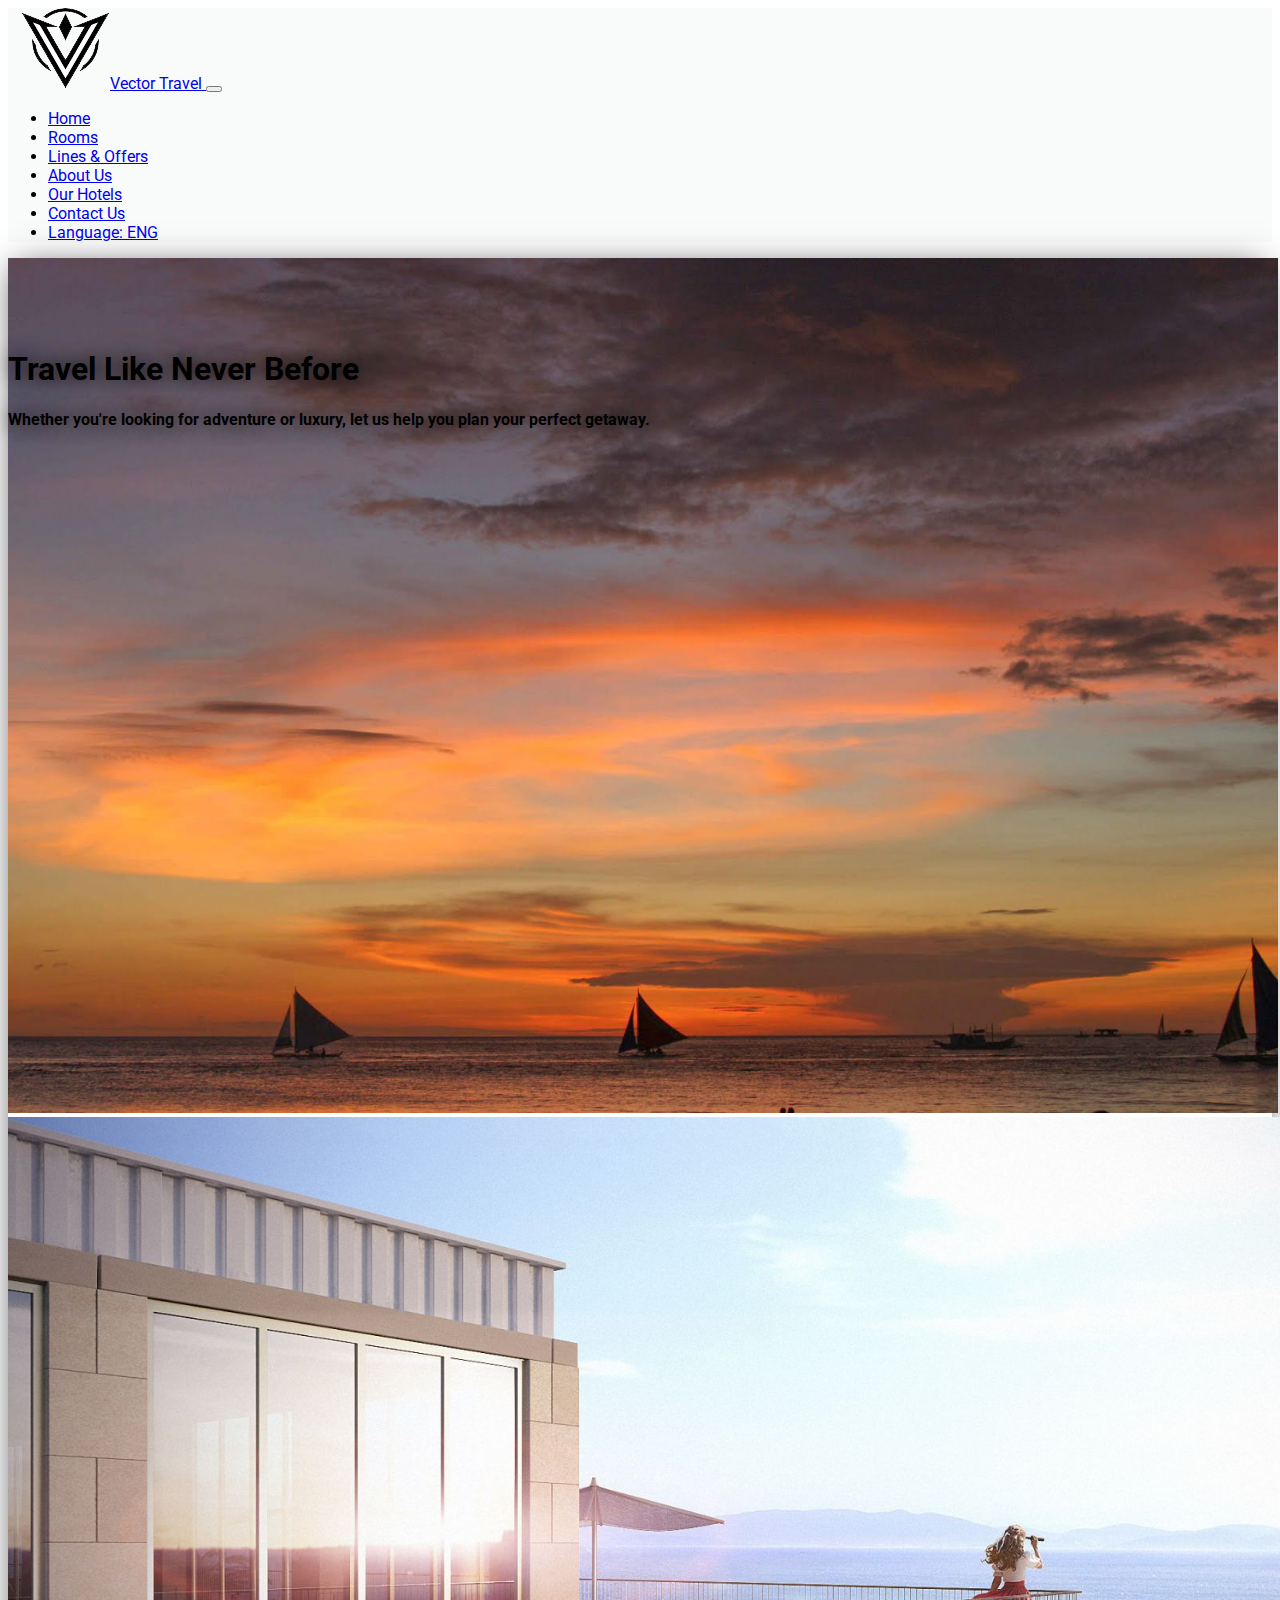
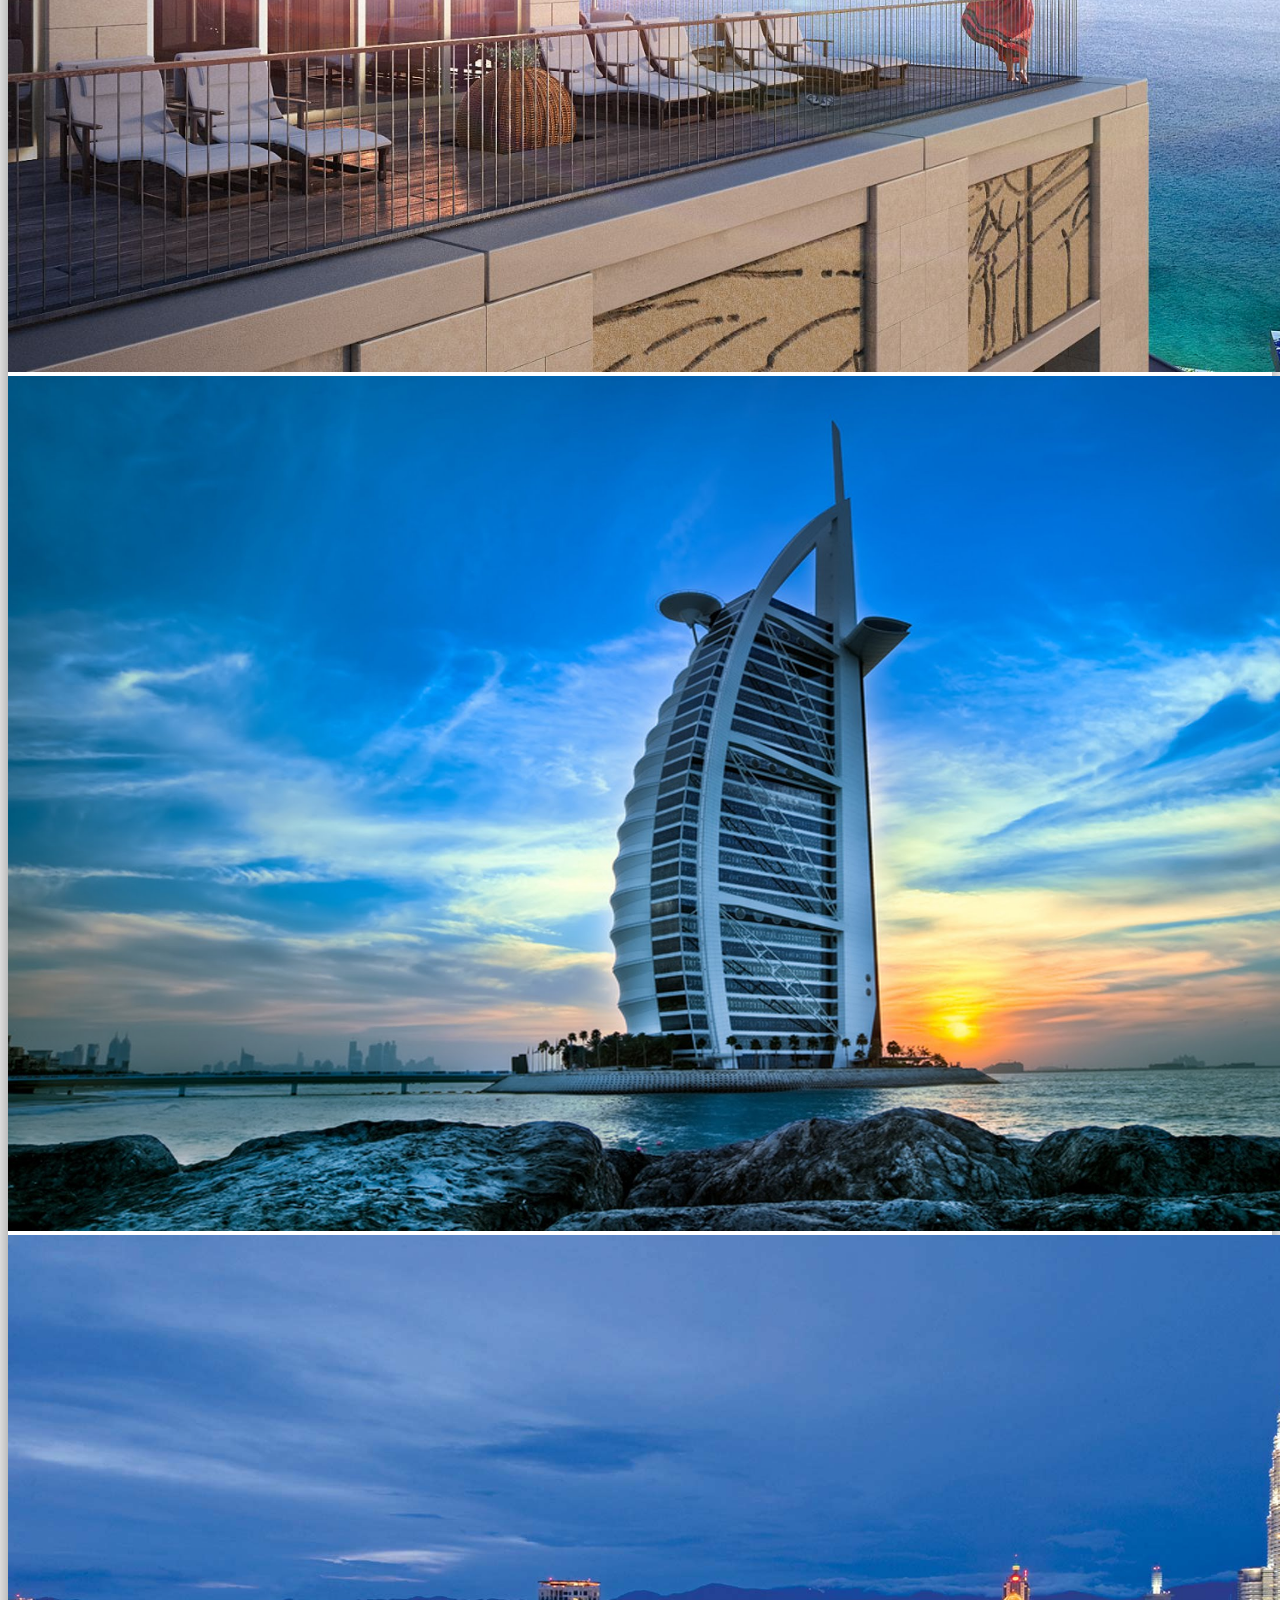
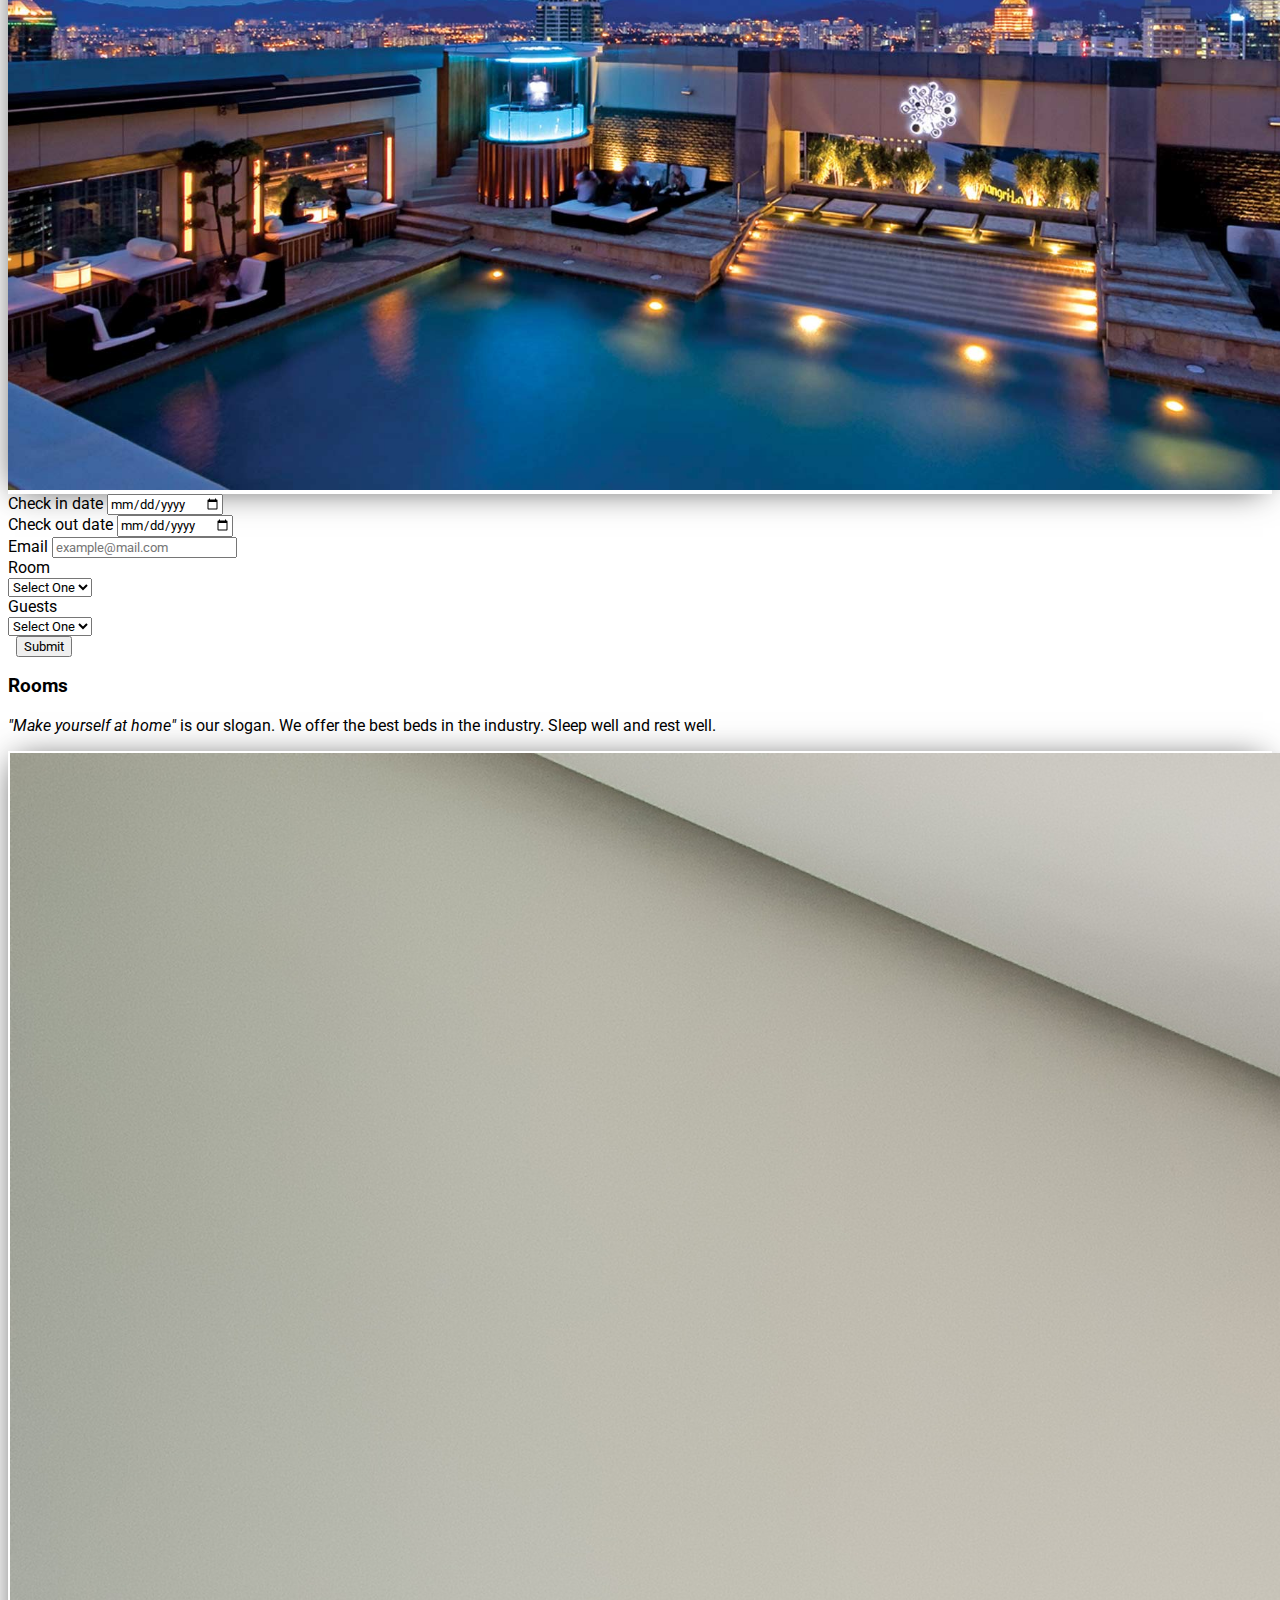
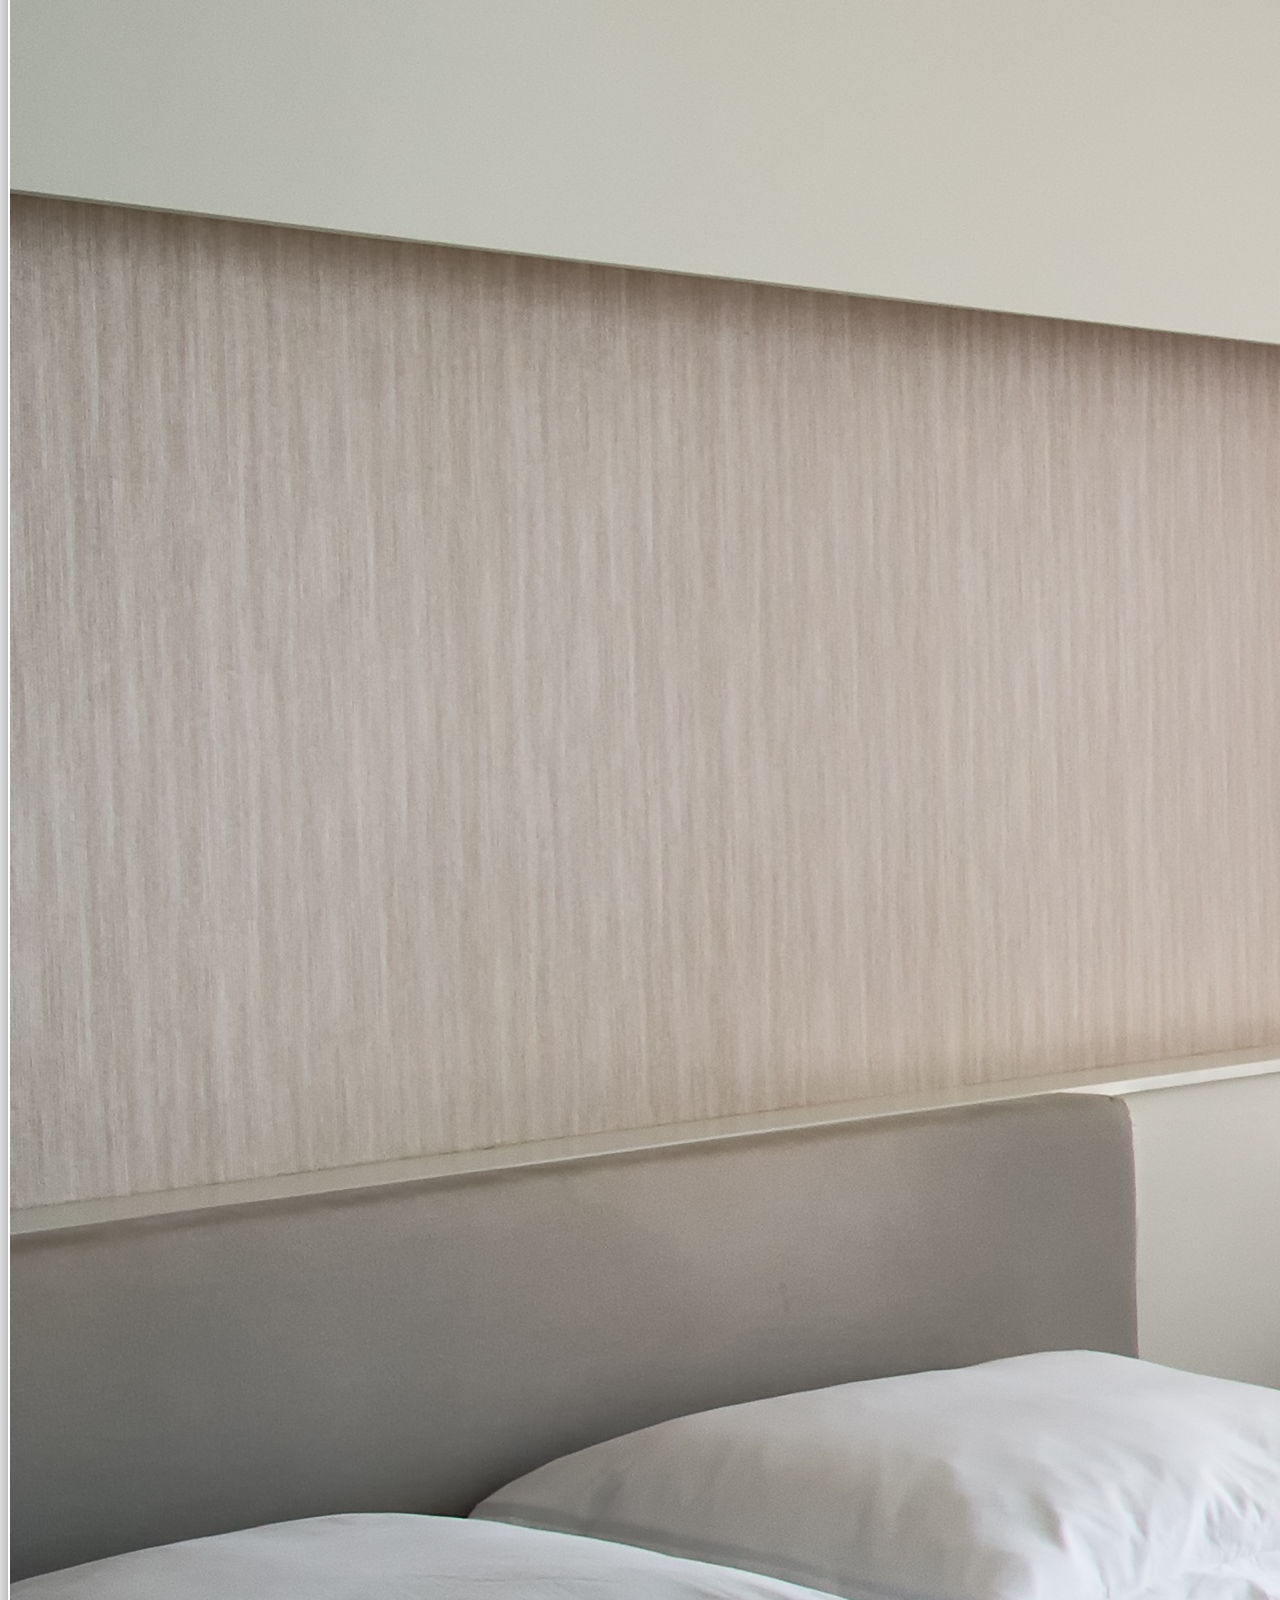
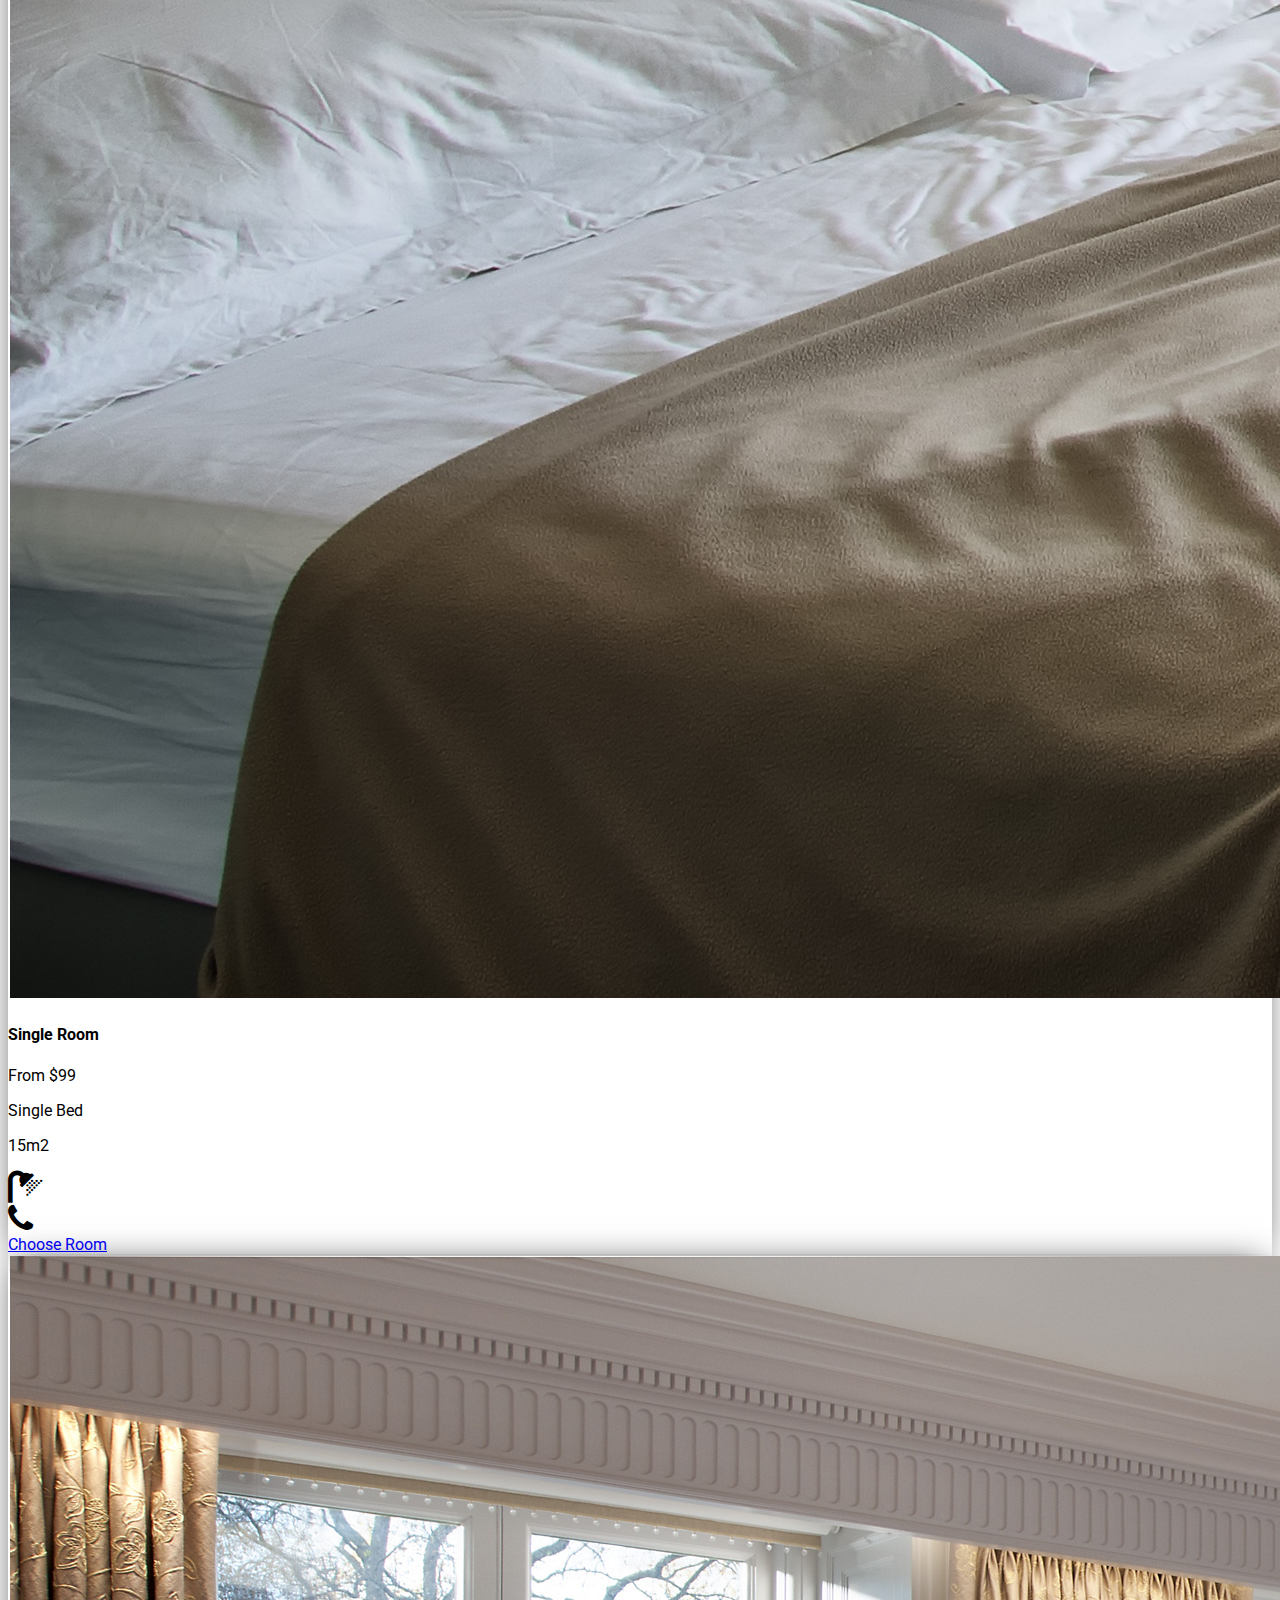
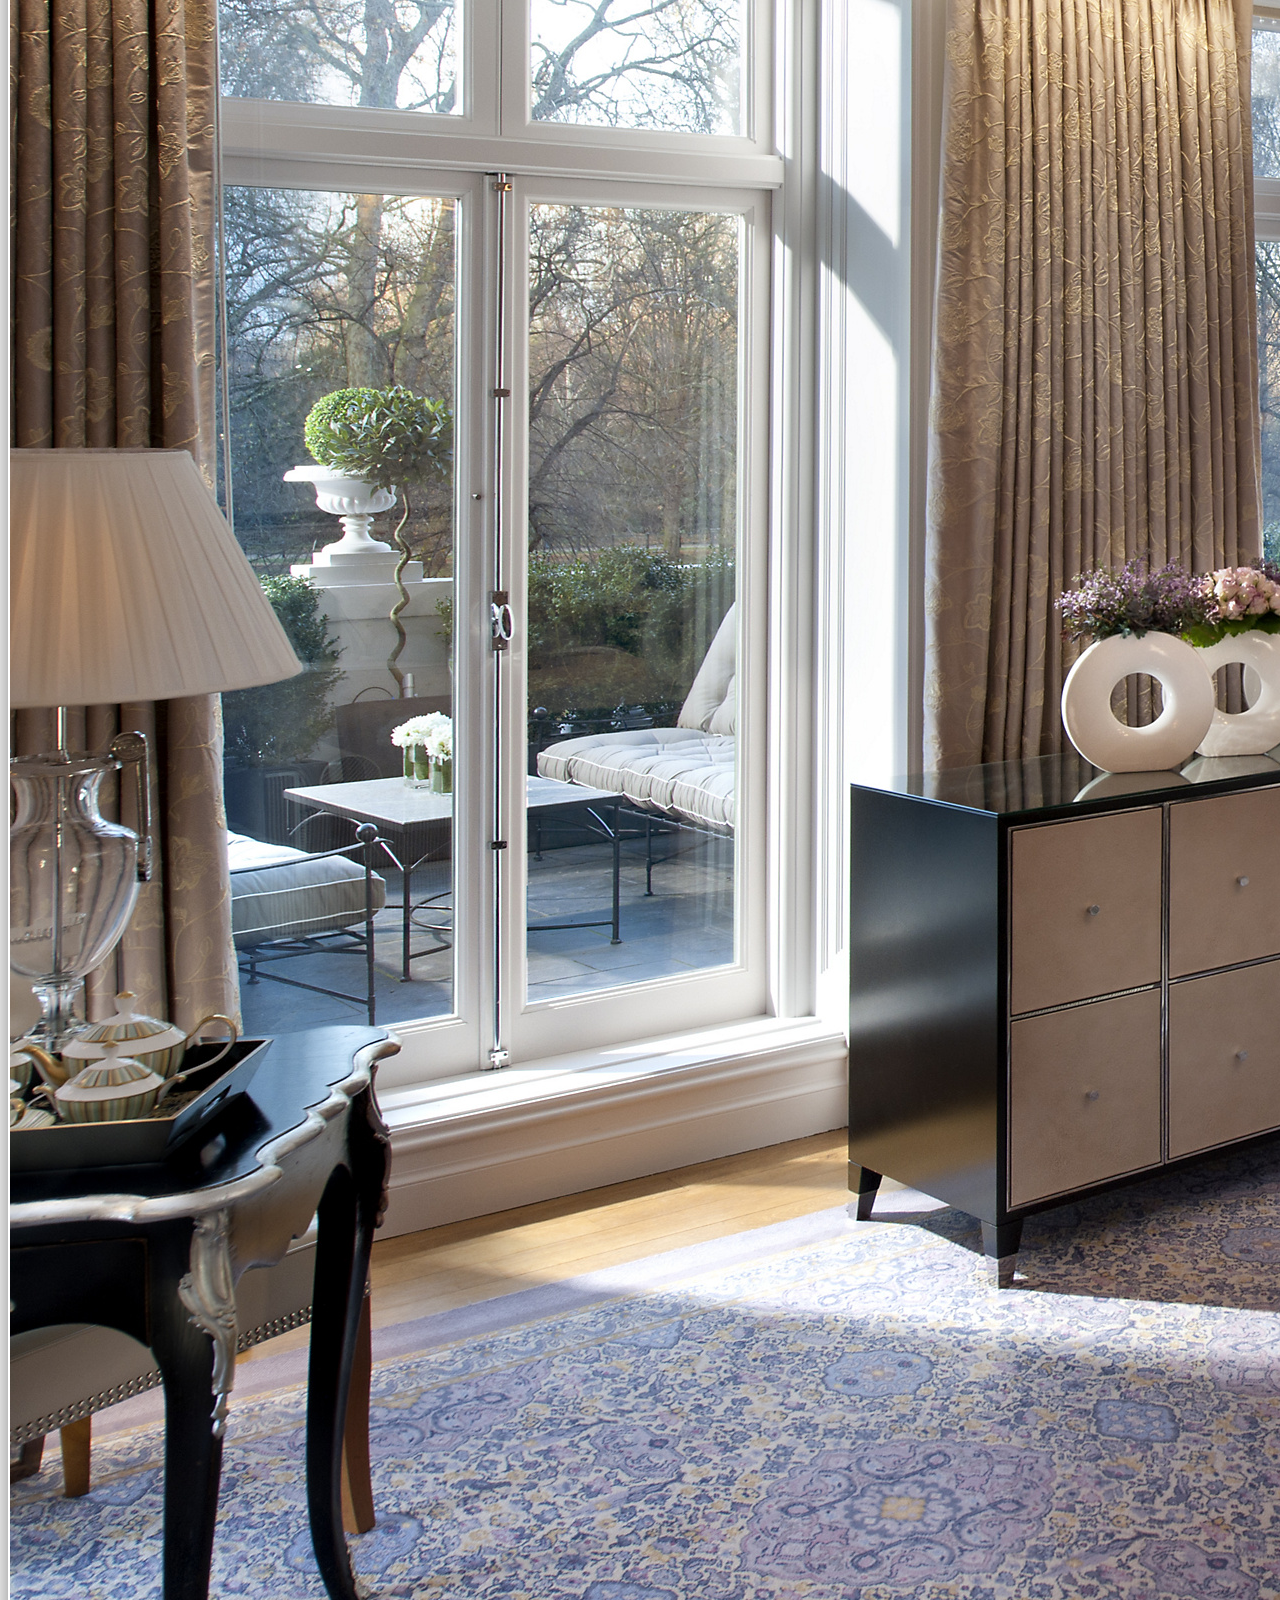
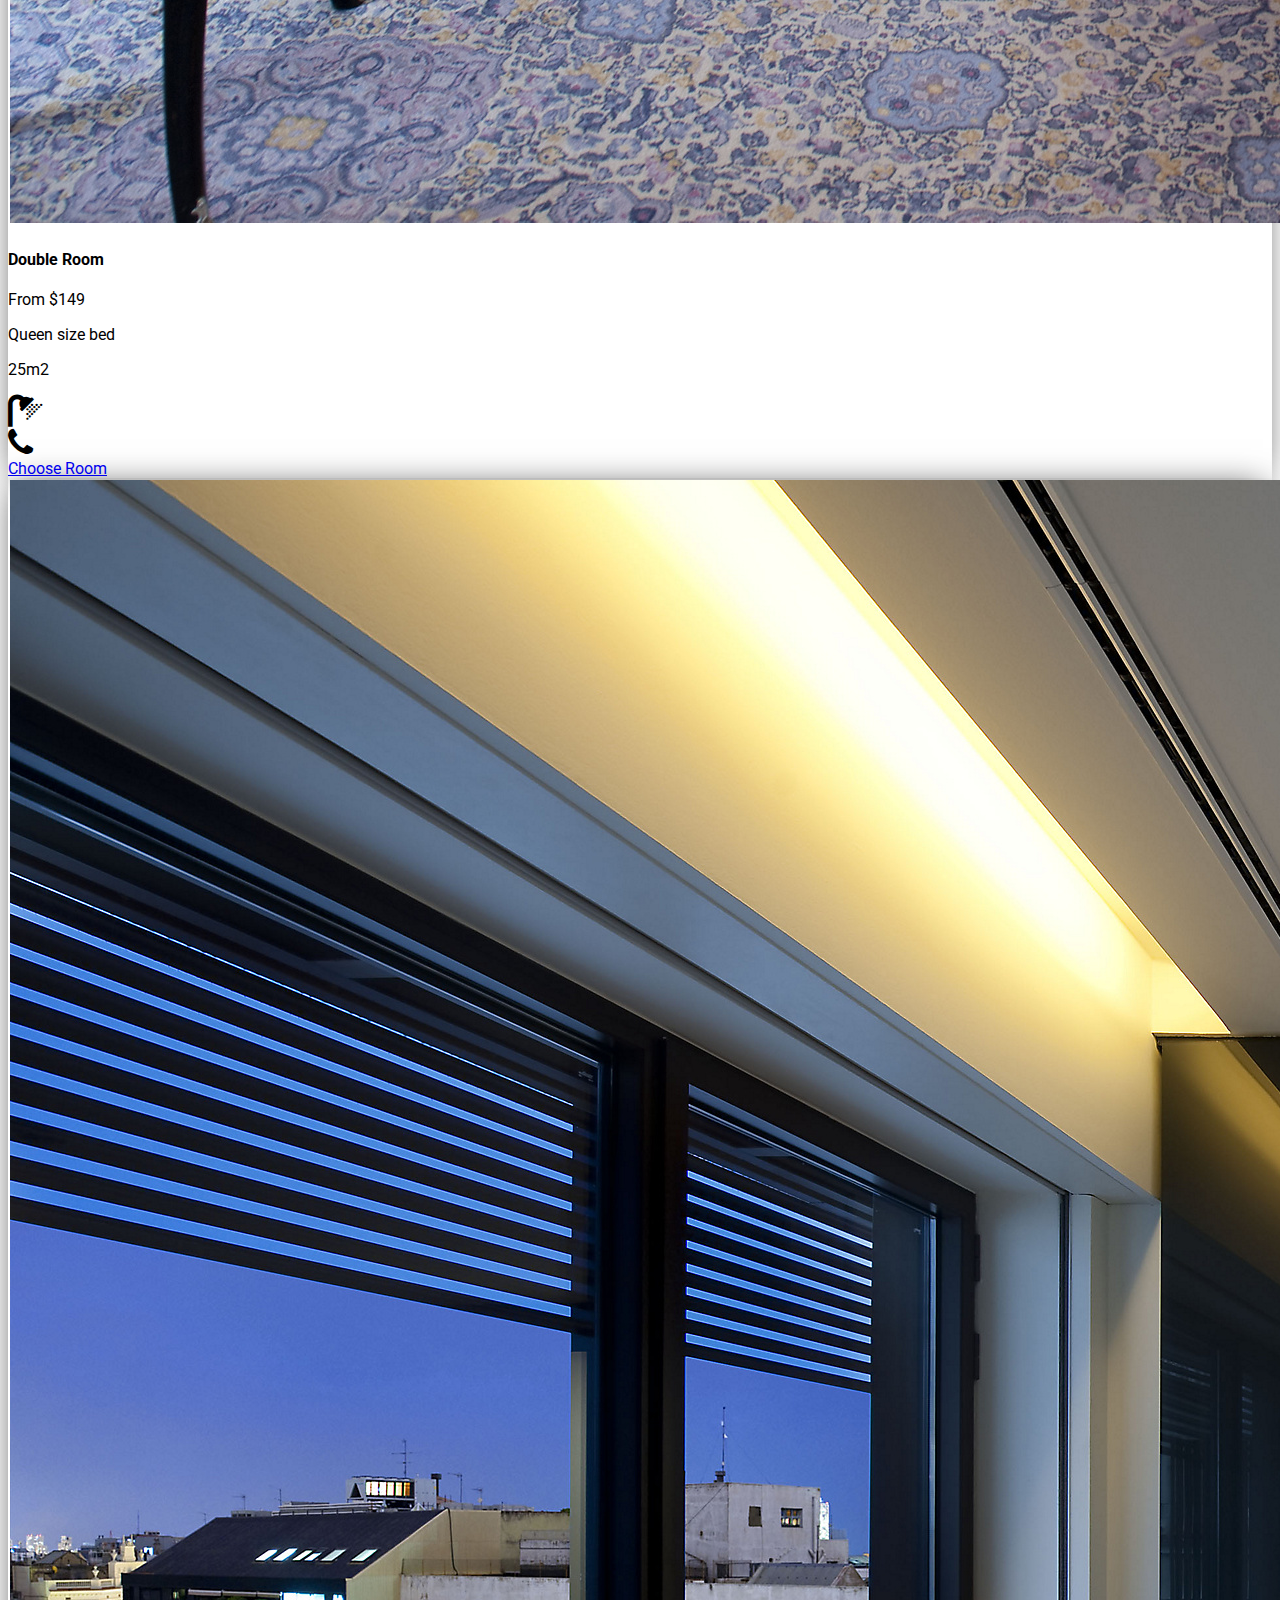
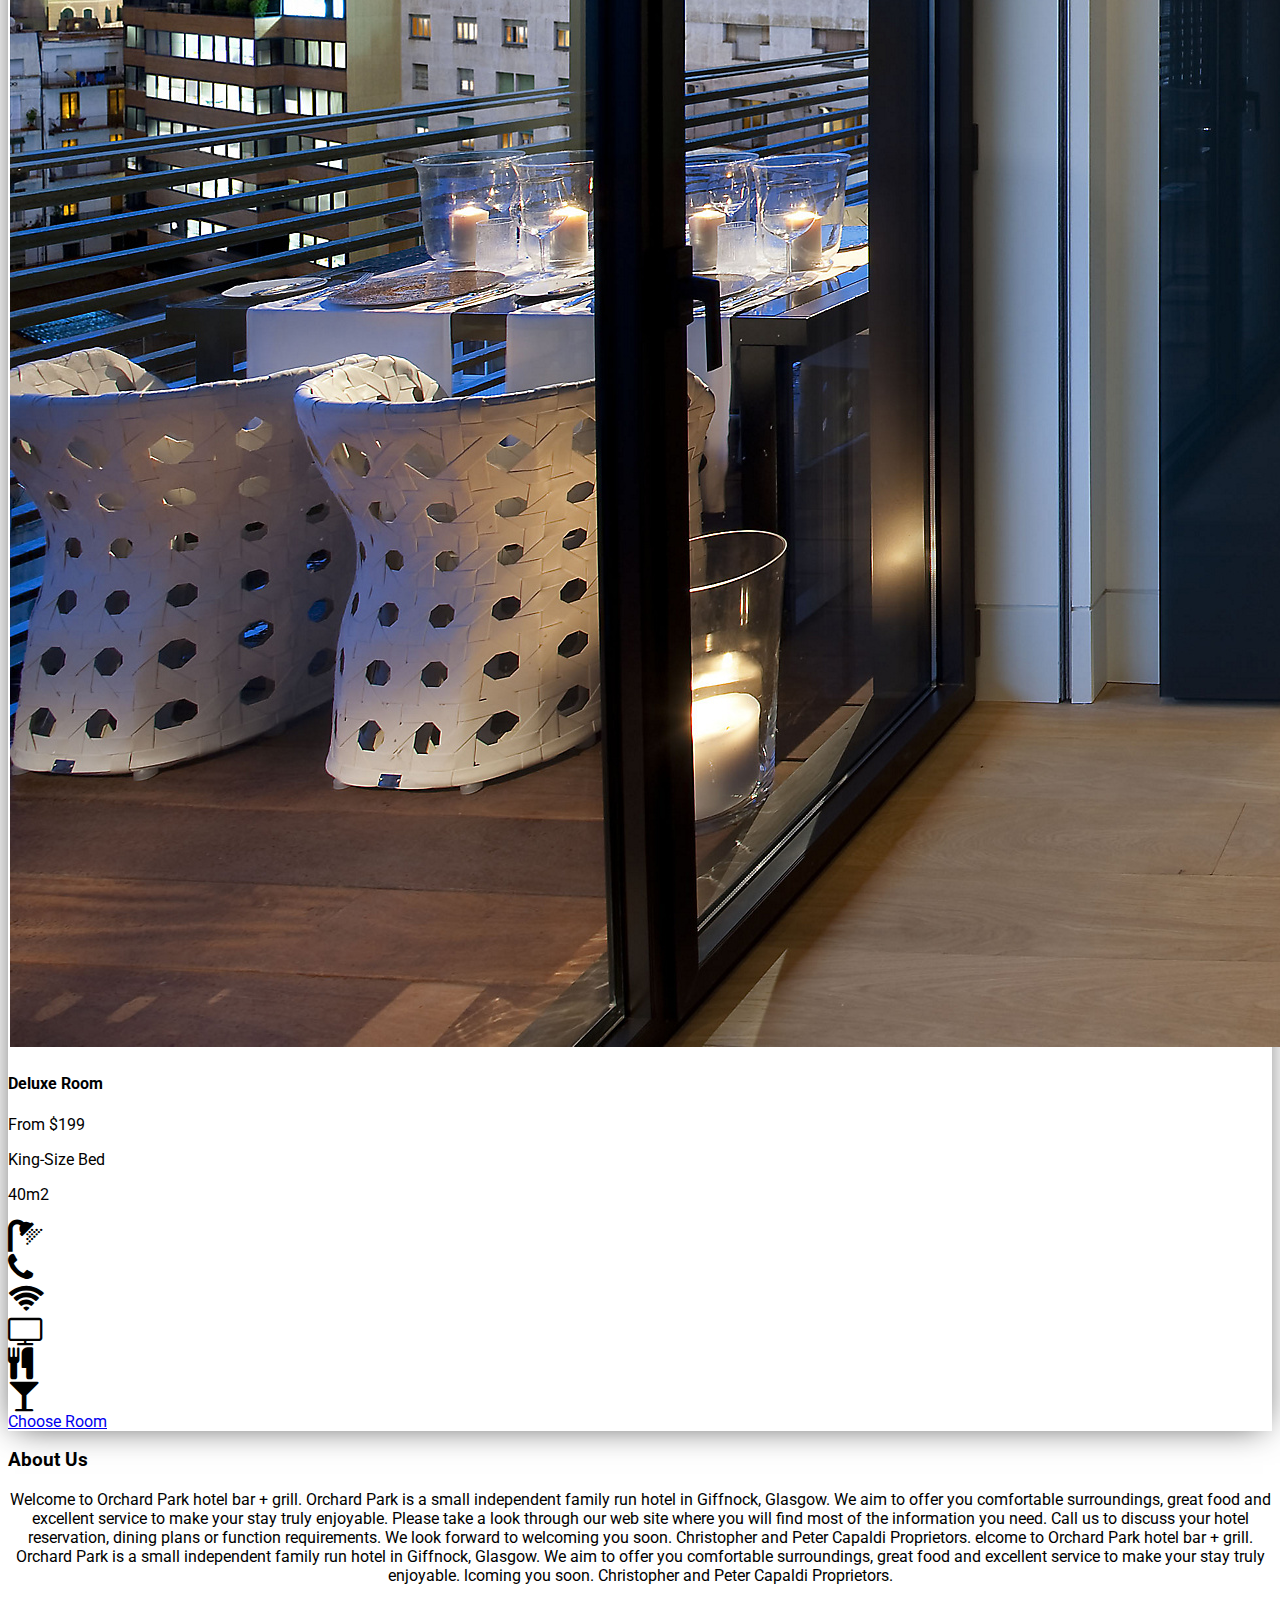
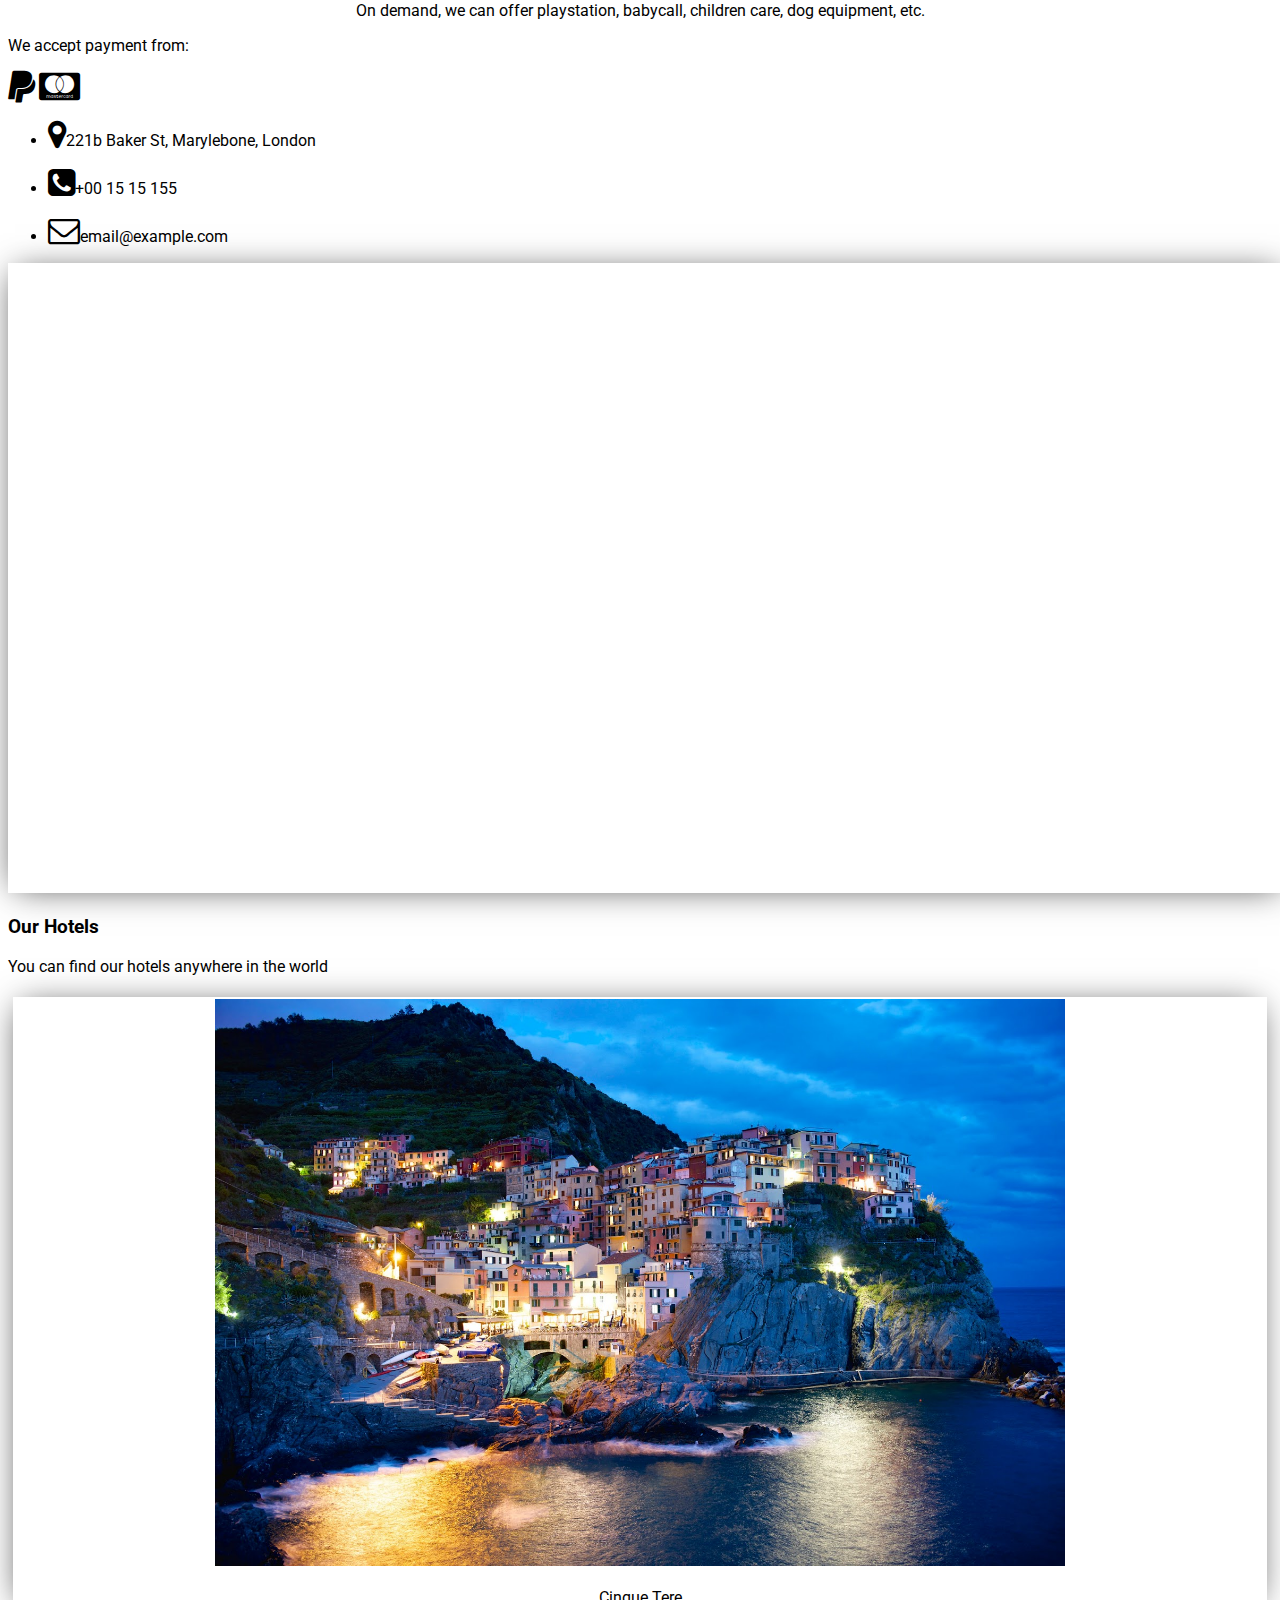
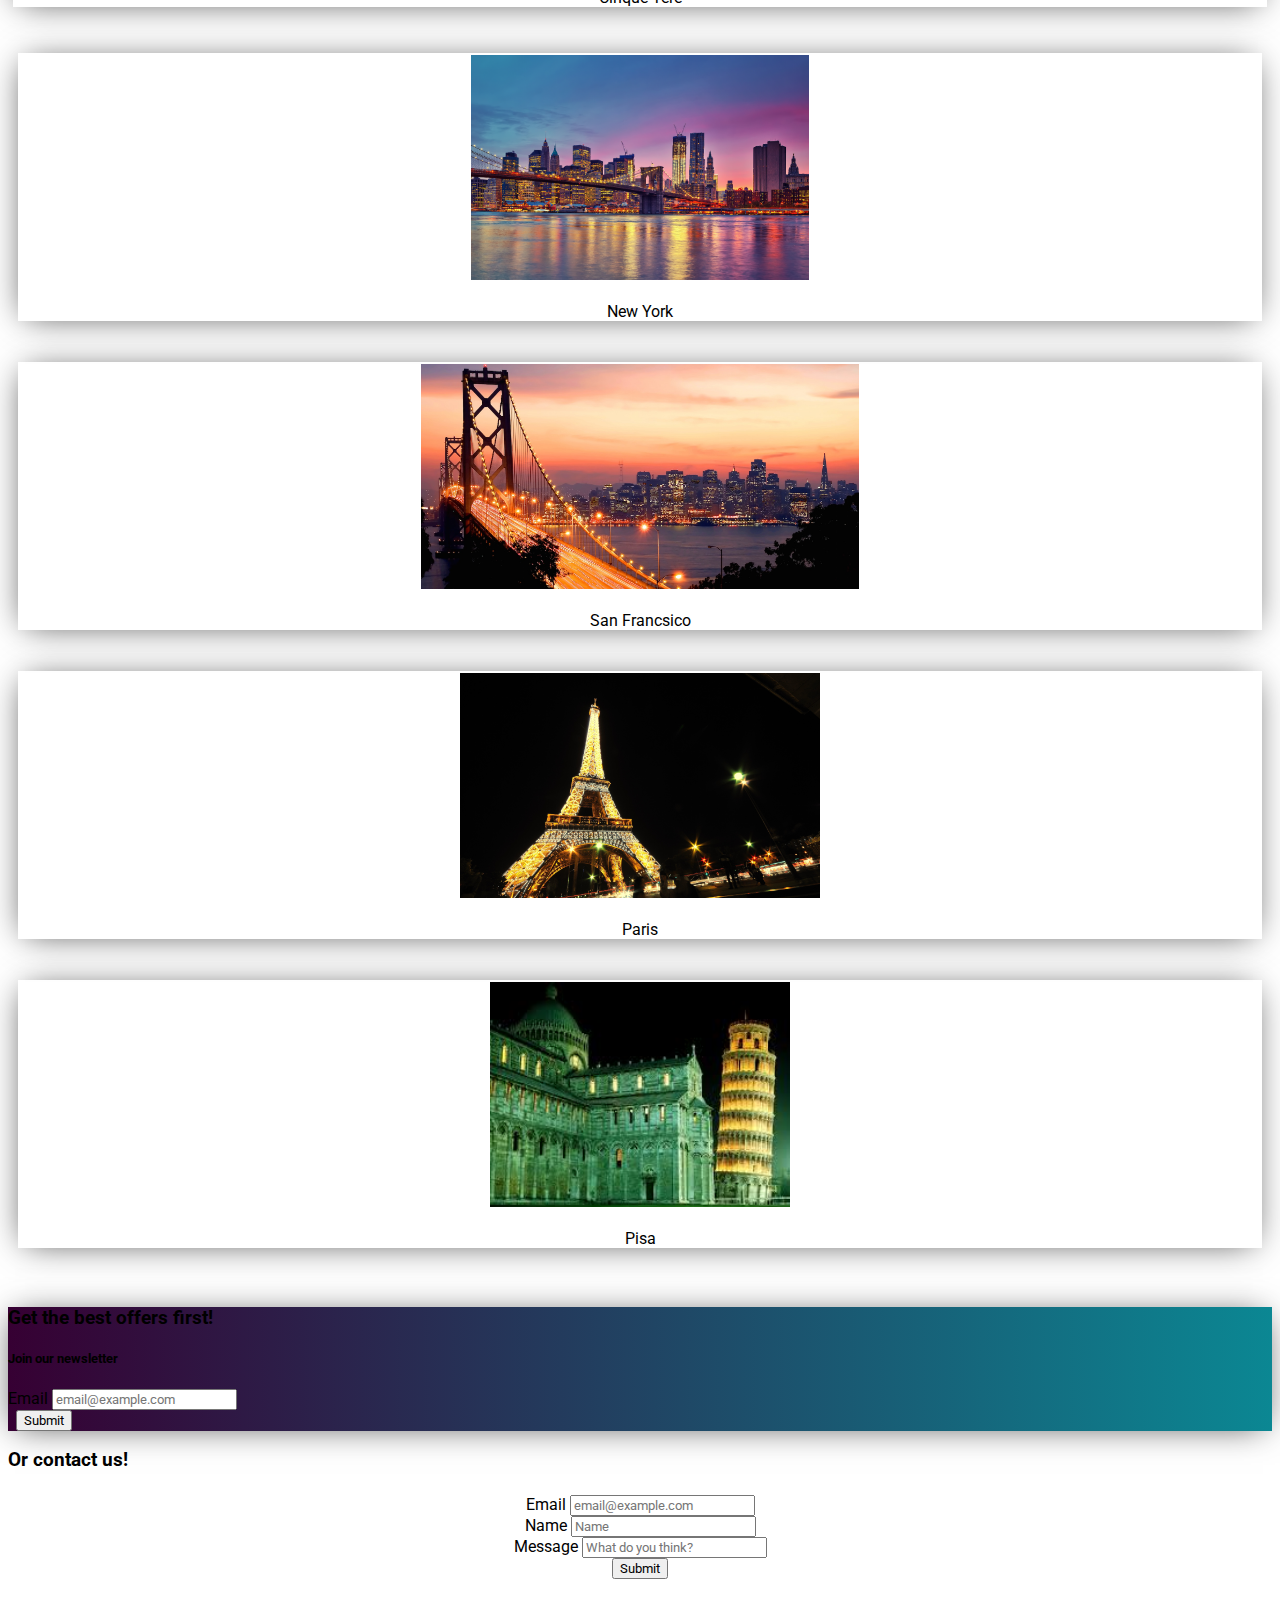
<file: index.html>
<!doctype html>
<html lang="en">
<head>
    <title>Tour Company</title>
    <!-- Required meta tags -->
    <meta charset="utf-8">
    <meta name="viewport" content="width=device-width, initial-scale=1, shrink-to-fit=no">

    <!-- Bootstrap CSS -->
    <link rel="stylesheet" href="assets/main.css">
    <link href="https://fonts.googleapis.com/css?family=Libre+Baskerville" rel="stylesheet">
    <link href="https://fonts.googleapis.com/css?family=Roboto" rel="stylesheet">
    <link href="https://maxcdn.bootstrapcdn.com/font-awesome/4.7.0/css/font-awesome.min.css" rel="stylesheet"
          integrity="sha384-wvfXpqpZZVQGK6TAh5PVlGOfQNHSoD2xbE+QkPxCAFlNEevoEH3Sl0sibVcOQVnN" crossorigin="anonymous">
    <link rel="stylesheet" href="https://maxcdn.bootstrapcdn.com/bootstrap/4.0.0-beta.2/css/bootstrap.min.css"
          integrity="sha384-PsH8R72JQ3SOdhVi3uxftmaW6Vc51MKb0q5P2rRUpPvrszuE4W1povHYgTpBfshb" crossorigin="anonymous">
			<link rel="icon"   href="icon.png">
		  </head>
<body>
<nav class="navbar sticky-top navbar-expand-lg navbar-light" style="background-color: rgba(249, 251, 251, 0.92)">
    <a class="navbar-brand" " href="index.html"><img src="images/lg.png">Vector Travel </a>
    
    <button class="navbar-toggler" type="button" data-toggle="collapse" data-target="#navbarSupportedContent"
            aria-controls="navbarSupportedContent" aria-expanded="false" aria-label="Toggle navigation">
        <span class="navbar-toggler-icon"></span>
    </button>

    <div class="collapse navbar-collapse" id="navbarSupportedContent">
        <ul class="navbar-nav ml-auto">
            <li class="nav-item active">
                <a class="nav-link" href="index.html">Home <span class="sr-only">(current)</span></a>
            </li>
            <li class="nav-item">
                <a class="nav-link" href="#RM">Rooms</a>
            </li>
            <li class="nav-item">
                <a class="nav-link" href="linjat.html">Lines & Offers</a>
            </li>

            <li class="nav-item">
                <a class="nav-link" href="#AB">About Us</a>
            </li>

            <li class="nav-item">
                <a class="nav-link" href="#OH">Our Hotels</a>
            </li>

            <li class="nav-item">
                <a class="nav-link" href="#CU">Contact Us</a>
            </li>
             <li class="nav-item">
                <a class="nav-link" href="index_al.html"  padding-top= -10px">Language: ENG</a>
            </li>


        </ul>
        <!--<ul class="navbar-nav">

            <li class="nav-item">
                <a class="nav-link" href="login-index.html">Login</a>
            </li>
            <li class="nav-item">
                <a class="nav-link" href="Register.html">Register</a>
            </li>


        </ul>-->
    </div>
</nav>

<div class="container-fluid">


    <div id="boxShadow" class="row">
        <div id="BallinaSllajdet" class="carousel slide" data-ride="carousel">

            <div class="carousel-inner">
                <div id="carouselText" class="carousel-caption d-none d-md-block">
                    <h1 class="display-4">Travel Like Never Before</h1>
                    <h4 class="font-weight-light">Whether you're looking for adventure or luxury, let us help you plan your perfect getaway.</h4>
                </div>
                <div class="carousel-item active">
                    <img id="carouselImage" class="d-block w-100" src="images/background1.jpg" alt="First slide">

                </div>
                <div class="carousel-item">
                    <img id="carouselImage" class="d-block w-100" src="images/background2.jpg" alt="Second slide">
                </div>
                <div class="carousel-item">
                    <img id="carouselImage" class="d-block w-100" src="images/background3.jpg" alt="Third slide">
                </div>
                <div class="carousel-item">
                    <img id="carouselImage" class="d-block w-100" src="images/background4.jpg" alt="Fourth slide">
                </div>
            </div>
            <a class="carousel-control-prev" href="#BallinaSllajdet" role="button" data-slide="prev">
                <span class="carousel-control-prev-icon" aria-hidden="true"></span>
                <span class="sr-only">Previous</span>
            </a>
            <a class="carousel-control-next" href="#BallinaSllajdet" role="button" data-slide="next">
                <span class="carousel-control-next-icon" aria-hidden="true"></span>
                <span class="sr-only">Next</span>
            </a>
        </div>
    </div>

    <div id="roomSection" class="row mt-5">
        <div class="col-md-12">
            <div class="container">
                <form>
                    <div class="form-row">
                        <div class="col-md-2">
                            <label for="checkInDate">Check in date</label>
                            <input id="checkInDate" type="date" class="form-control">
                        </div>
                        <div class="col-md-2">
                            <label for="checkOutDate">Check out date</label>
                            <input id="checkOutDate" type="date" class="form-control">
                        </div>
                        <div class="col-md-3">
                            <label for="email">Email</label>
                            <input id="email" type="email" class="form-control" placeholder="example@mail.com">
                        </div>
                        <div class="col-md-2">
                            <label for="roomType">Room</label><br>
                            <select id="roomType" class="form-control custom-select">
                                <option selected>Select One</option>
                                <option value="1">Single</option>
                                <option value="2">Double</option>
                                <option value="3">Deluxe</option>
                                <option value="3">Royal</option>
                                <option value="3">King</option>
                            </select>
                        </div>
                        <div class="col-md-1">
                            <label for="nGuests">Guests</label> <br>
                            <select id="nGuests" class="form-control custom-select">
                                <option selected>Select One</option>
                                <option value="1">1</option>
                                <option value="2">2</option>
                                <option value="3">3</option>
                                <option value="3">4</option>
                                <option value="3">5</option>
                                <option value="3">6+</option>
                            </select>
                        </div>
                        <div class="col-md-2">
                            <label for="submit">&nbsp</label>
                            <input id="submit" type="submit" class="form-control btn btn-outline-primary">
                        </div>
                    </div>
                </form>
            </div>

        </div>
    </div>


    <div class="row mt-5">
        <div class="col-md-12 text-center">
            <h3><a name = "RM">Rooms</h3>
            <p><cite>"Make yourself at home"</cite> is our slogan. We offer the best beds in the industry. Sleep well
                and rest well.</p>
        </div>
        <div class="col-md-12 pt-3">
            <div class="container">
                <div class="row">

                    <div class="col-md-4">
                        <div class="card">
                            <img class="card-img-top" src="images/room1.jpeg" alt="Card image cap">
                            <div class="card-body">
                                <h4 class="card-title">Single Room</h4>
                                <div class="row mt-3">
                                    <div class="col-md-4">
                                        <p>From $99</p>
                                    </div>
                                    <div class="col-md-4">
                                        <p>Single Bed</p>
                                    </div>
                                    <div class="col-md-4">
                                        <p>15m2</p>
                                    </div>

                                </div>
                                <div class="row py-3">
                                    <div class="col-md-2">
                                        <i class="fa fa-shower fa-2x"></i>
                                    </div>
                                    <div class="col-md-2">
                                        <i class="fa fa-phone fa-2x"></i>
                                    </div>
                                </div>

                                <a href="#" class="btn btn-outline-dark w-100">Choose Room</a>
                            </div>
                        </div>
                    </div>
                    <div class="col-md-4">
                        <div class="card">
                            <img class="card-img-top" src="images/room2.jpg" alt="Card image cap">
                            <div class="card-body">
                                <h4 class="card-title">Double Room</h4>
                                <div class="row mt-3">
                                    <div class="col-md-4">
                                        <p>From $149</p>
                                    </div>
                                    <div class="col-md-5">
                                        <p>Queen size bed</p>
                                    </div>
                                    <div class="col-md-3">
                                        <p>25m2</p>
                                    </div>

                                </div>
                                <div class="row py-3">
                                    <div class="col-md-2">
                                        <i class="fa fa-shower fa-2x"></i>
                                    </div>
                                    <div class="col-md-2">
                                        <i class="fa fa-phone fa-2x"></i>
                                    </div>
                                </div>

                                <a href="#" class="btn btn-outline-dark w-100">Choose Room</a>
                            </div>
                        </div>
                    </div>
                    <div class="col-md-4">
                        <div class="card">
                            <img class="card-img-top" src="images/room3.jpg" alt="Card image cap">
                            <div class="card-body">
                                <h4 class="card-title">Deluxe Room</h4>
                                <div class="row mt-3">
                                    <div class="col-md-4">
                                        <p>From $199</p>
                                    </div>
                                    <div class="col-md-5">
                                        <p>King-Size Bed</p>
                                    </div>
                                    <div class="col-md-3">
                                        <p>40m2</p>
                                    </div>

                                </div>
                                <div class="row py-3">
                                    <div class="col-md-2">
                                        <i class="fa fa-shower fa-2x"></i>
                                    </div>
                                    <div class="col-md-2">
                                        <i class="fa fa-phone fa-2x"></i>
                                    </div>
                                    <div class="col-md-2">
                                        <i class="fa fa-wifi fa-2x"></i>
                                    </div>
                                    <div class="col-md-2">
                                        <i class="fa fa-television fa-2x"></i>
                                    </div>
                                    <div class="col-md-2">
                                        <i class="fa fa-cutlery fa-2x"></i>
                                    </div>
                                    <div class="col-md-2">
                                        <i class="fa fa-glass fa-2x"></i>
                                    </div>
                                </div>

                                <a href="#" class="btn btn-outline-dark w-100">Choose Room</a>
                            </div>
                        </div>
                    </div>
                </div>
            </div>
        </div>

    </div>
    <div class="row mt-5">
        <div class="col-md-12">
            <div class="container">
                <h3 class=" text-center"><a id= "AB">About Us</h3>
                <p><center>Welcome to Orchard Park hotel bar + grill. Orchard Park is a small independent family run hotel in
                    Giffnock, Glasgow. We aim to offer you comfortable surroundings, great food and excellent service to
                    make your stay truly enjoyable. Please take a look through our web site where you will find most of
                    the information you need. Call us to discuss your hotel reservation, dining plans or function
                    requirements. We look forward to welcoming you soon. Christopher and Peter Capaldi Proprietors.
                    elcome to Orchard Park hotel bar + grill. Orchard Park is a small independent family run hotel in
                    Giffnock, Glasgow. We aim to offer you comfortable surroundings, great food and excellent service to
                    make your stay truly enjoyable. lcoming you soon. Christopher and Peter Capaldi Proprietors.</center></p>
                <p><center>On demand, we can offer playstation, babycall, children care, dog equipment, etc.</center></p>

                <p class="text-center">We accept payment from: </p>
                <p class="text-center"><i class="fa fa-paypal fa-2x"></i>       <i class="fa fa-cc-mastercard fa-2x"></i></p>
            </div>
        </div>
    </div>
    <div class="row mt-5">
        <div class="col-md-12">

            <div class="container">

                <ul class="nav justify-content-center">
                    <li class="nav-item">
                        <p class="nav-link"><i class="fa fa-map-marker fa-2x" ></i>221b Baker St, Marylebone, London</p>
                    </li>
                    <li class="nav-item">
                        <p class="nav-link"><i class="fa fa-phone-square fa-2x" ></i>+00 15 15 155</p>
                    </li>
                    <li class="nav-item">
                        <p class="nav-link"><i class="fa fa-envelope-o fa-2x" ></i>email@example.com</p>
                    </li>
                </ul>
            </div>
        </div>
    </div>
    <div class="row">

        <iframe id="boxShadow" style="width: 100vw; height: 70vh"
                src="https://www.google.com/maps/embed?pb=!1m18!1m12!1m3!1d4964.8463029899995!2d-0.16255108654708347!3d51.523798181141046!2m3!1f0!2f0!3f0!3m2!1i1024!2i768!4f13.1!3m3!1m2!1s0x48761acf33628211%3A0x445d7677a88322e1!2s221B+Baker+St%2C+Marylebone%2C+London+NW1+6XE%2C+UK!5e0!3m2!1sen!2s!4v1514061029332"
                frameborder="0" style="border:0" allowfullscreen></iframe>
    </div>

    <div class="row mt-5">
        <div class="col-md-12">
            <div class="container">

                <h3 class=" text-center"><a name = "OH">Our Hotels</h3>
                <p>You can find our hotels anywhere in the world</p>
                <div class="row">
                    <div class="col-md-6">
                        <div class="card">
                            <img style="height: 63vh" class="card-img-top" src="images/hotel1.jpg" alt="Card image cap">
                            <div class="card-body">
                                <p class="card-text">Cinque Tere</p>
                            </div>
                        </div>

                    </div>
                    <div class="col-md-6">
                        <div class="row mb-4">
                            <div class="col-md-6">
                                <div class="card">
                                    <img style="height: 25vh" class="card-img-top" src="images/hotel2.jpg" alt="Card image cap">
                                    <div class="card-body">
                                        <p class="card-text">New York</p>
                                    </div>
                                </div>
                            </div>
                            <div class="col-md-6">
                                <div class="card">
                                    <img style="height: 25vh" class="card-img-top" src="images/hotel3.jpg" alt="Card image cap">
                                    <div class="card-body">
                                        <p class="card-text">San Francsico</p>
                                    </div>
                                </div>
                            </div>
                        </div>
                        <div class="row">
                            <div class="col-md-6">
                                <div class="card">
                                    <img style="height: 25vh" class="card-img-top" src="images/hotel4.jpg" alt="Card image cap">
                                    <div class="card-body">
                                        <p class="card-text">Paris</p>
                                    </div>
                                </div>
                            </div>
                            <div class="col-md-6">
                                <div class="card">
                                    <img style="height: 25vh" class="card-img-top" src="images/hotel5.jpg" alt="Card image cap">
                                    <div class="card-body">
                                        <p class="card-text">Pisa</p>
                                    </div>
                                </div>
                            </div>
                        </div>
                    </div>
                </div>
            </div>

        </div>


    </div>
    <div id="boxShadow" class="row mt-5 py-5   " style=" background: linear-gradient(to right, #360033, #0b8793);">
        <div class="col-md-12">
            <div class="container text-white">

                        <h3 class=" text-center pb-2"><a name = "RM">Get the best offers first!</h3>
                        <h5>Join our newsletter</h5>
                        <form>
                            <div class="form-row">
                                <div class="col-md-10">
                                    <label class="text-light" for="email">Email</label>
                                    <input id="subEmail" type="email" class="form-control" placeholder="email@example.com">
                                </div>

                                <div class="col-md-2">
                                    <label for="submit">&nbsp</label>
                                    <input id="submit" type="submit" class="form-control btn btn-outline-light">
                                </div>
                            </div>
                        </form>


            </div>
        </div>
    </div>
    <div class="row mt-4 mb-5">
        <div class="col-md-12">
            <div class="container">
                <div class="row">
                    <div class="col-md-12">
                    <h3 class="text-center pb-2">Or contact us!</h3>
                    </div>
                <div class="col-md-6">

					<form>
                        <div class="form-row pb-3">
                            <div class="col-md-10">
                                <label for="email"> Email</label>
                                <input id="subEmail" type="email" class="form-control" placeholder="email@example.com">
                            </div>
                        </div>
                        <div class="form-row pb-3">
                            <div class="col-md-10">
                                <label for="name">Name</label>
                                <input id="name" type="text" class="form-control" placeholder="Name">
                            </div>
                        </div>
                        <div class="form-row pb-3">
                            <div class="col-md-10">
                                <label for="message">Message</label>
                                <input id="message" type="text" class="form-control p-3 " placeholder="What do you think?">
                            </div>
                        </div>
                        <div class="form-row">
                            <div class="col-md-10">
                                <input id="submit" type="submit" class="form-control btn btn-outline-dark w-100">
                            </div>
                        </div>
                    </form>
                </div>
                <div class="col-md-6 mt-4">
                    <ul class="nav flex-column">
                        <li class="nav-item">
                            <p class="nav-link"><i class="fa fa-map-marker fa-2x" ></i>221b Baker St, Marylebone, London</p>
                        </li>
                        <li class="nav-item">
                            <p class="nav-link"><i class="fa fa-phone-square fa-2x" ></i>+00 15 15 155</p>
                        </li>
                        <li class="nav-item">
                            <p class="nav-link"><i class="fa fa-envelope-o fa-2x" ></i>email@example.com</p>
                        </li>
                    </ul>
                </div>
                </div>
            </div>
        </div>
    </div>

</div>
<footer class="container-fluid">
    <div class="row bg-dark py-5" ">
        <div class="col-md-12">
            <div class="container text-light">
                <h4 class="text-center">Find us on</h4>

                <ul class="nav justify-content-center">
                    <li class="nav-item">
                        <a href="#" class="nav-link text-light"><i class="fa fa-facebook-official fa-2x" ></i></a>
                    </li>
                    <li class="nav-item">
                        <a href="#" class="nav-link text-light"><i class="fa fa-twitter-square fa-2x" ></i></a>
                    </li>
                    <li class="nav-item">
                        <a href="#" class="nav-link text-light"><i class="fa fa-instagram fa-2x" ></i></a>
                    </li>
                    <li class="nav-item">
                        <a href="#" class="nav-link text-light"><i class="fa fa-google-plus-square fa-2x" ></i></a>
                    </li>
                </ul>

                <p class="text-uppercase text-center mt-5">Copyright &copy PINK TEAM . 2020</p>

            </div>
        </div>


    </div>


</footer>


<!-- Optional JavaScript -->
<!-- jQuery first, then Popper.js, then Bootstrap JS -->
<script src="https://code.jquery.com/jquery-3.2.1.slim.min.js"
        integrity="sha384-KJ3o2DKtIkvYIK3UENzmM7KCkRr/rE9/Qpg6aAZGJwFDMVNA/GpGFF93hXpG5KkN"
        crossorigin="anonymous"></script>
<script src="https://cdnjs.cloudflare.com/ajax/libs/popper.js/1.12.3/umd/popper.min.js"
        integrity="sha384-vFJXuSJphROIrBnz7yo7oB41mKfc8JzQZiCq4NCceLEaO4IHwicKwpJf9c9IpFgh"
        crossorigin="anonymous"></script>
<script src="https://maxcdn.bootstrapcdn.com/bootstrap/4.0.0-beta.2/js/bootstrap.min.js"
        integrity="sha384-alpBpkh1PFOepccYVYDB4do5UnbKysX5WZXm3XxPqe5iKTfUKjNkCk9SaVuEZflJ"
        crossorigin="anonymous"></script>
</body>
</html>
</file>
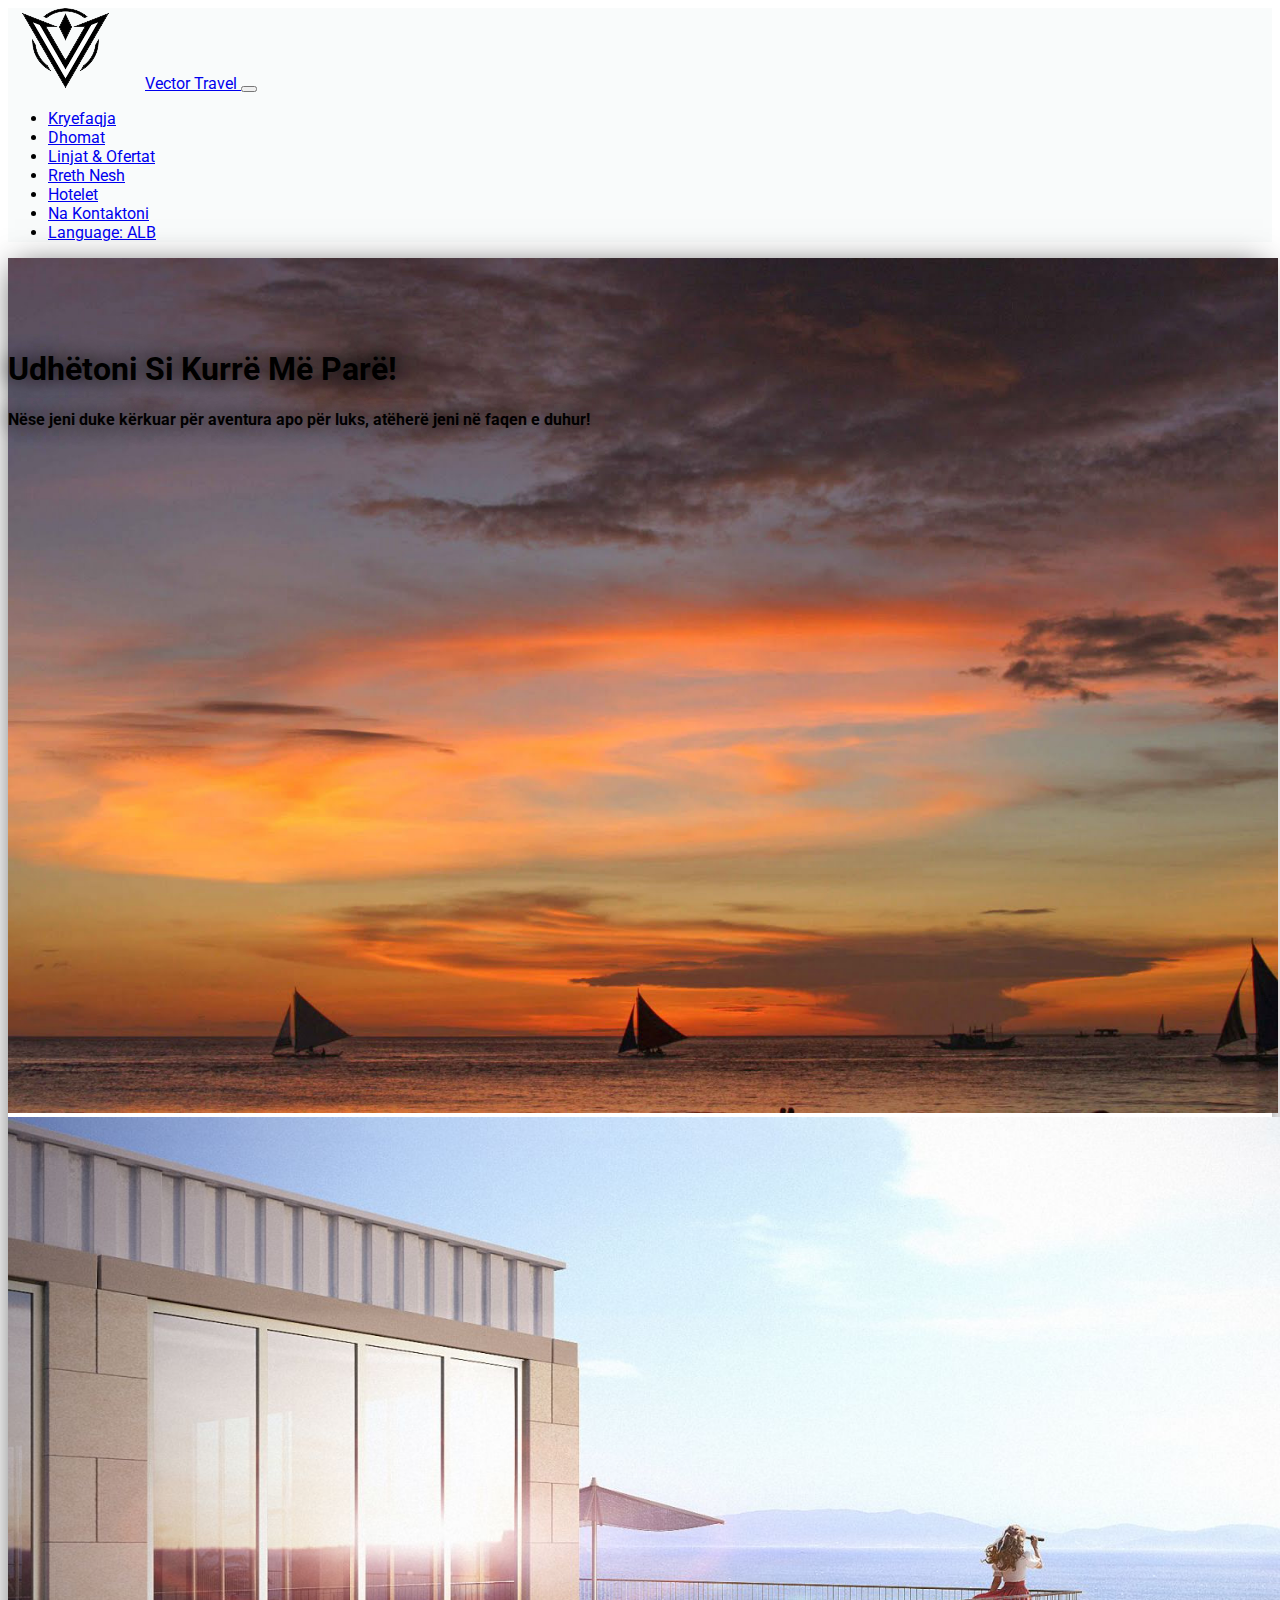
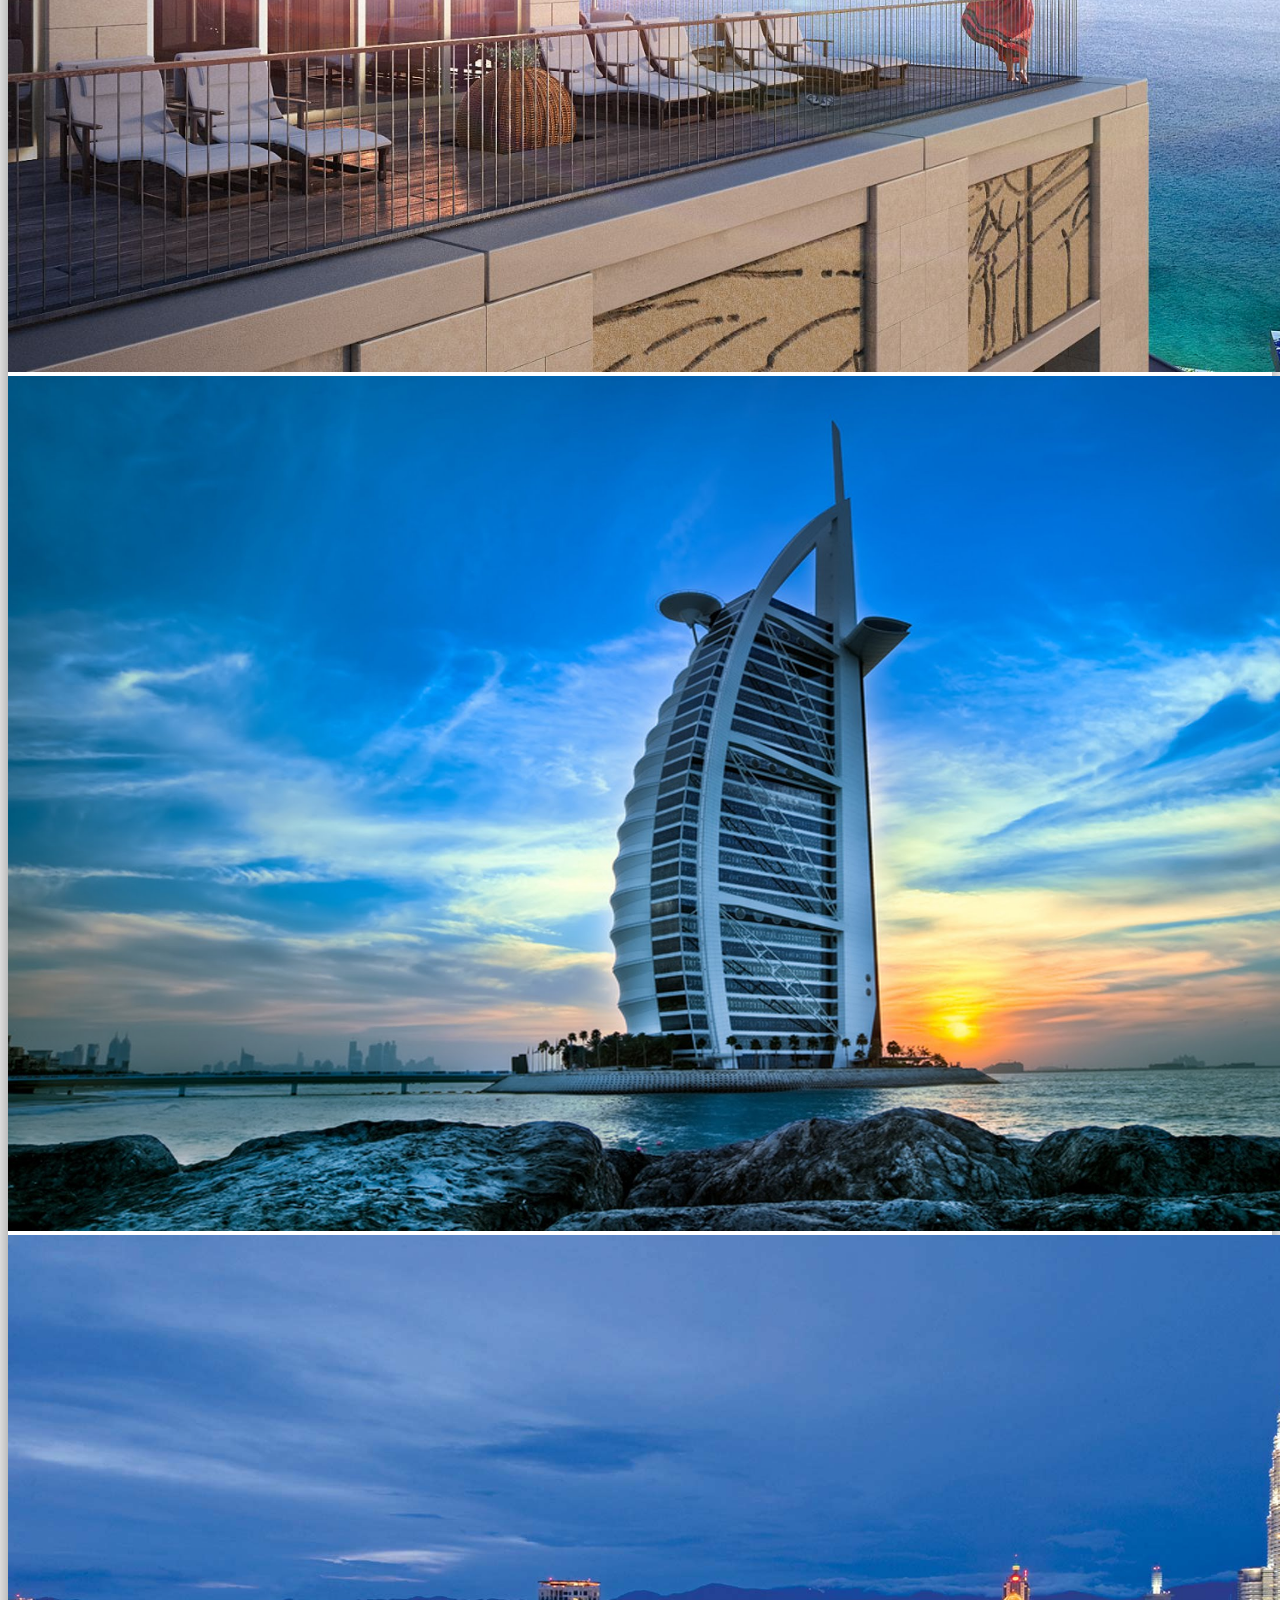
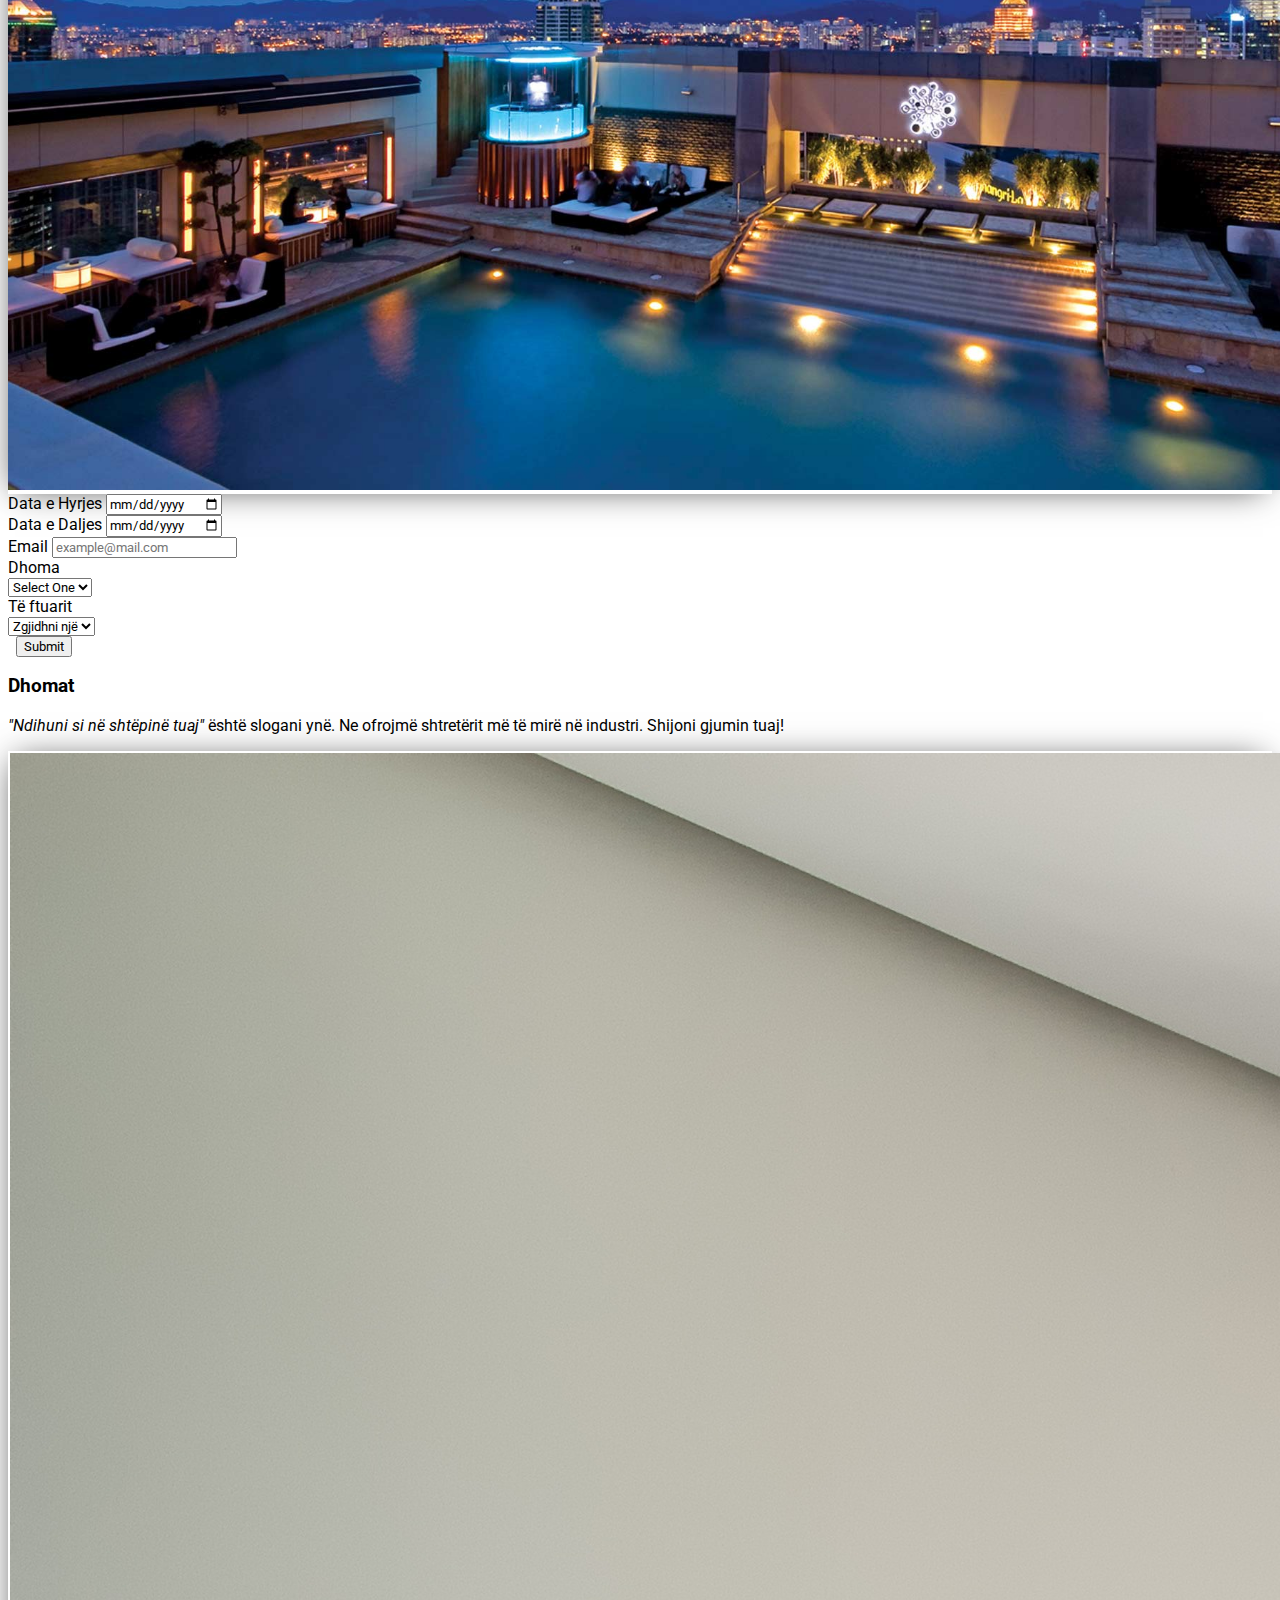
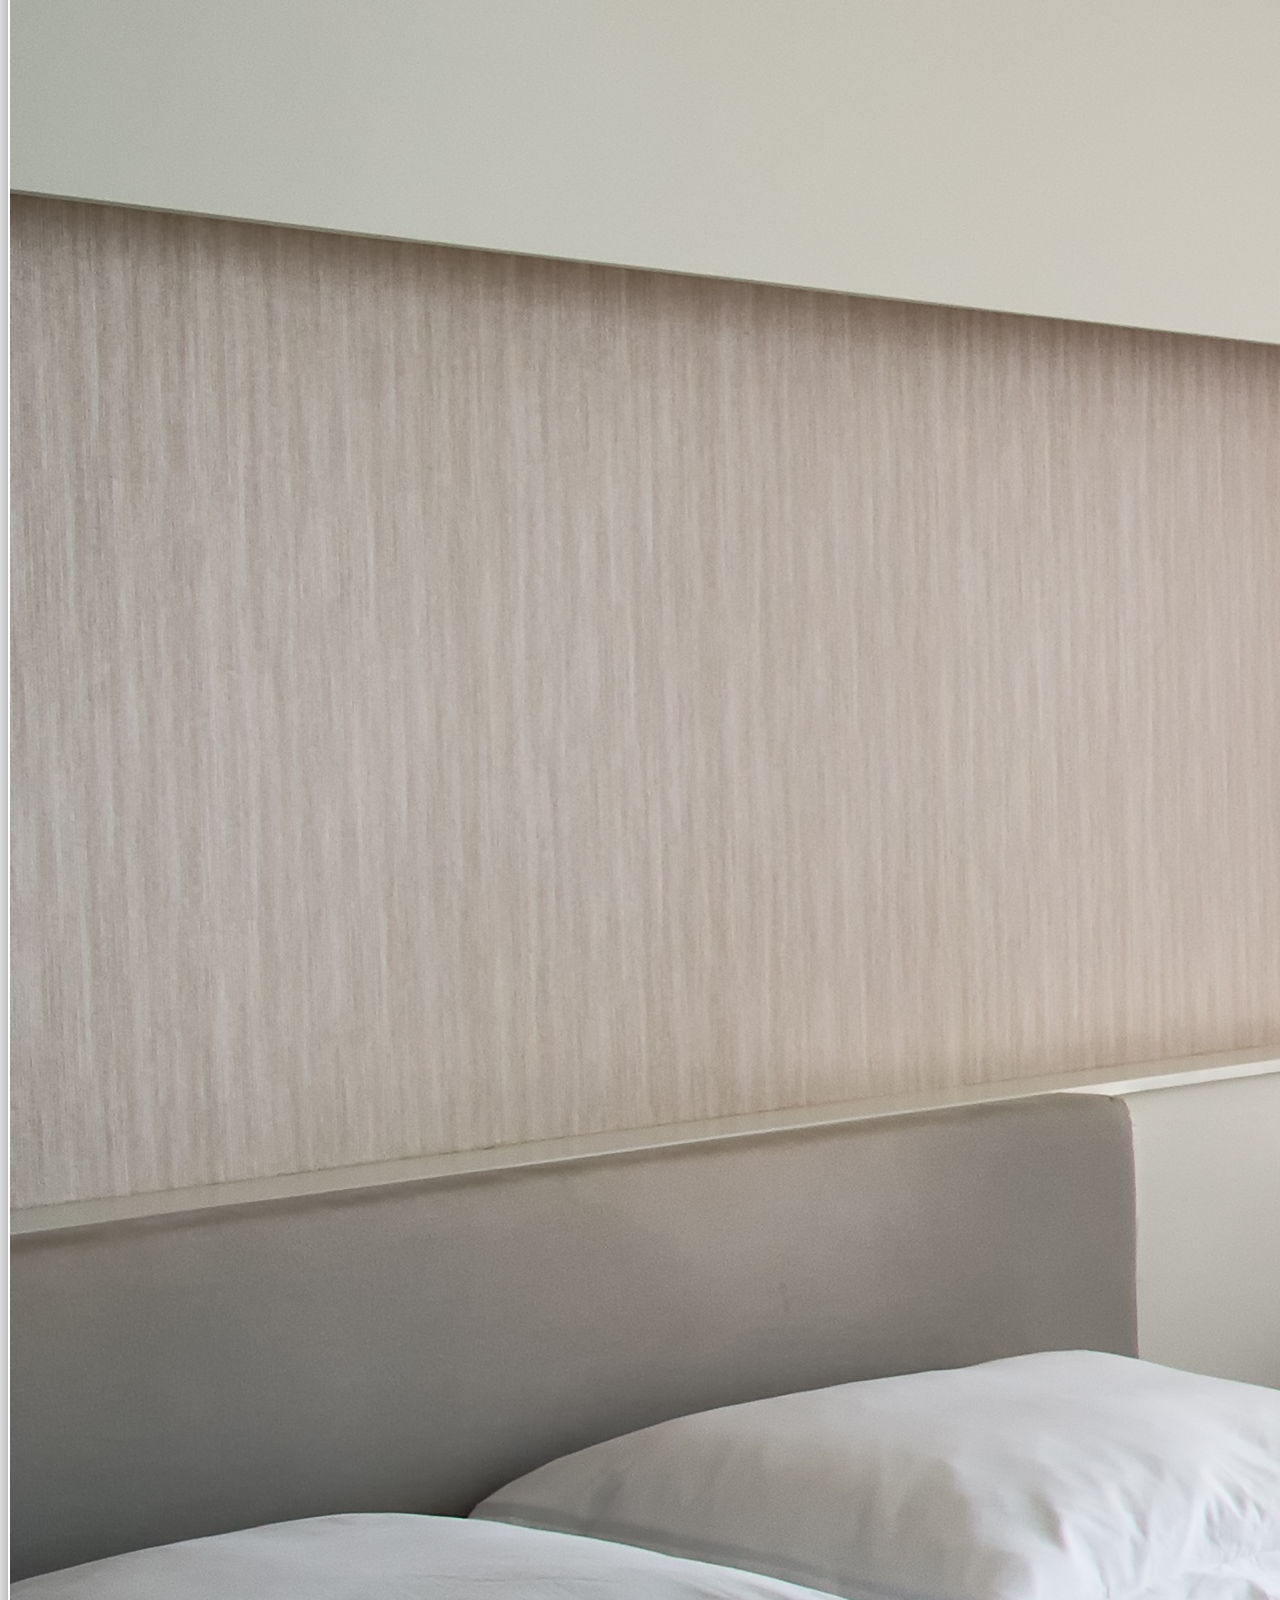
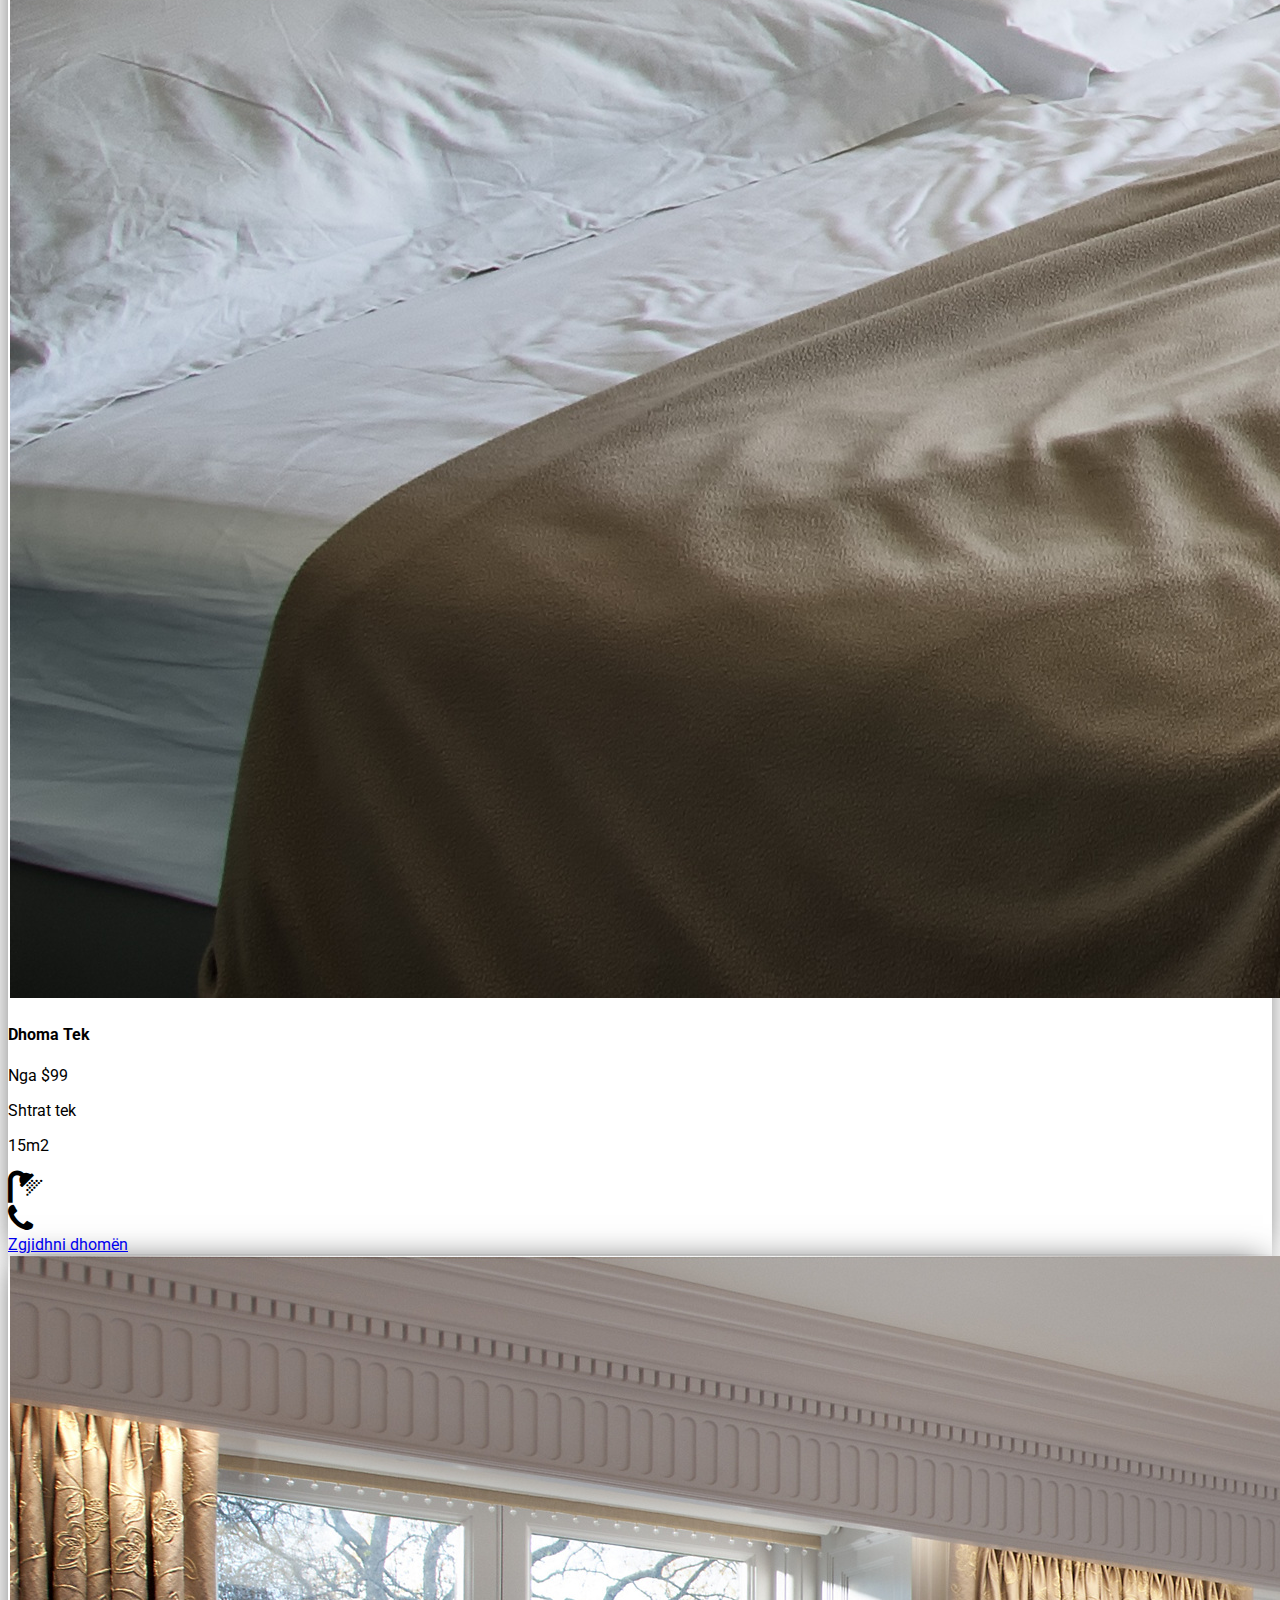
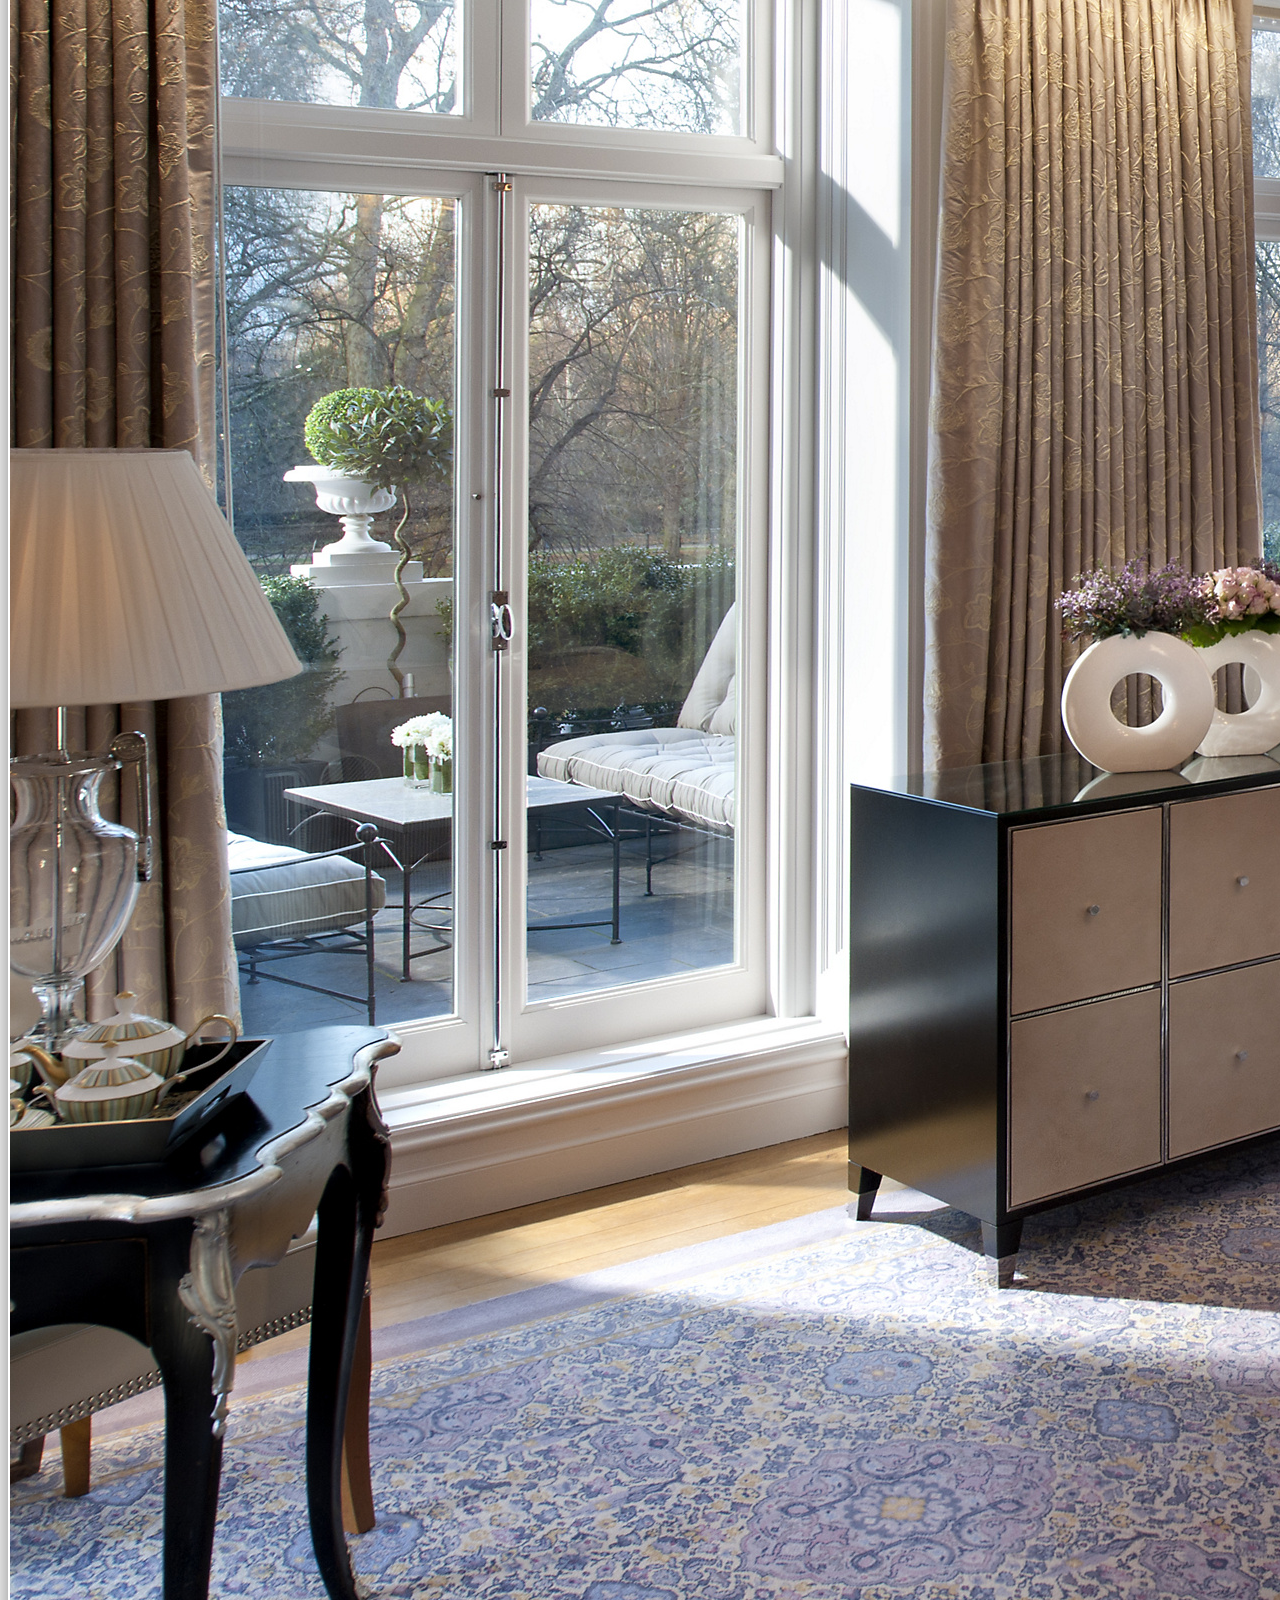
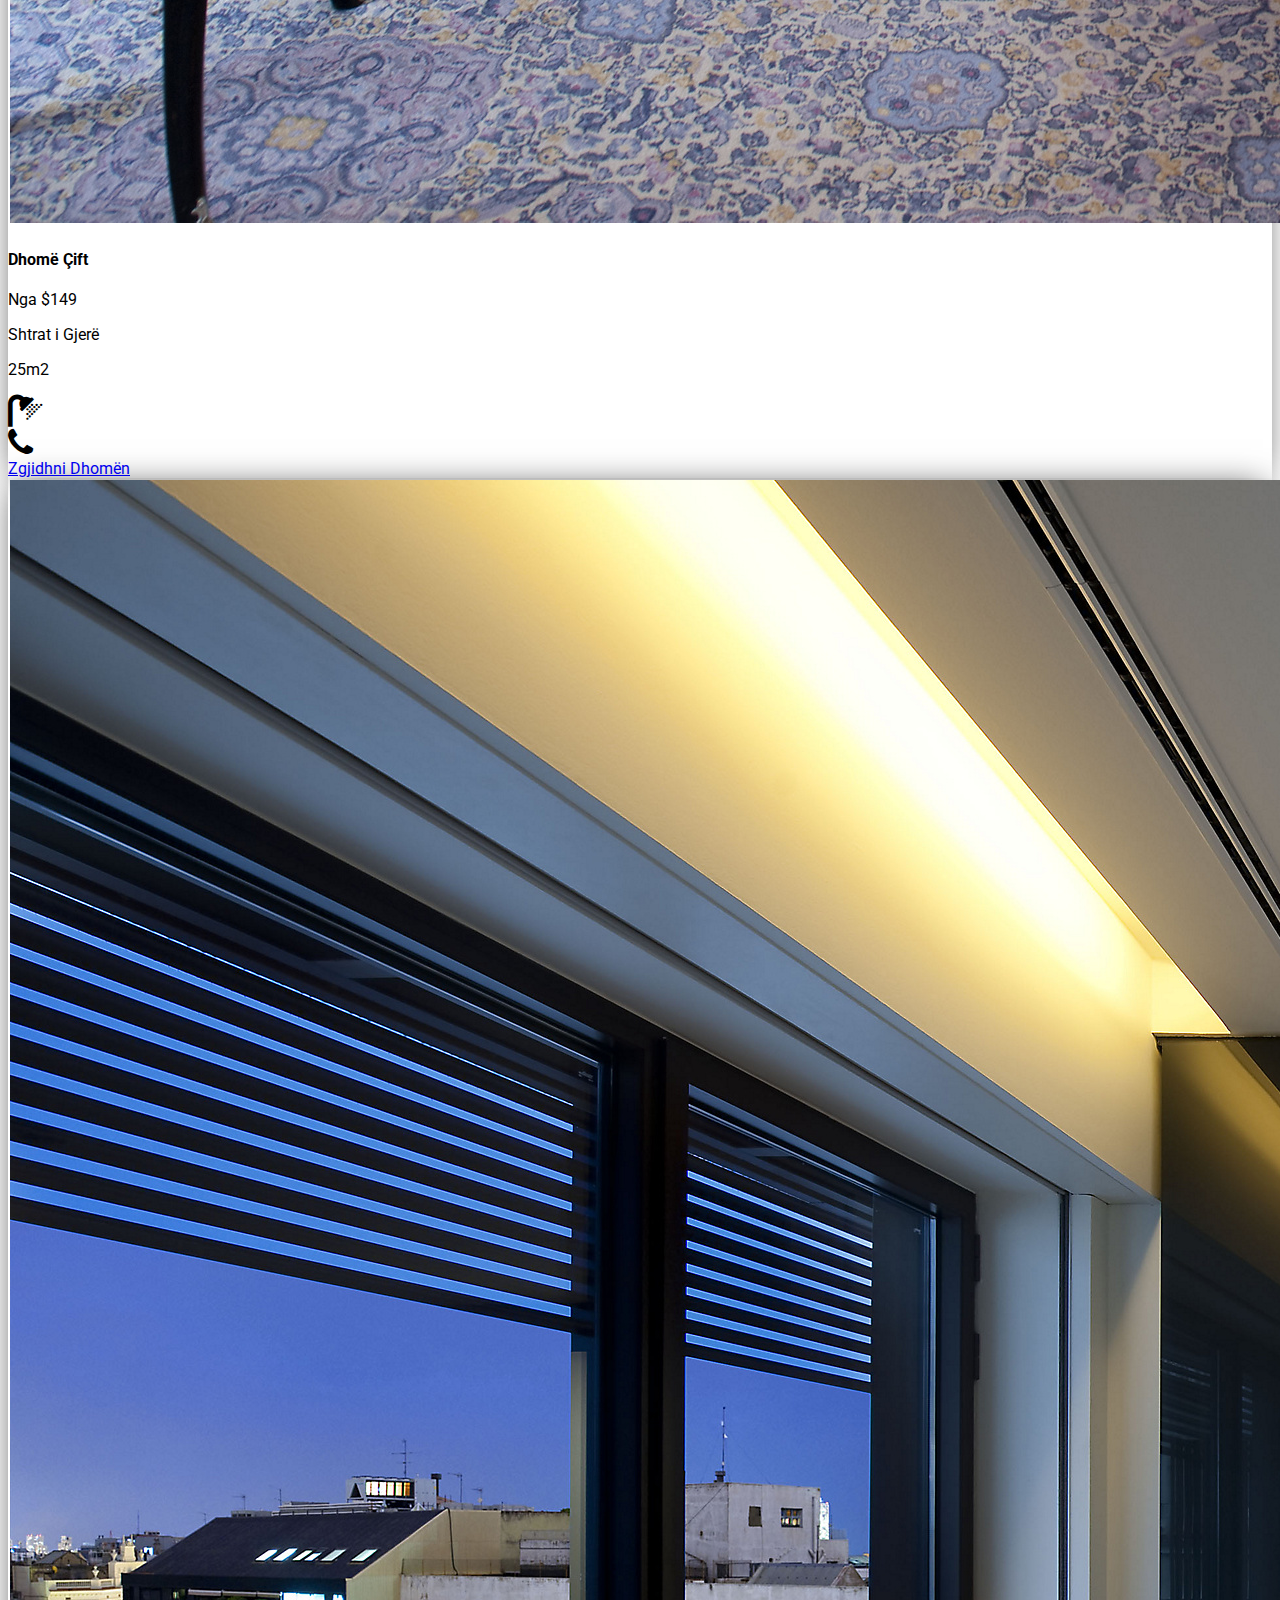
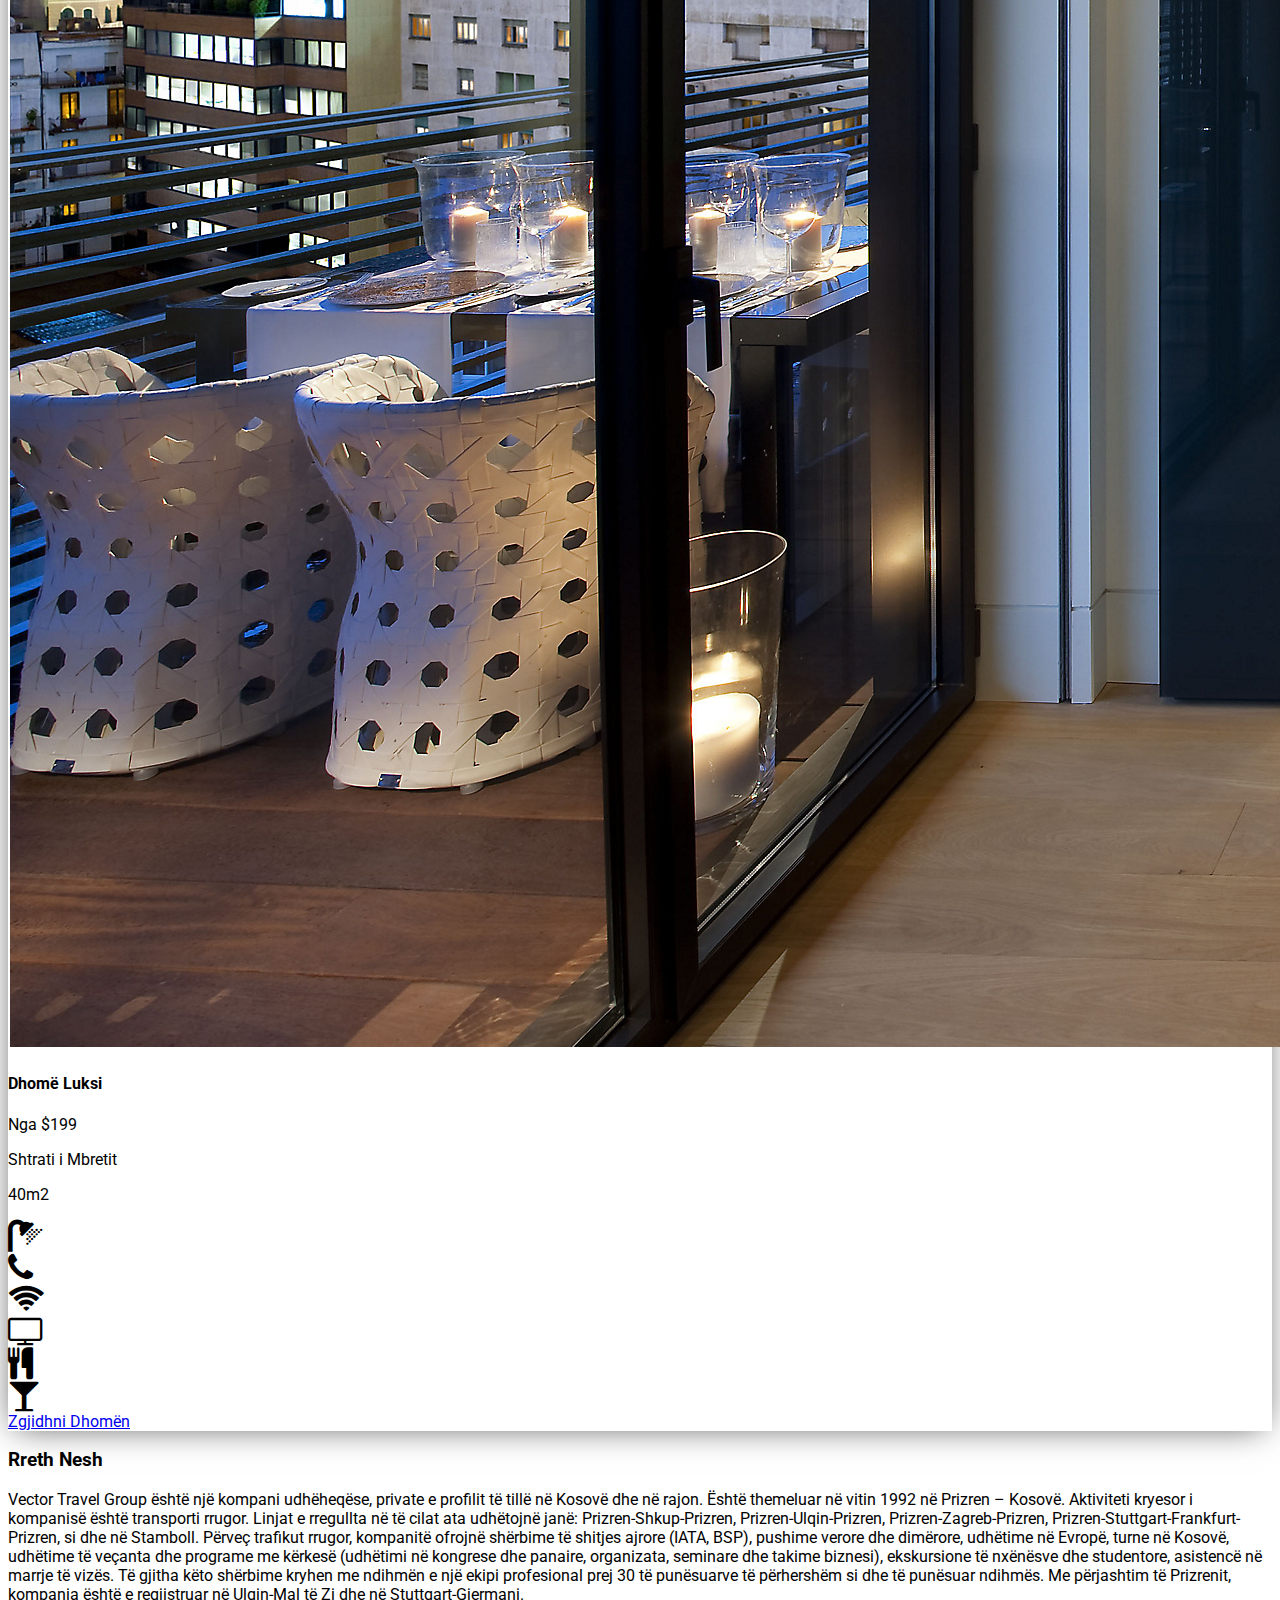
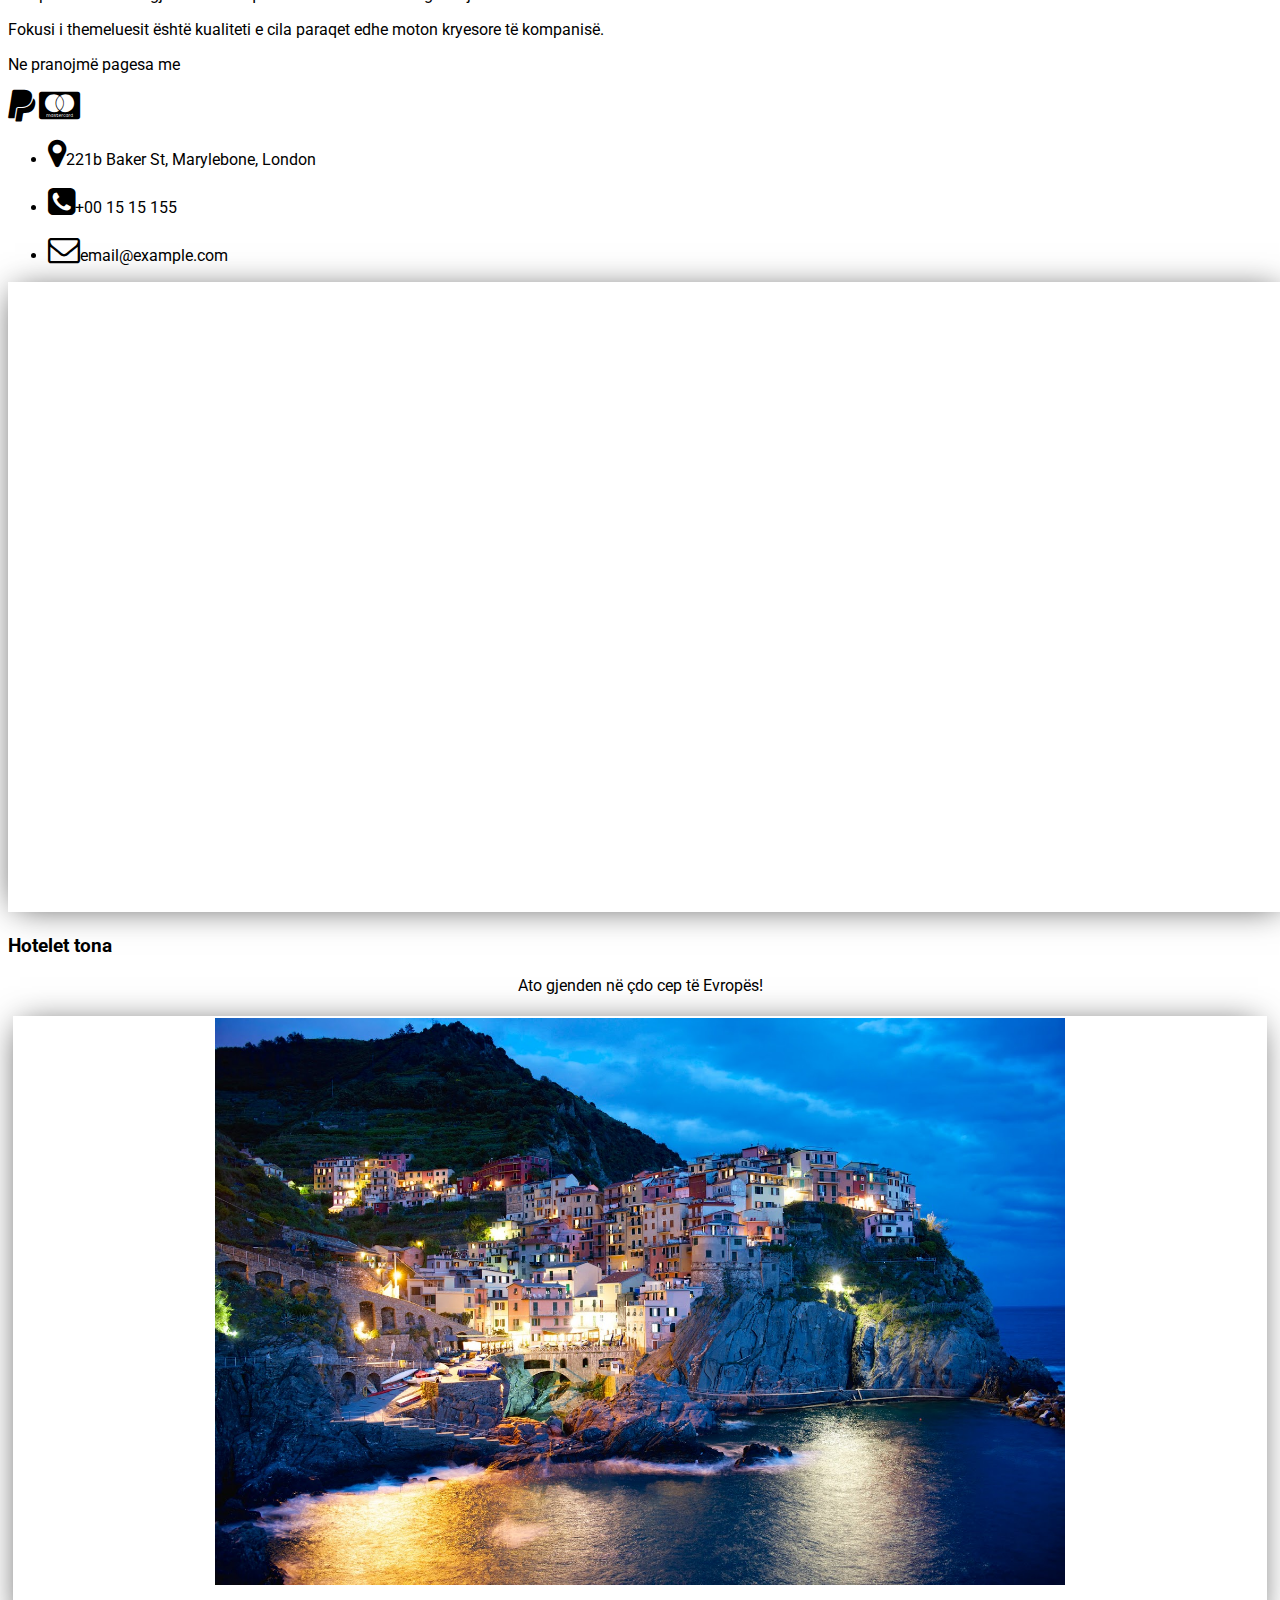
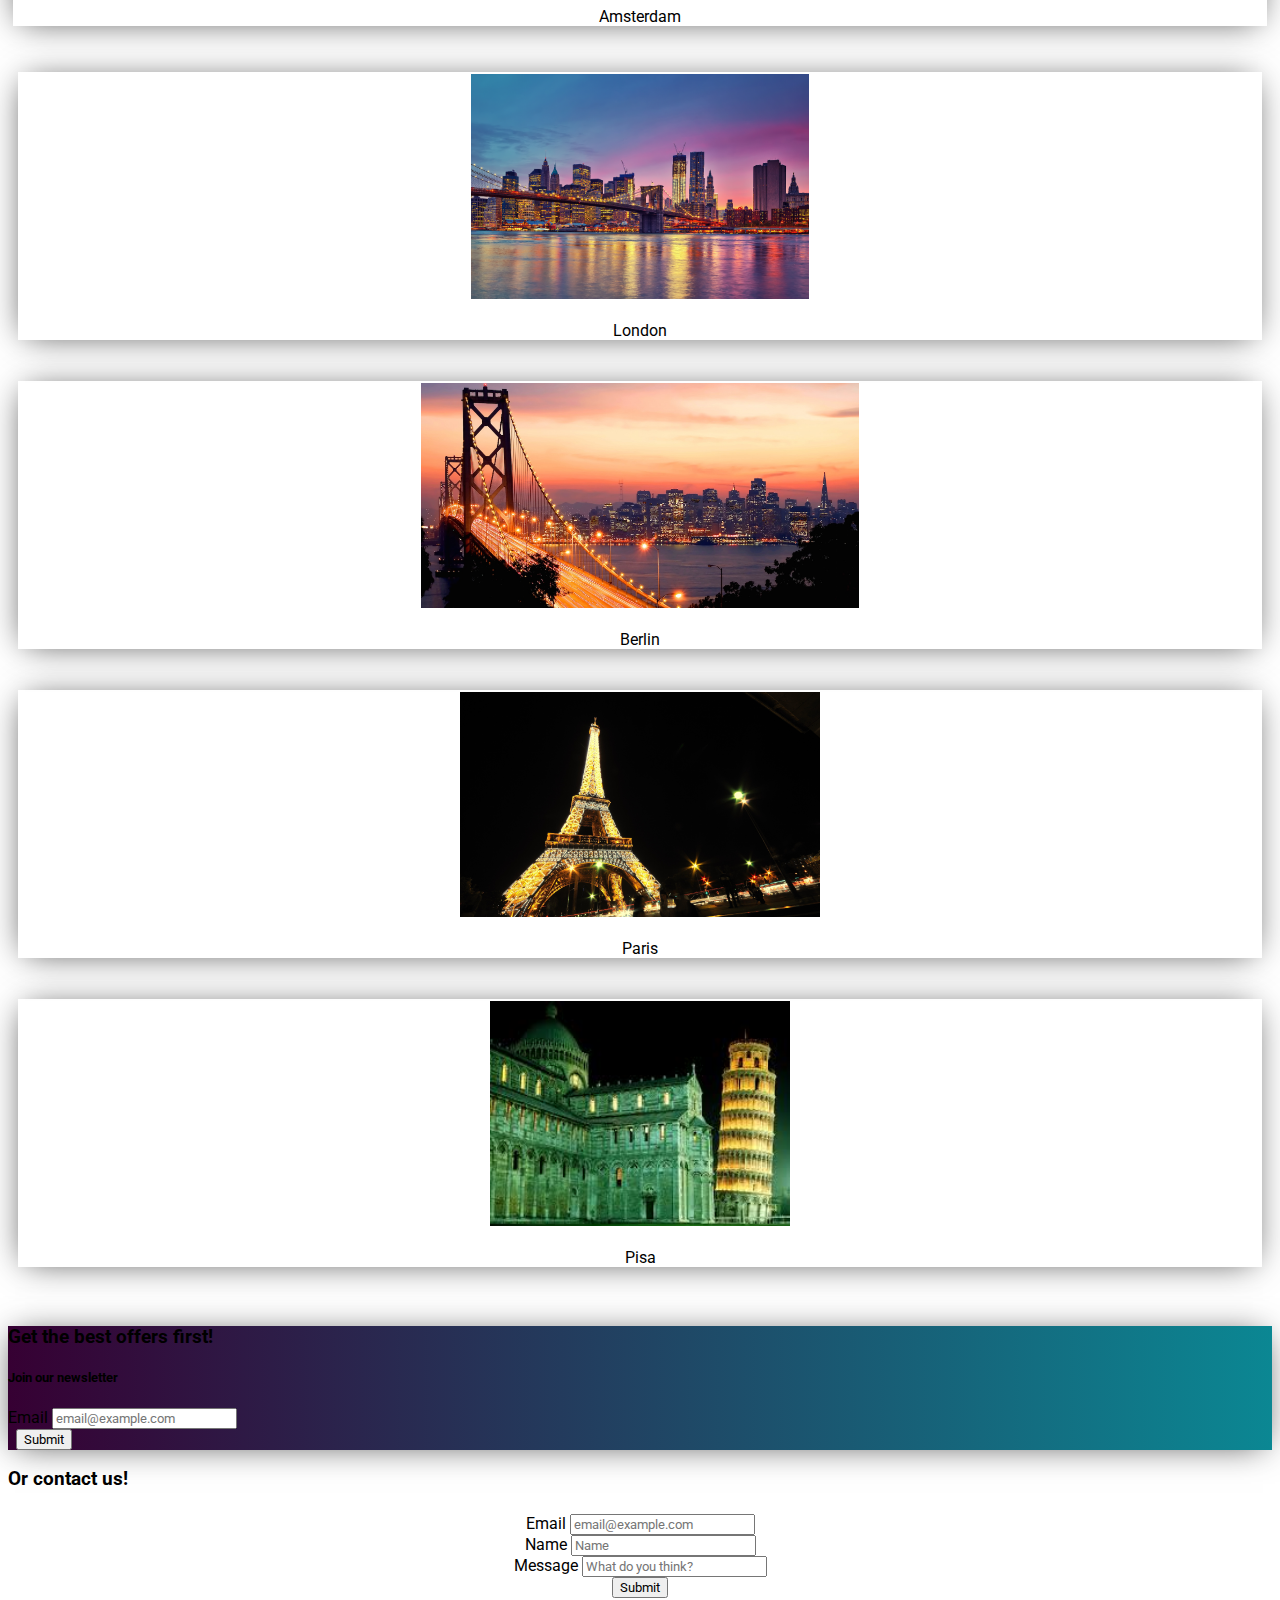
<file: index_al.html>
<!doctype html>
<html lang="en">
<head>
    <title>Agjenci Udhëtimi</title>
    <!-- Required meta tags -->
    <meta charset="utf-8">
    <meta name="viewport" content="width=device-width, initial-scale=1, shrink-to-fit=no">

    <!-- Bootstrap CSS -->
    <link rel="stylesheet" href="assets/main.css">
    <link href="https://fonts.googleapis.com/css?family=Libre+Baskerville" rel="stylesheet">
    <link href="https://fonts.googleapis.com/css?family=Roboto" rel="stylesheet">
    <link href="https://maxcdn.bootstrapcdn.com/font-awesome/4.7.0/css/font-awesome.min.css" rel="stylesheet"
          integrity="sha384-wvfXpqpZZVQGK6TAh5PVlGOfQNHSoD2xbE+QkPxCAFlNEevoEH3Sl0sibVcOQVnN" crossorigin="anonymous">
    <link rel="stylesheet" href="https://maxcdn.bootstrapcdn.com/bootstrap/4.0.0-beta.2/css/bootstrap.min.css"
          integrity="sha384-PsH8R72JQ3SOdhVi3uxftmaW6Vc51MKb0q5P2rRUpPvrszuE4W1povHYgTpBfshb" crossorigin="anonymous">
			<link rel="icon"   href="icon.png">
		  </head>
<body>
<nav class="navbar sticky-top navbar-expand-lg navbar-light" style="background-color: rgba(249, 251, 251, 0.92)">
<a class="navbar-brand" href="index_al.html"><img src="images/lg.png" style="padding-right:35px;">Vector Travel </a>    
    <button class="navbar-toggler" type="button" data-toggle="collapse" data-target="#navbarSupportedContent"
            aria-controls="navbarSupportedContent" aria-expanded="false" aria-label="Toggle navigation">
        <span class="navbar-toggler-icon"></span>
    </button>

    <div class="collapse navbar-collapse" id="navbarSupportedContent">
        <ul class="navbar-nav ml-auto">
            <li class="nav-item active">
                <a class="nav-link" href="index_al.html">Kryefaqja <span class="sr-only">(current)</span></a>
            </li>
            <li class="nav-item">
                <a class="nav-link" href="#RM">Dhomat</a>
            </li>
            <li class="nav-item">
                <a class="nav-link" href="linjat_al.html">Linjat & Ofertat</a>
            </li>

            <li class="nav-item">
                <a class="nav-link" href="#AB">Rreth Nesh</a>
            </li>

            <li class="nav-item">
                <a class="nav-link" href="#OH"> Hotelet</a>
            </li>

            <li class="nav-item">
                <a class="nav-link" href="#CU">Na Kontaktoni</a>
            </li>
            <li class="nav-item">
                <a class="nav-link" href="index.html"  padding-top= -10px"><bold>Language: ALB<bold></a>
            </li>


        </ul>
        <!--<ul class="navbar-nav">

            <li class="nav-item">
                <a class="nav-link" href="login-index.html">Login</a>
            </li>
            <li class="nav-item">
                <a class="nav-link" href="Register.html">Register</a>
            </li>


        </ul>-->
    </div>
</nav>

<div class="container-fluid">


    <div id="boxShadow" class="row">
        <div id="BallinaSllajdet" class="carousel slide" data-ride="carousel">

            <div class="carousel-inner">
                <div id="carouselText" class="carousel-caption d-none d-md-block">
                    <h1 class="display-4">Udhëtoni Si Kurrë Më Parë!</h1>
                    <h4 class="font-weight-light">Nëse jeni duke kërkuar për aventura apo për luks, atëherë jeni në faqen e duhur!</h4>
                </div>
                <div class="carousel-item active">
                    <img id="carouselImage" class="d-block w-100" src="images/background1.jpg" alt="First slide">

                </div>
                <div class="carousel-item">
                    <img id="carouselImage" class="d-block w-100" src="images/background2.jpg" alt="Second slide">
                </div>
                <div class="carousel-item">
                    <img id="carouselImage" class="d-block w-100" src="images/background3.jpg" alt="Third slide">
                </div>
                <div class="carousel-item">
                    <img id="carouselImage" class="d-block w-100" src="images/background4.jpg" alt="Fourth slide">
                </div>
            </div>
            <a class="carousel-control-prev" href="#BallinaSllajdet" role="button" data-slide="prev">
                <span class="carousel-control-prev-icon" aria-hidden="true"></span>
                <span class="sr-only">Mbrapa</span>
            </a>
            <a class="carousel-control-next" href="#BallinaSllajdet" role="button" data-slide="next">
                <span class="carousel-control-next-icon" aria-hidden="true"></span>
                <span class="sr-only">Përpara</span>
            </a>
        </div>
    </div>

    <div id="roomSection" class="row mt-5">
        <div class="col-md-12">
            <div class="container">
                <form>
                    <div class="form-row">
                        <div class="col-md-2">
                            <label for="checkInDate">Data e Hyrjes</label>
                            <input id="checkInDate" type="date" class="form-control">
                        </div>
                        <div class="col-md-2">
                            <label for="checkOutDate">Data e Daljes</label>
                            <input id="checkOutDate" type="date" class="form-control">
                        </div>
                        <div class="col-md-3">
                            <label for="email">Email</label>
                            <input id="email" type="email" class="form-control" placeholder="example@mail.com">
                        </div>
                        <div class="col-md-2">
                            <label for="roomType">Dhoma</label><br>
                            <select id="roomType" class="form-control custom-select">
                                <option selected>Select One</option>
                                <option value="1">Tek</option>
                                <option value="2">Çift</option>
                                <option value="3">Luks</option>
                                <option value="3">Mbretërore</option>
                                <option value="3">King</option>
                            </select>
                        </div>
                        <div class="col-md-1">
                            <label for="nGuests">Të ftuarit</label> <br>
                            <select id="nGuests" class="form-control custom-select">
                                <option selected>Zgjidhni një</option>
                                <option value="1">1</option>
                                <option value="2">2</option>
                                <option value="3">3</option>
                                <option value="3">4</option>
                                <option value="3">5</option>
                                <option value="3">6+</option>
                            </select>
                        </div>
                        <div class="col-md-2">
                            <label for="submit">&nbsp</label>
                            <input id="submit" type="submit" class="form-control btn btn-outline-primary">
                        </div>
                    </div>
                </form>
            </div>

        </div>
    </div>


    <div class="row mt-5">
        <div class="col-md-12 text-center">
            <h3><a name = "RM">Dhomat</h3>
            <p><cite>"Ndihuni si në shtëpinë tuaj"</cite> është slogani ynë. Ne ofrojmë shtretërit më të mirë në industri. Shijoni gjumin tuaj!</p>
        </div>
        <div class="col-md-12 pt-3">
            <div class="container">
                <div class="row">

                    <div class="col-md-4">
                        <div class="card">
                            <img class="card-img-top" src="images/room1.jpeg" alt="Card image cap">
                            <div class="card-body">
                                <h4 class="card-title">Dhoma Tek</h4>
                                <div class="row mt-3">
                                    <div class="col-md-4">
                                        <p>Nga $99</p>
                                    </div>
                                    <div class="col-md-4">
                                        <p>Shtrat tek</p>
                                    </div>
                                    <div class="col-md-4">
                                        <p>15m2</p>
                                    </div>

                                </div>
                                <div class="row py-3">
                                    <div class="col-md-2">
                                        <i class="fa fa-shower fa-2x"></i>
                                    </div>
                                    <div class="col-md-2">
                                        <i class="fa fa-phone fa-2x"></i>
                                    </div>
                                </div>

                                <a href="#" class="btn btn-outline-dark w-100">Zgjidhni dhomën</a>
                            </div>
                        </div>
                    </div>
                    <div class="col-md-4">
                        <div class="card">
                            <img class="card-img-top" src="images/room2.jpg" alt="Card image cap">
                            <div class="card-body">
                                <h4 class="card-title">Dhomë Çift</h4>
                                <div class="row mt-3">
                                    <div class="col-md-4">
                                        <p>Nga $149</p>
                                    </div>
                                    <div class="col-md-5">
                                        <p>Shtrat i Gjerë</p>
                                    </div>
                                    <div class="col-md-3">
                                        <p>25m2</p>
                                    </div>

                                </div>
                                <div class="row py-3">
                                    <div class="col-md-2">
                                        <i class="fa fa-shower fa-2x"></i>
                                    </div>
                                    <div class="col-md-2">
                                        <i class="fa fa-phone fa-2x"></i>
                                    </div>
                                </div>

                                <a href="#" class="btn btn-outline-dark w-100">Zgjidhni Dhomën</a>
                            </div>
                        </div>
                    </div>
                    <div class="col-md-4">
                        <div class="card">
                            <img class="card-img-top" src="images/room3.jpg" alt="Card image cap">
                            <div class="card-body">
                                <h4 class="card-title">Dhomë Luksi</h4>
                                <div class="row mt-3">
                                    <div class="col-md-4">
                                        <p>Nga $199</p>
                                    </div>
                                    <div class="col-md-5">
                                        <p>Shtrati i Mbretit</p>
                                    </div>
                                    <div class="col-md-3">
                                        <p>40m2</p>
                                    </div>

                                </div>
                                <div class="row py-3">
                                    <div class="col-md-2">
                                        <i class="fa fa-shower fa-2x"></i>
                                    </div>
                                    <div class="col-md-2">
                                        <i class="fa fa-phone fa-2x"></i>
                                    </div>
                                    <div class="col-md-2">
                                        <i class="fa fa-wifi fa-2x"></i>
                                    </div>
                                    <div class="col-md-2">
                                        <i class="fa fa-television fa-2x"></i>
                                    </div>
                                    <div class="col-md-2">
                                        <i class="fa fa-cutlery fa-2x"></i>
                                    </div>
                                    <div class="col-md-2">
                                        <i class="fa fa-glass fa-2x"></i>
                                    </div>
                                </div>

                                <a href="#" class="btn btn-outline-dark w-100">Zgjidhni Dhomën</a>
                            </div>
                        </div>
                    </div>
                </div>
            </div>
        </div>

    </div>
    <div class="row mt-5">
        <div class="col-md-12">
            <div class="container">
                <h3 class=" text-center"><a id= "AB">Rreth Nesh</h3>
                <p>Vector Travel Group është një kompani udhëheqëse, private e profilit të tillë në Kosovë dhe në rajon.

Është themeluar në vitin 1992 në Prizren – Kosovë.
Aktiviteti kryesor i kompanisë është transporti rrugor. Linjat e rregullta në të cilat ata udhëtojnë janë:

Prizren-Shkup-Prizren,
Prizren-Ulqin-Prizren,
Prizren-Zagreb-Prizren,
Prizren-Stuttgart-Frankfurt-Prizren, si dhe në Stamboll.

Përveç trafikut rrugor, kompanitë ofrojnë shërbime të shitjes ajrore (IATA, BSP),
pushime verore dhe dimërore, udhëtime në Evropë, turne në Kosovë, udhëtime të veçanta dhe programe me kërkesë (udhëtimi në kongrese dhe panaire, organizata, seminare dhe takime biznesi), ekskursione të nxënësve dhe studentore, asistencë në marrje të vizës. Të gjitha këto shërbime kryhen me ndihmën e një ekipi profesional prej 30 të punësuarve të përhershëm si dhe të punësuar ndihmës.
Me përjashtim të Prizrenit, kompania është e regjistruar në Ulqin-Mal të Zi dhe në Stuttgart-Gjermani.

</p>
                <p>Fokusi i themeluesit është kualiteti e cila paraqet edhe moton kryesore të kompanisë.</p>

                <p class="text-center">Ne pranojmë pagesa me </p>
                <p class="text-center"><i class="fa fa-paypal fa-2x"></i>       <i class="fa fa-cc-mastercard fa-2x"></i></p>
            </div>
        </div>
    </div>
    <div class="row mt-5">
        <div class="col-md-12">

            <div class="container">

                <ul class="nav justify-content-center">
                    <li class="nav-item">
                        <p class="nav-link"><i class="fa fa-map-marker fa-2x" ></i>221b Baker St, Marylebone, London</p>
                    </li>
                    <li class="nav-item">
                        <p class="nav-link"><i class="fa fa-phone-square fa-2x" ></i>+00 15 15 155</p>
                    </li>
                    <li class="nav-item">
                        <p class="nav-link"><i class="fa fa-envelope-o fa-2x" ></i>email@example.com</p>
                    </li>
                </ul>
            </div>
        </div>
    </div>
    <div class="row">

        <iframe id="boxShadow" style="width: 100vw; height: 70vh"
                src="https://www.google.com/maps/embed?pb=!1m18!1m12!1m3!1d4964.8463029899995!2d-0.16255108654708347!3d51.523798181141046!2m3!1f0!2f0!3f0!3m2!1i1024!2i768!4f13.1!3m3!1m2!1s0x48761acf33628211%3A0x445d7677a88322e1!2s221B+Baker+St%2C+Marylebone%2C+London+NW1+6XE%2C+UK!5e0!3m2!1sen!2s!4v1514061029332"
                frameborder="0" style="border:0" allowfullscreen></iframe>
    </div>

    <div class="row mt-5">
        <div class="col-md-12">
            <div class="container">

                <h3 class=" text-center"><a name = "OH">Hotelet tona</h3>
                <p><center>Ato gjenden në çdo cep të Evropës!</center></p>
                <div class="row">
                    <div class="col-md-6">
                        <div class="card">
                            <img style="height: 63vh" class="card-img-top" src="images/hotel1.jpg" alt="Card image cap">
                            <div class="card-body">
                                <p class="card-text">Amsterdam</p>
                            </div>
                        </div>

                    </div>
                    <div class="col-md-6">
                        <div class="row mb-4">
                            <div class="col-md-6">
                                <div class="card">
                                    <img style="height: 25vh" class="card-img-top" src="images/hotel2.jpg" alt="Card image cap">
                                    <div class="card-body">
                                        <p class="card-text">London</p>
                                    </div>
                                </div>
                            </div>
                            <div class="col-md-6">
                                <div class="card">
                                    <img style="height: 25vh" class="card-img-top" src="images/hotel3.jpg" alt="Card image cap">
                                    <div class="card-body">
                                        <p class="card-text">Berlin</p>
                                    </div>
                                </div>
                            </div>
                        </div>
                        <div class="row">
                            <div class="col-md-6">
                                <div class="card">
                                    <img style="height: 25vh" class="card-img-top" src="images/hotel4.jpg" alt="Card image cap">
                                    <div class="card-body">
                                        <p class="card-text">Paris</p>
                                    </div>
                                </div>
                            </div>
                            <div class="col-md-6">
                                <div class="card">
                                    <img style="height: 25vh" class="card-img-top" src="images/hotel5.jpg" alt="Card image cap">
                                    <div class="card-body">
                                        <p class="card-text">Pisa</p>
                                    </div>
                                </div>
                            </div>
                        </div>
                    </div>
                </div>
            </div>

        </div>


    </div>
    <div id="boxShadow" class="row mt-5 py-5   " style=" background: linear-gradient(to right, #360033, #0b8793);">
        <div class="col-md-12">
            <div class="container text-white">

                        <h3 class=" text-center pb-2"><a name = "RM">Get the best offers first!</h3>
                        <h5>Join our newsletter</h5>
                        <form>
                            <div class="form-row">
                                <div class="col-md-10">
                                    <label class="text-light" for="email">Email</label>
                                    <input id="subEmail" type="email" class="form-control" placeholder="email@example.com">
                                </div>

                                <div class="col-md-2">
                                    <label for="submit">&nbsp</label>
                                    <input id="submit" type="submit" class="form-control btn btn-outline-light">
                                </div>
                            </div>
                        </form>


            </div>
        </div>
    </div>
    <div class="row mt-4 mb-5">
        <div class="col-md-12">
            <div class="container">
                <div class="row">
                    <div class="col-md-12">
                    <h3 class="text-center pb-2">Or contact us!</h3>
                    </div>
                <div class="col-md-6">

					<form>
                        <div class="form-row pb-3">
                            <div class="col-md-10">
                                <label for="email"> Email</label>
                                <input id="subEmail" type="email" class="form-control" placeholder="email@example.com">
                            </div>
                        </div>
                        <div class="form-row pb-3">
                            <div class="col-md-10">
                                <label for="name">Name</label>
                                <input id="name" type="text" class="form-control" placeholder="Name">
                            </div>
                        </div>
                        <div class="form-row pb-3">
                            <div class="col-md-10">
                                <label for="message">Message</label>
                                <input id="message" type="text" class="form-control p-3 " placeholder="What do you think?">
                            </div>
                        </div>
                        <div class="form-row">
                            <div class="col-md-10">
                                <input id="submit" type="submit" class="form-control btn btn-outline-dark w-100">
                            </div>
                        </div>
                    </form>
                </div>
                <div class="col-md-6 mt-4">
                    <ul class="nav flex-column">
                        <li class="nav-item">
                            <p class="nav-link"><i class="fa fa-map-marker fa-2x" ></i>221b Baker St, Marylebone, London</p>
                        </li>
                        <li class="nav-item">
                            <p class="nav-link"><i class="fa fa-phone-square fa-2x" ></i>+00 15 15 155</p>
                        </li>
                        <li class="nav-item">
                            <p class="nav-link"><i class="fa fa-envelope-o fa-2x" ></i>email@example.com</p>
                        </li>
                    </ul>
                </div>
                </div>
            </div>
        </div>
    </div>

</div>
<footer class="container-fluid">
    <div class="row bg-dark py-5    " style="min-height: 30vh">
        <div class="col-md-12">
            <div class="container text-light">
                <h4 class="text-center">Find us on</h4>

                <ul class="nav justify-content-center">
                    <li class="nav-item">
                        <a href="#" class="nav-link text-light"><i class="fa fa-facebook-official fa-2x" ></i></a>
                    </li>
                    <li class="nav-item">
                        <a href="#" class="nav-link text-light"><i class="fa fa-twitter-square fa-2x" ></i></a>
                    </li>
                    <li class="nav-item">
                        <a href="#" class="nav-link text-light"><i class="fa fa-instagram fa-2x" ></i></a>
                    </li>
                    <li class="nav-item">
                        <a href="#" class="nav-link text-light"><i class="fa fa-google-plus-square fa-2x" ></i></a>
                    </li>
                </ul>

                <p class="text-uppercase text-center mt-5" style="color: pink;">Copyright & copy PINK TEAM @kursori.org</p>

            </div>
        </div>


    </div>


</footer>


<!-- Optional JavaScript -->
<!-- jQuery first, then Popper.js, then Bootstrap JS -->
<script src="https://code.jquery.com/jquery-3.2.1.slim.min.js"
        integrity="sha384-KJ3o2DKtIkvYIK3UENzmM7KCkRr/rE9/Qpg6aAZGJwFDMVNA/GpGFF93hXpG5KkN"
        crossorigin="anonymous"></script>
<script src="https://cdnjs.cloudflare.com/ajax/libs/popper.js/1.12.3/umd/popper.min.js"
        integrity="sha384-vFJXuSJphROIrBnz7yo7oB41mKfc8JzQZiCq4NCceLEaO4IHwicKwpJf9c9IpFgh"
        crossorigin="anonymous"></script>
<script src="https://maxcdn.bootstrapcdn.com/bootstrap/4.0.0-beta.2/js/bootstrap.min.js"
        integrity="sha384-alpBpkh1PFOepccYVYDB4do5UnbKysX5WZXm3XxPqe5iKTfUKjNkCk9SaVuEZflJ"
        crossorigin="anonymous"></script>
</body>
</html>
</file>
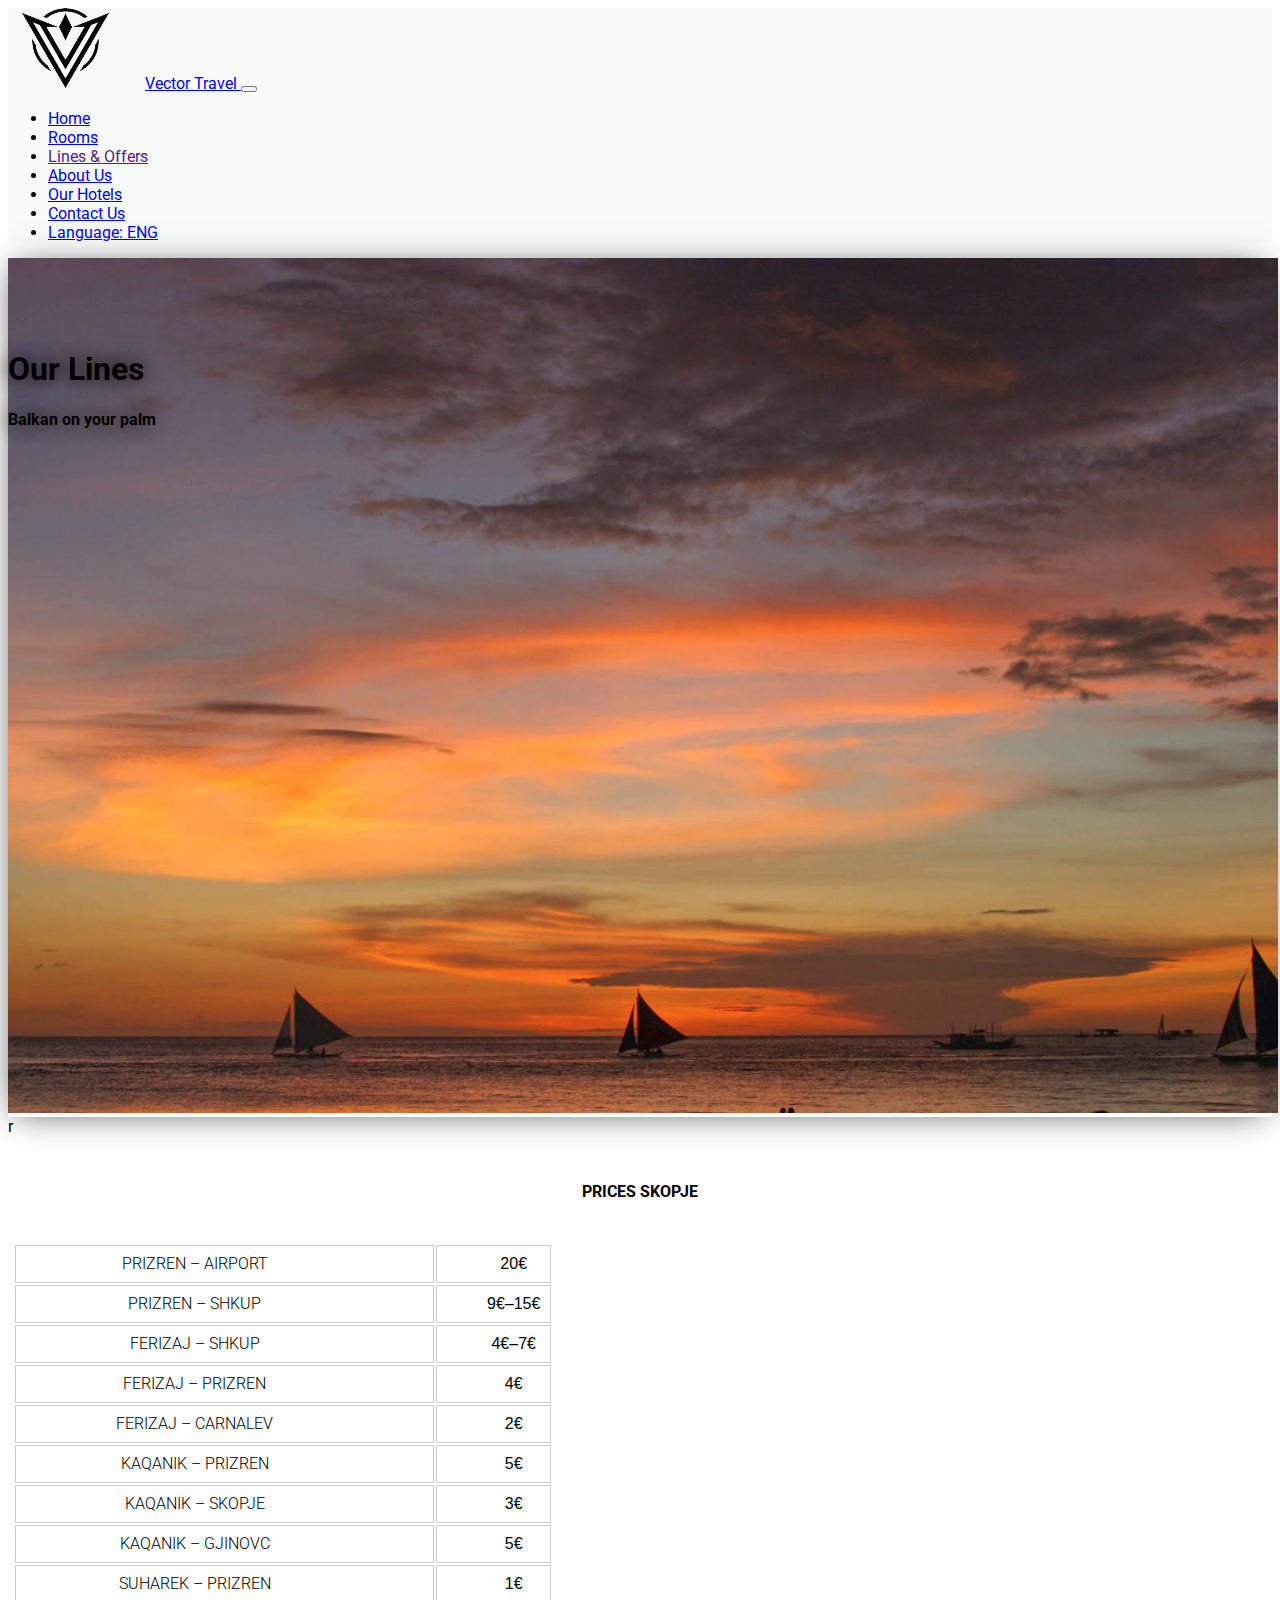
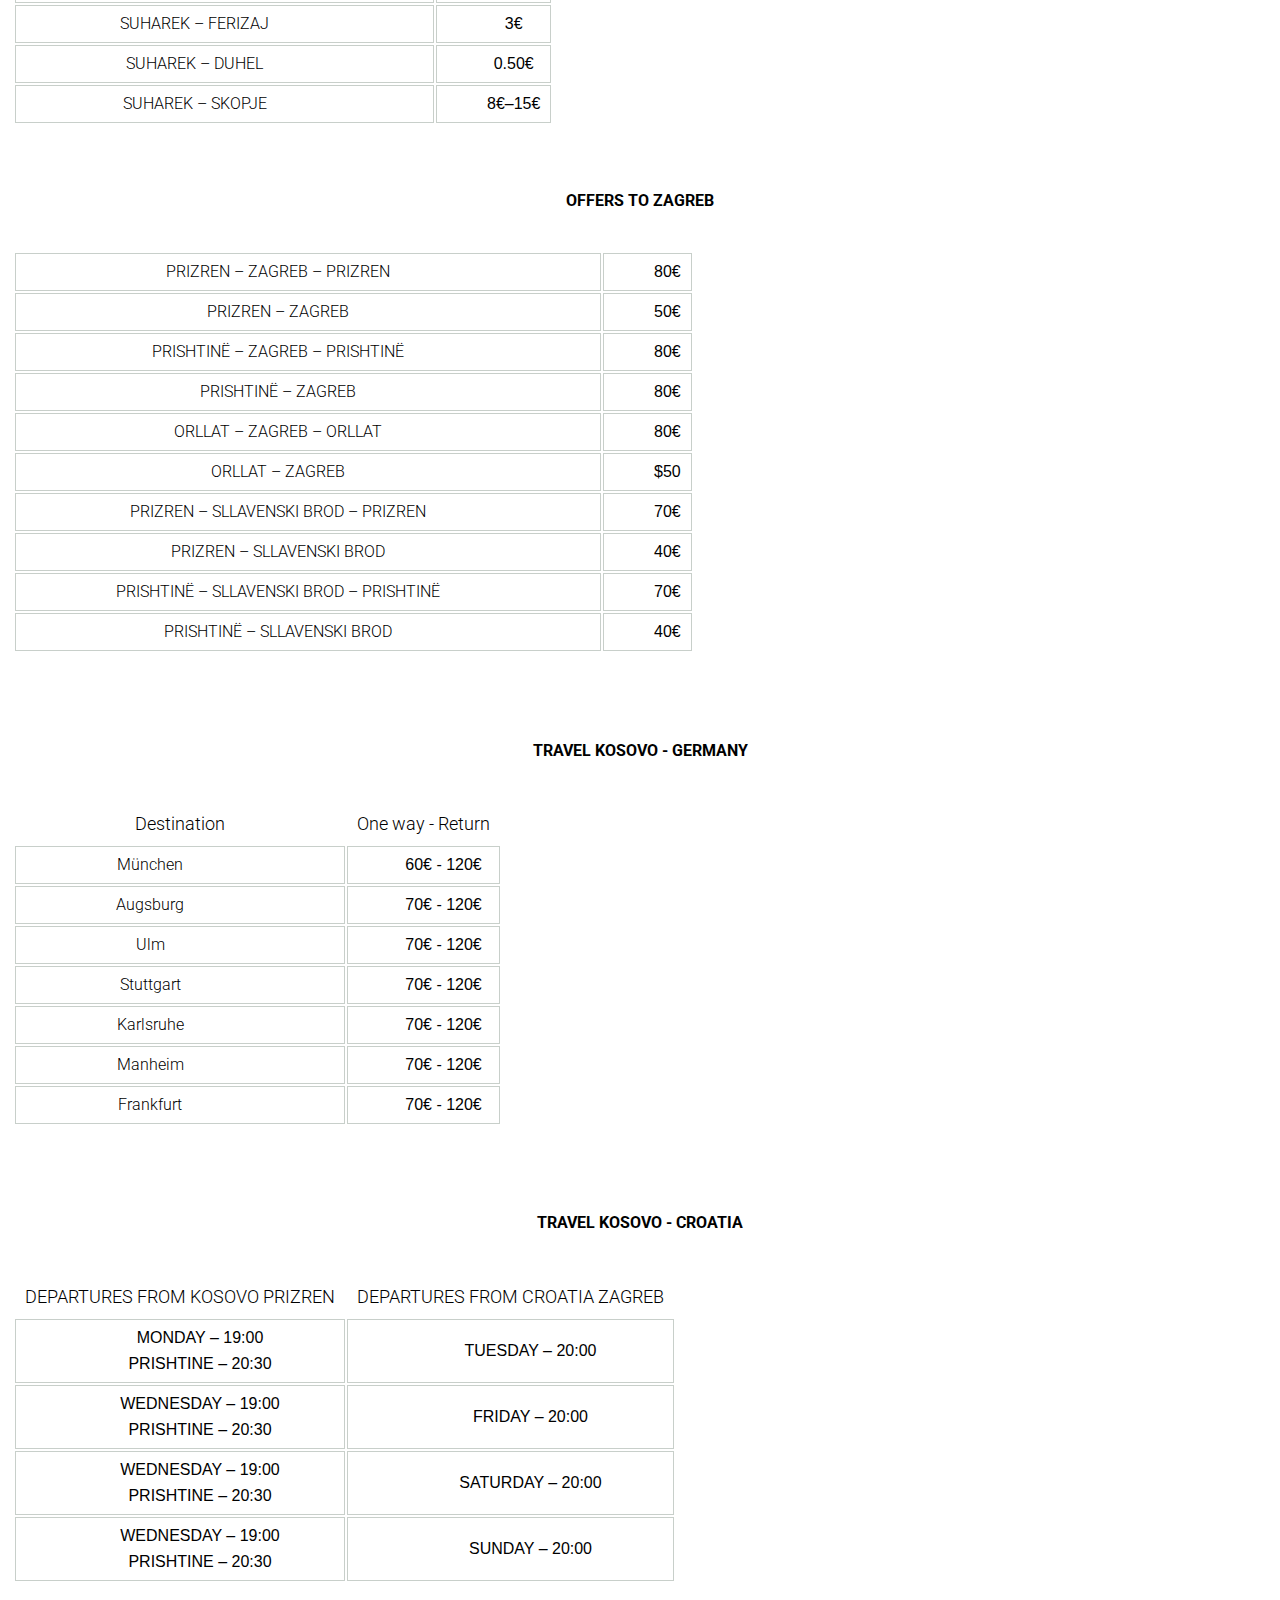
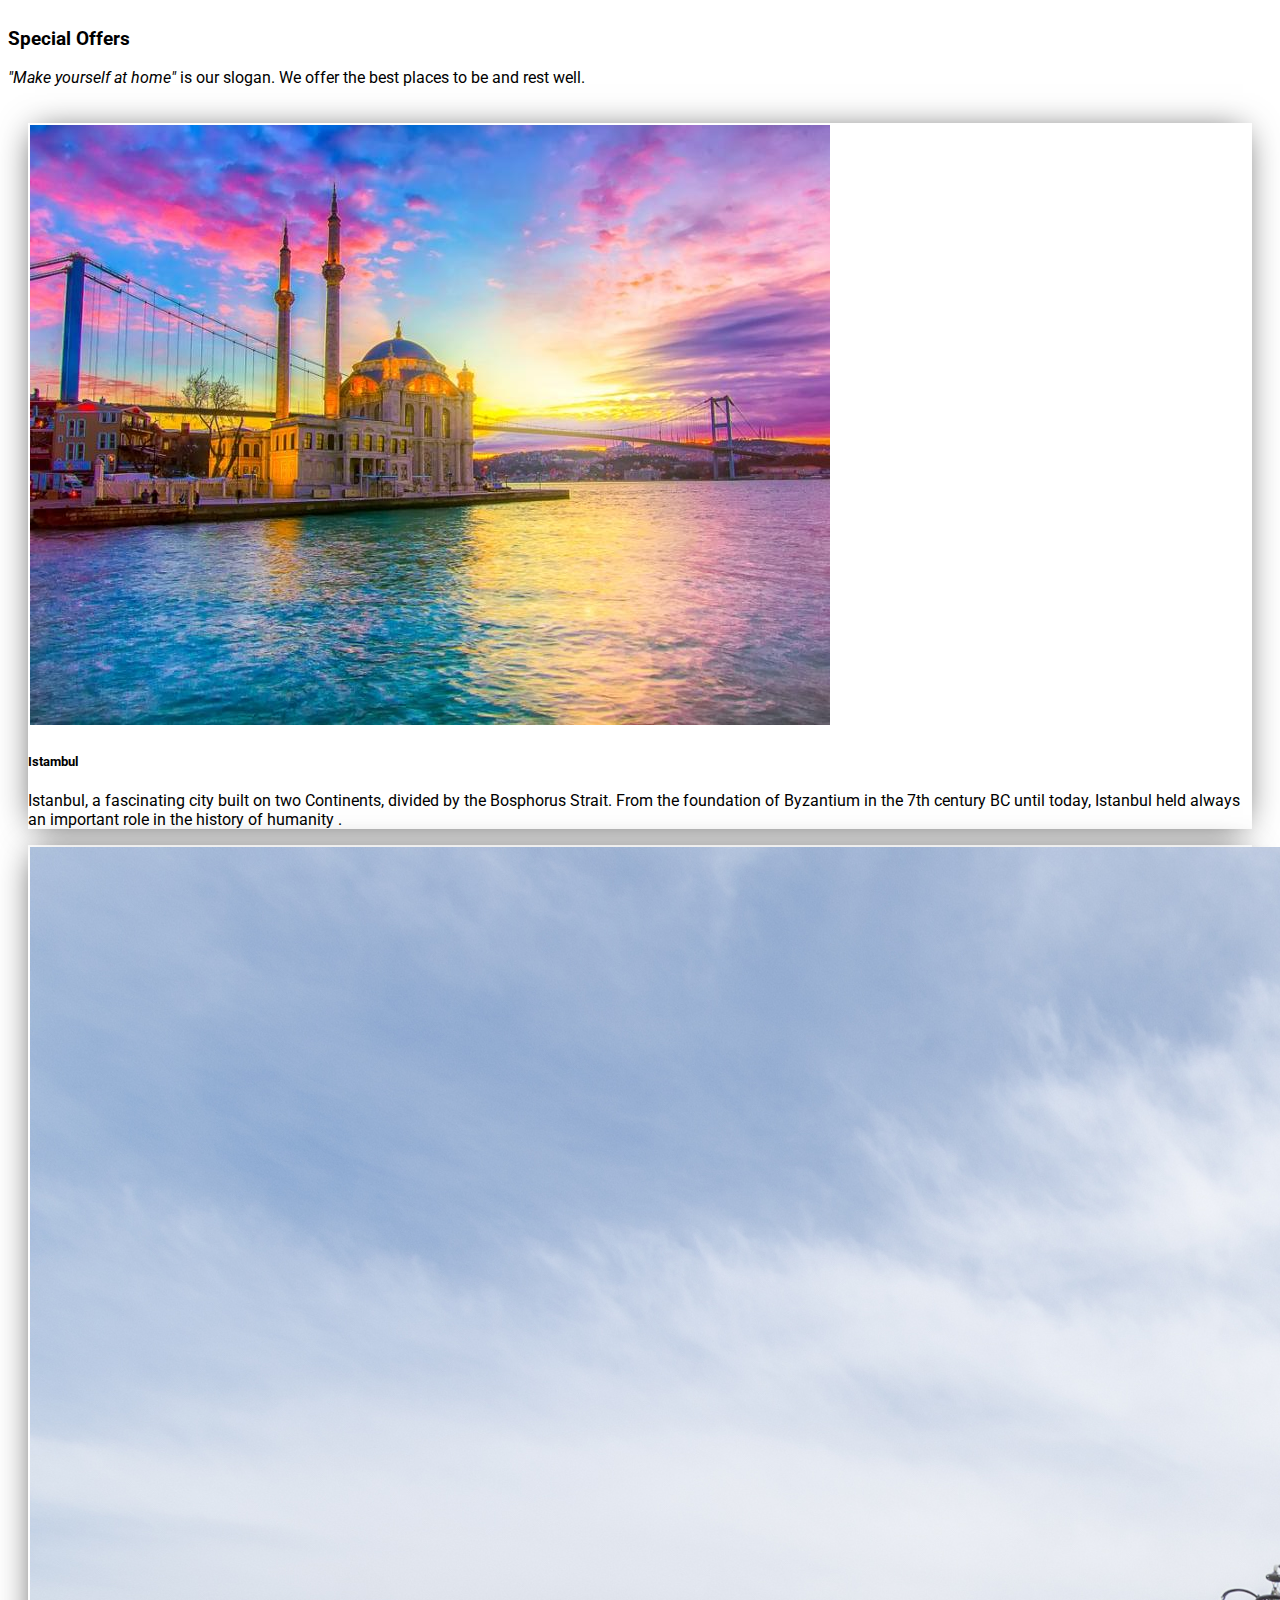
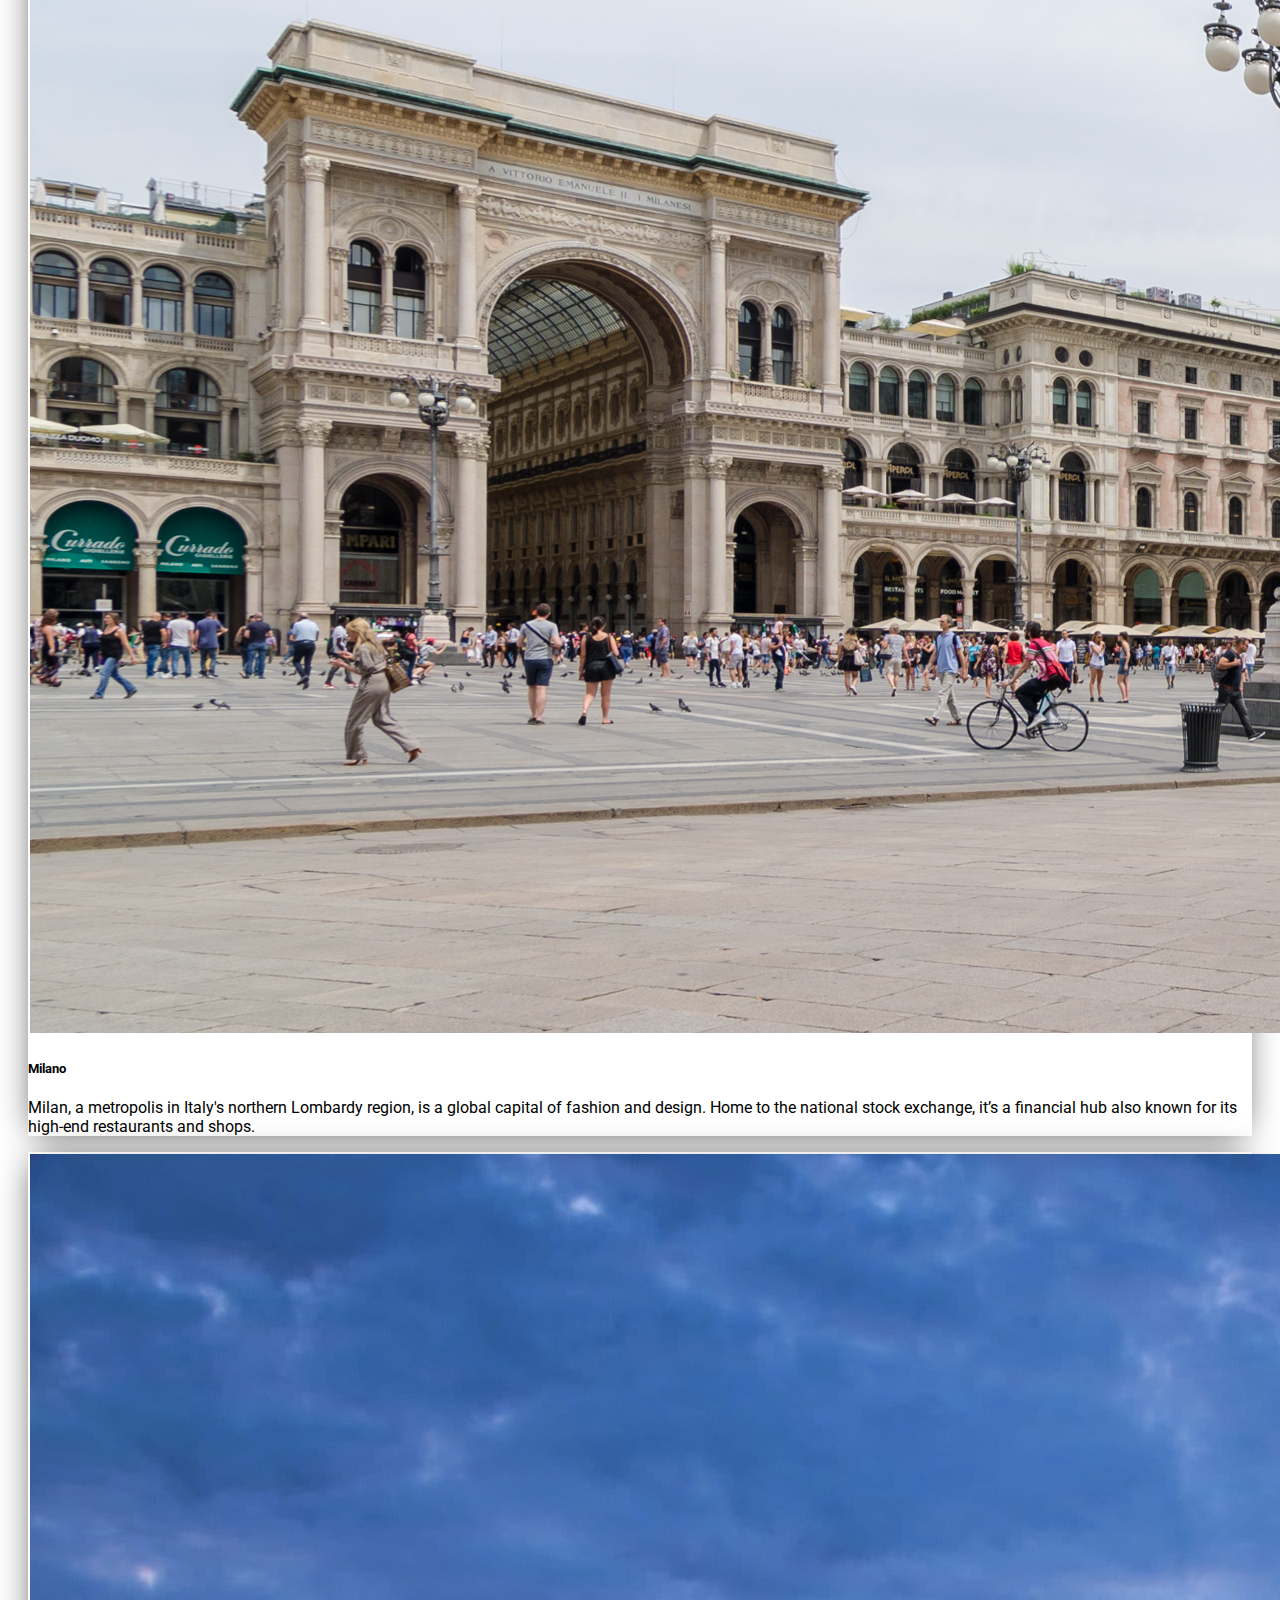
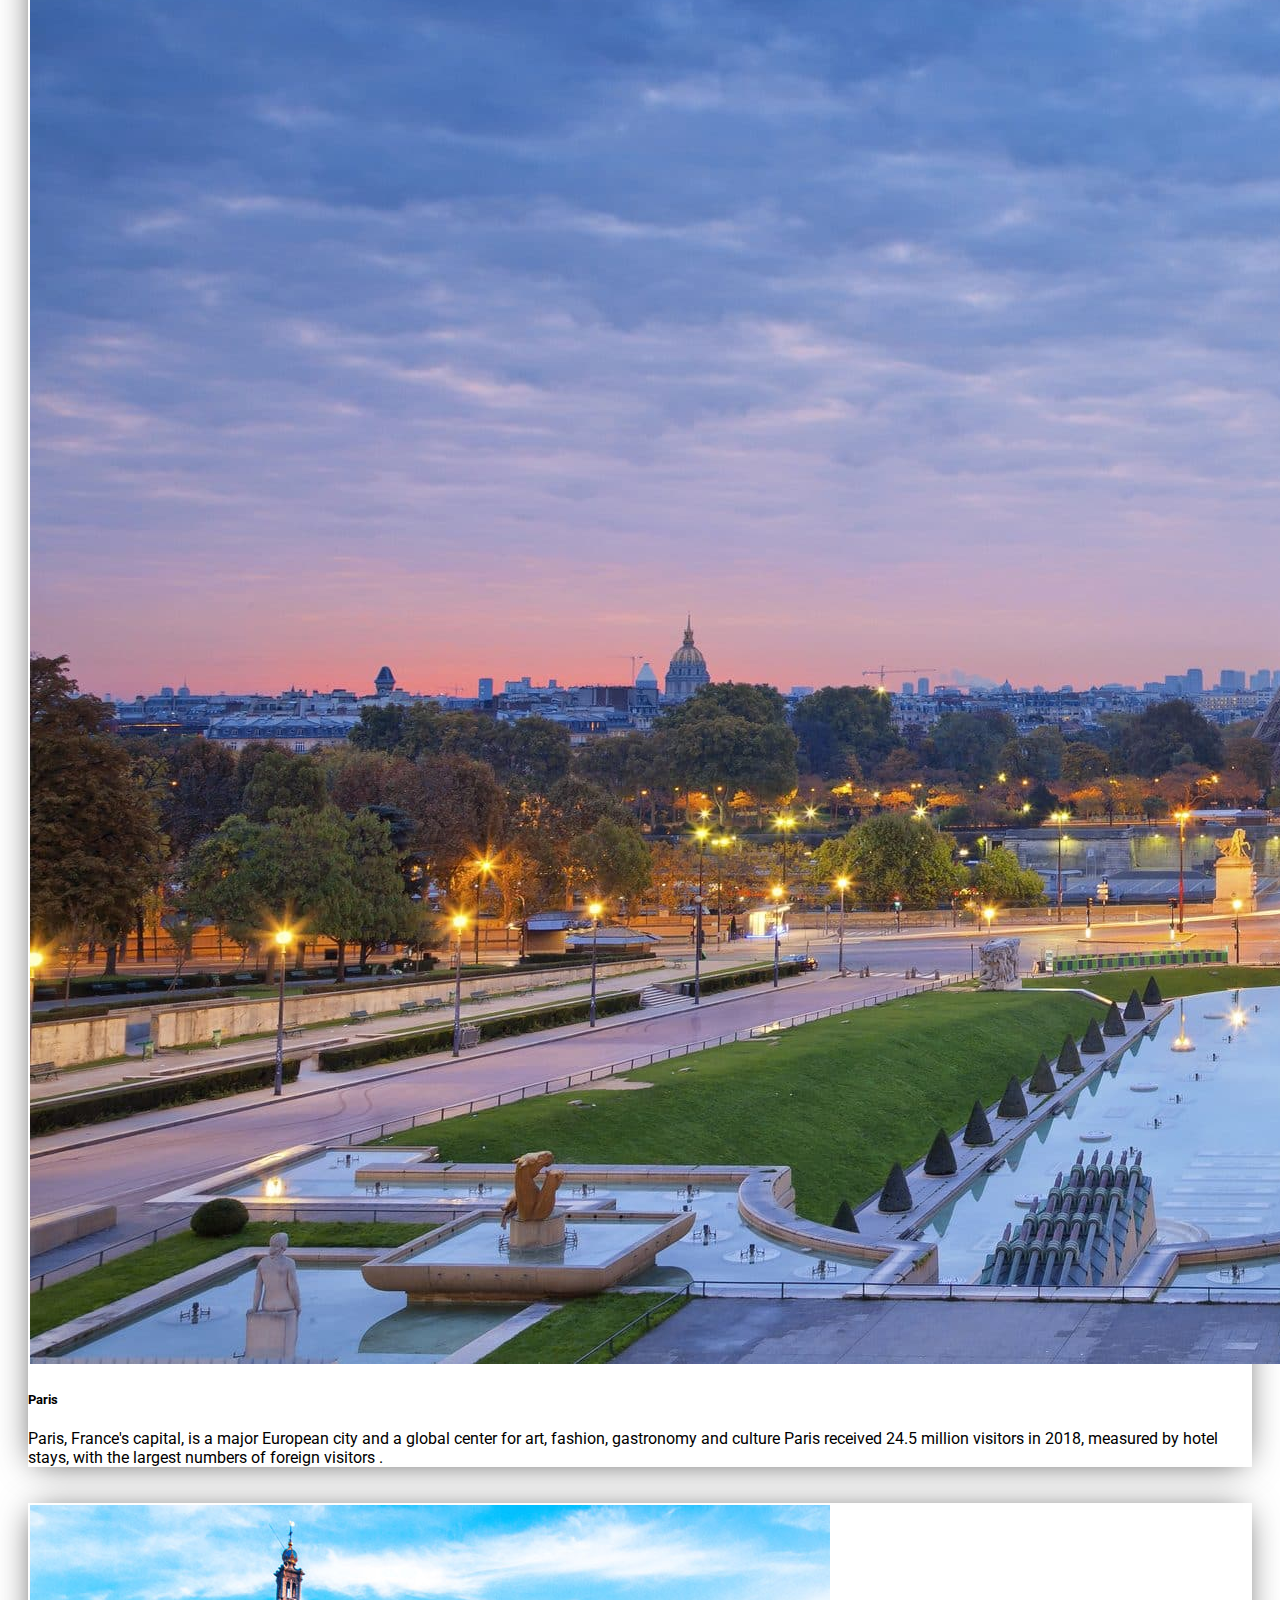
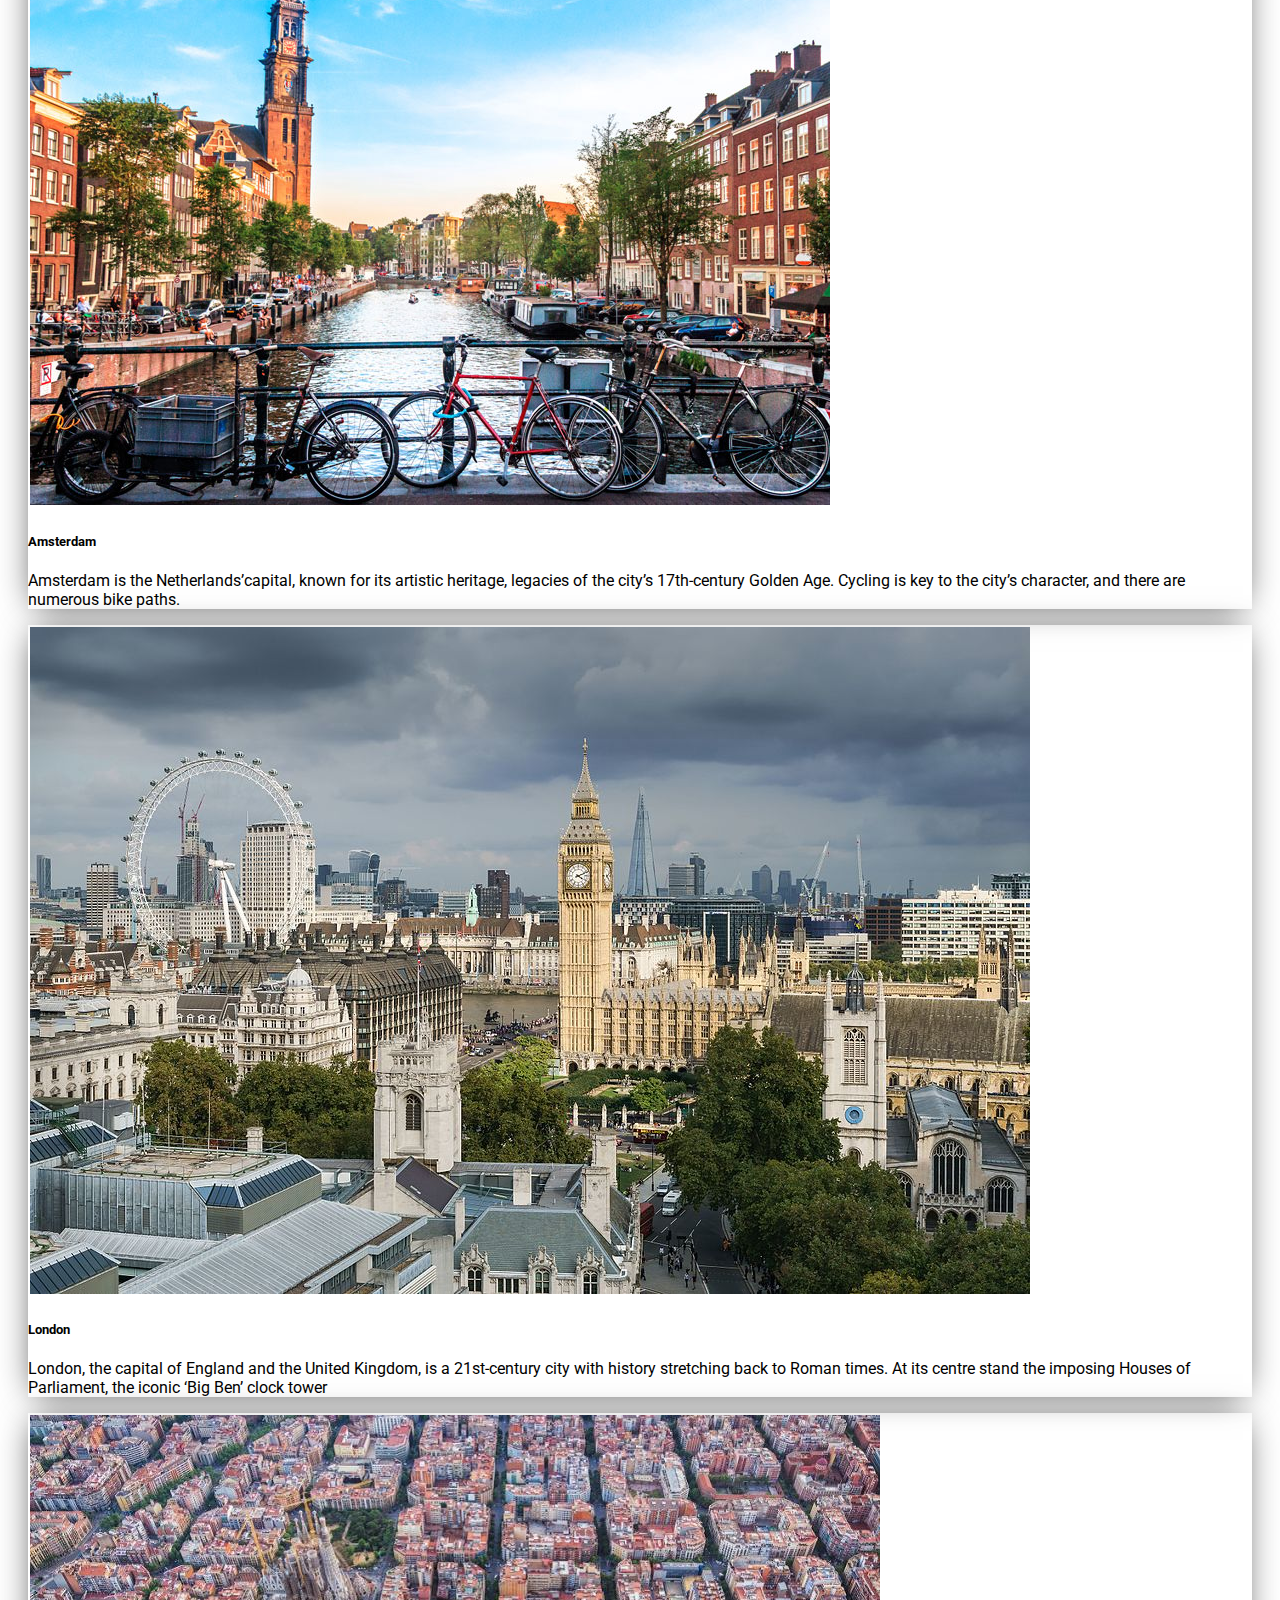
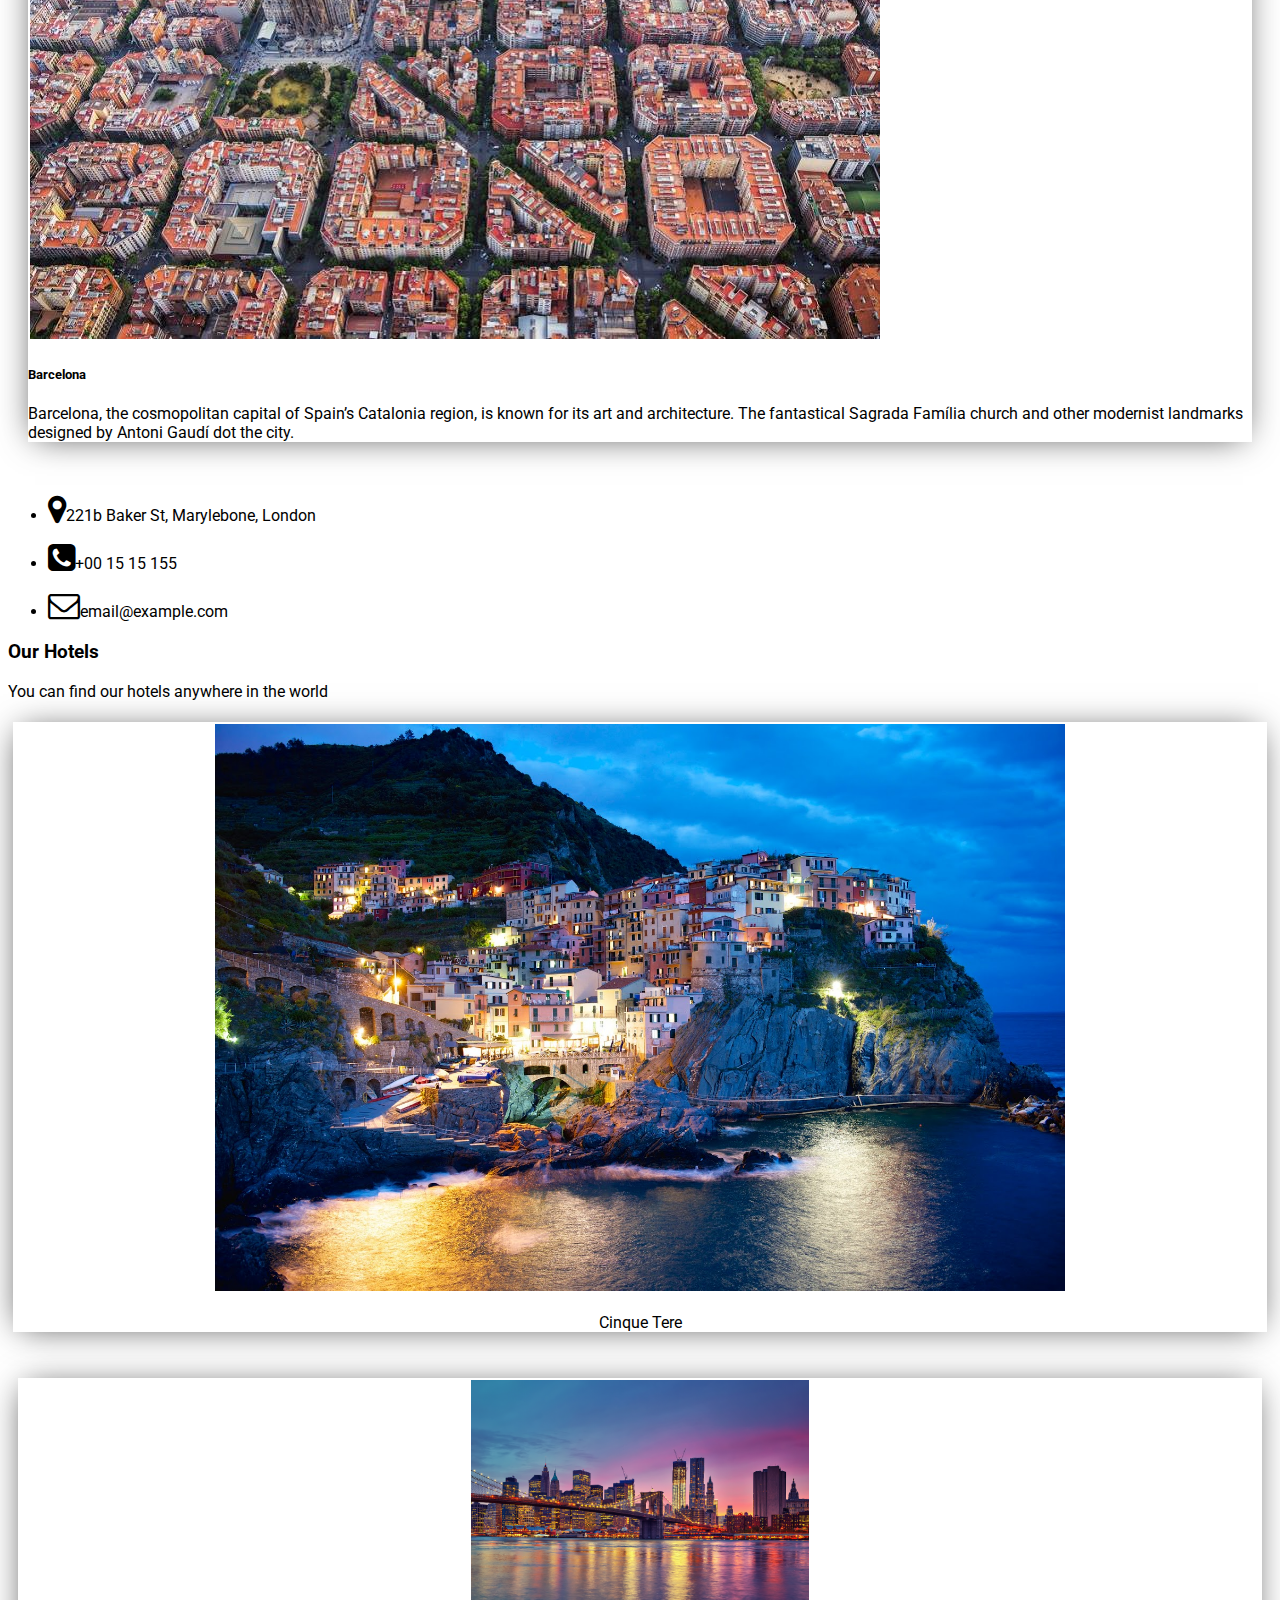
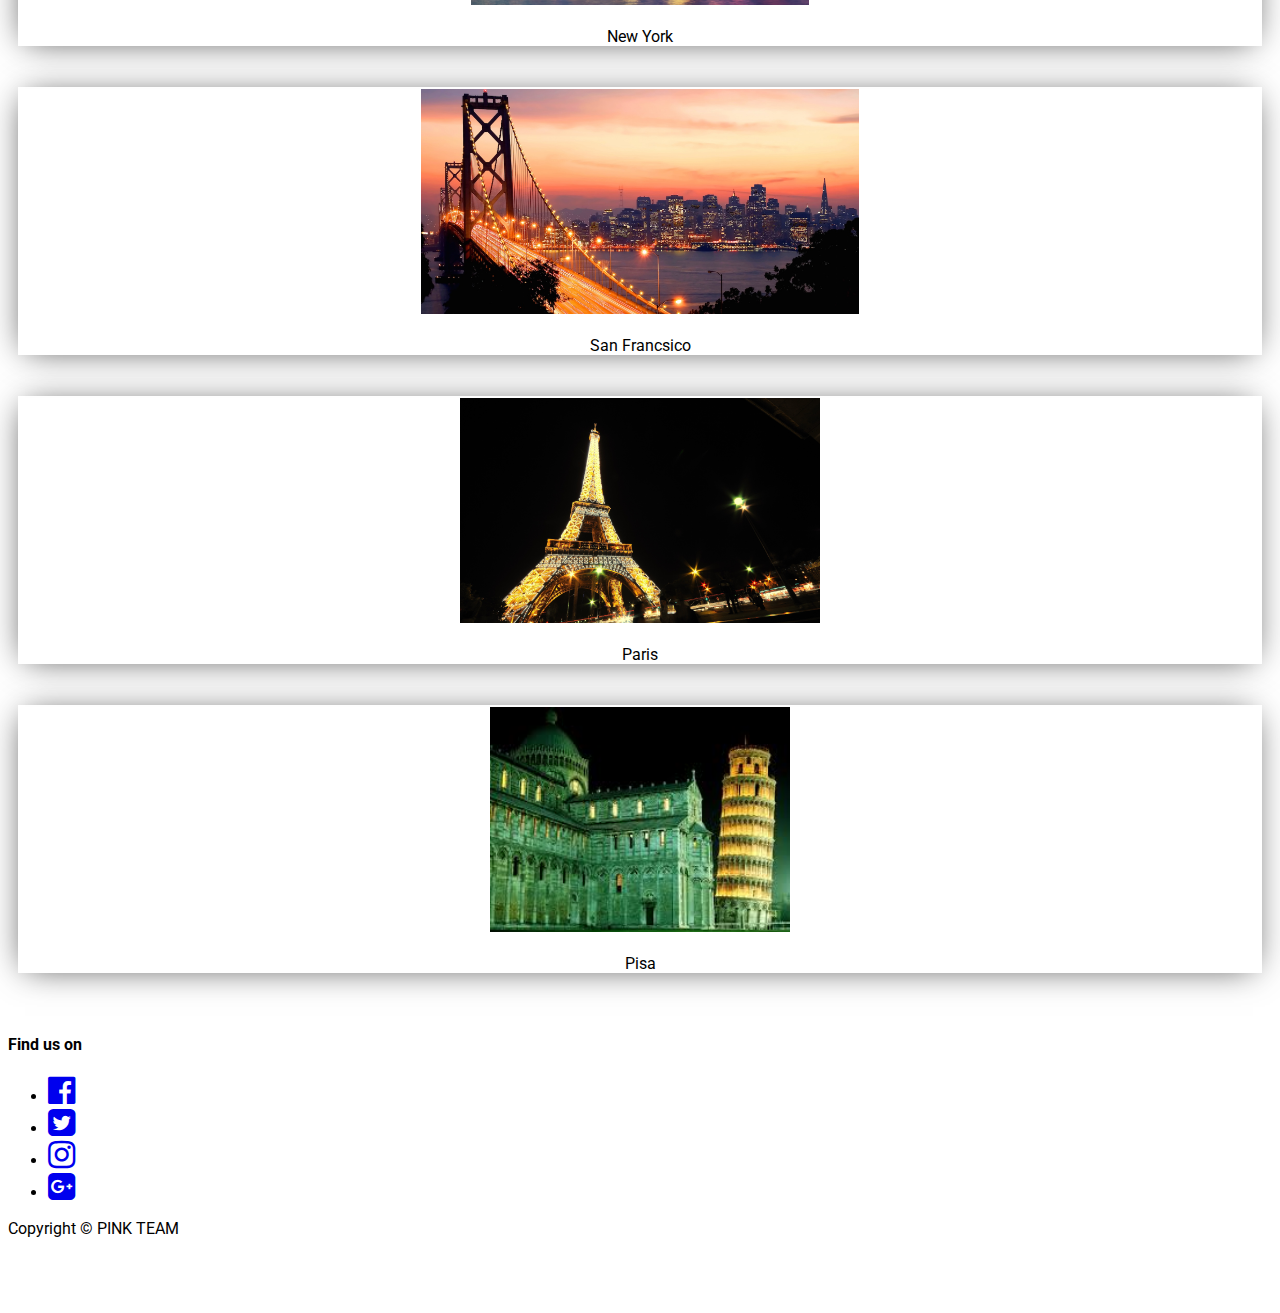
<file: Linjat.html>
<!doctype html>
<html lang="en">
<head>
    <title>Tour Company</title>
    <!-- Required meta tags -->
    <meta charset="utf-8">
    <meta name="viewport" content="width=device-width, initial-scale=1, shrink-to-fit=no">

    <!-- Bootstrap CSS -->
    <link rel="stylesheet" href="assets/main.css">
    <link href="https://fonts.googleapis.com/css?family=Libre+Baskerville" rel="stylesheet">
    <link href="https://fonts.googleapis.com/css?family=Roboto" rel="stylesheet">
    <link href="https://maxcdn.bootstrapcdn.com/font-awesome/4.7.0/css/font-awesome.min.css" rel="stylesheet"
          integrity="sha384-wvfXpqpZZVQGK6TAh5PVlGOfQNHSoD2xbE+QkPxCAFlNEevoEH3Sl0sibVcOQVnN" crossorigin="anonymous">
    <link rel="stylesheet" href="https://maxcdn.bootstrapcdn.com/bootstrap/4.0.0-beta.2/css/bootstrap.min.css"
          integrity="sha384-PsH8R72JQ3SOdhVi3uxftmaW6Vc51MKb0q5P2rRUpPvrszuE4W1povHYgTpBfshb" crossorigin="anonymous">
			<link rel="icon"   href="icon.png">
		  </head>
<body>
<nav class="navbar sticky-top navbar-expand-lg navbar-light" style="background-color: rgba(249, 251, 251, 0.92)">
    <a class="navbar-brand"  href="index.html"><img src="images/lg.png" style="padding-right:35px;">Vector Travel </a>
    
    <button class="navbar-toggler" type="button" data-toggle="collapse" data-target="#navbarSupportedContent"
            aria-controls="navbarSupportedContent" aria-expanded="false" aria-label="Toggle navigation">
        <span class="navbar-toggler-icon"></span>
    </button>

    <div class="collapse navbar-collapse" id="navbarSupportedContent">
        <ul class="navbar-nav ml-auto">
            <li class="nav-item active">
                <a class="nav-link" href="index.html">Home <span class="sr-only">(current)</span></a>
            </li>
            <li class="nav-item">
                <a class="nav-link" href="#RM">Rooms</a>
            </li>
             <li class="nav-item">
                <a class="nav-link" href="">Lines & Offers</a>
            </li>

            <li class="nav-item">
                <a class="nav-link" href="#AB">About Us</a>
            </li>

            <li class="nav-item">
                <a class="nav-link" href="#OH">Our Hotels</a>
            </li>

            <li class="nav-item">
                <a class="nav-link" href="#CU">Contact Us</a>
            </li>
            <li class="nav-item">
                <a class="nav-link" href="linjat_al.html"<bold>Language: ENG<bold></a>
            </li>


        </ul>
        <!--<ul class="navbar-nav">

            <li class="nav-item">
                <a class="nav-link" href="login-index.html">Login</a>
            </li>
            <li class="nav-item">
                <a class="nav-link" href="Register.html">Register</a>
            </li>


        </ul>-->
    </div>
</nav>

<div class="container-fluid">


    <div id="boxShadow" class="row">
        <div id="BallinaSllajdet" class="carousel slide" data-ride="carousel">

            <div class="carousel-inner">
                <div id="carouselText" class="carousel-caption d-none d-md-block">
                    <h1 class="display-4">Our Lines  </h1>
                    <h4 class="font-weight-light">Balkan on your palm </h4>
                </div>
                <div class="carousel-item active">
                    <img id="carouselImage" class="d-block w-100" src="images/background1.jpg" alt="First slide">
			</div> 
		</div>
            </div>
            
            
        </div>
    </div>

    <div id="roomSection" class="row mt-5">
        r
            <div class="container">  
			  <div class="row">
			    <div class="col-md-6 ">
			      <h4 class= "h4tb">PRICES SKOPJE</h4>
			      	<div class = "Lista1"> 
			      		<table> 
			      			<tbody>
			      				<tr> 
			      					<td><strong> PRIZREN – AIRPORT	<strong> </td>
			      					<td>20€ </td>
								</tr> 
								<tr> 
			      					<td><strong> PRIZREN – SHKUP<strong> </td>
			      					<td>9€–15€ </td>
								</tr>
								<tr> 
			      					<td><strong> FERIZAJ – SHKUP<strong> </td>
			      					<td>4€–7€</td>
								</tr>
								<tr> 
			      					<td><strong> FERIZAJ – PRIZREN<strong> </td>
			      					<td>4€</td>
								</tr>
								<tr> 
			      					<td><strong> FERIZAJ – CARNALEV<strong> </td>
			      					<td>2€</td>
								</tr>
								<tr> 
			      					<td><strong> KAQANIK – PRIZREN<strong> </td>
			      					<td>5€</td>
								</tr>
								<tr> 
			      					<td><strong> KAQANIK – SKOPJE<strong> </td>
			      					<td>3€</td>
								</tr>
								<tr> 
			      					<td><strong> KAQANIK – GJINOVC<strong> </td>
			      					<td>5€</td>
								</tr>
								<tr> 
			      					<td><strong>SUHAREK – PRIZREN<strong> </td>
			      					<td>1€</td>
								</tr>
								<tr> 
			      					<td><strong> SUHAREK – FERIZAJ<strong> </td>
			      					<td>3€</td>
			      					<tr> 
			      					<td><strong> SUHAREK – DUHEL<strong> </td>
			      					<td>0.50€ </td>
								</tr>
								<tr> 
			      					<td><strong> SUHAREK – SKOPJE<strong> </td>
			      					<td>8€–15€</td>
								</tr>

								</tr>
			      			</tbody>
			      		</table>
			      	</div>

			    </div>
			    <div class="col-md-6 ">
			      <h4 class= "h4tb">OFFERS TO ZAGREB<h4>
			      	<div class = "Lista1"> 
			      		<table> 
			      			<tbody>
			      				<tr> 
			      					<td><strong> PRIZREN – ZAGREB – PRIZREN<strong> </td>
			      					<td>80€ </td>
								</tr> 
								<tr> 
			      					<td><strong>PRIZREN – ZAGREB<strong> </td>
			      					<td>50€</td>
								</tr>
								<tr> 
			      					<td><strong>PRISHTINË – ZAGREB – PRISHTINË<strong> </td>
			      					<td>80€</td>
								</tr>
								<tr> 
			      					<td><strong>PRISHTINË – ZAGREB<strong> </td>
			      					<td>80€</td>
								</tr>
								<tr> 
			      					<td><strong>ORLLAT – ZAGREB – ORLLAT<strong> </td>
			      					<td>80€</td>
								</tr>
								<tr> 
			      					<td><strong>ORLLAT – ZAGREB<strong> </td>
			      					<td>$50 </td>
								</tr>
								<tr> 
			      					<td><strong> PRIZREN – SLLAVENSKI BROD – PRIZREN<strong> </td>
			      					<td>70€</td>
								</tr>
								<tr> 
			      					<td><strong> PRIZREN – SLLAVENSKI BROD<strong> </td>
			      					<td>40€</td>
								</tr>
								<tr> 
			      					<td><strong> PRISHTINË – SLLAVENSKI BROD – PRISHTINË<strong> </td>
			      					<td>70€ </td>
								</tr>
								<tr> 
			      					<td><strong> PRISHTINË – SLLAVENSKI BROD<strong> </td>
			      					<td>40€</td>
			      				
								
								</tr>
			      			</tbody>
			      		</table>
			      	</div>

			    </div>
			  </div>
		  <div class="row">
		    <div class="col-md-6">
		      <h4 class= "h4tb">TRAVEL KOSOVO - GERMANY<h4>
		      	<div class = "Lista1"> 
			      		<table> 
			      			<tbody>
			      				<tr><th>Destination</th>
			      					<th>One way - Return</th>
			      					
								</tr> 
								<tr> 
			      					<td><strong>München<strong> </td>
			      					<td>60€ - 120€ </td>
								</tr>
								<tr> 
			      					<td><strong>Augsburg<strong> </td>
			      					<td>70€ - 120€ </td>
								</tr>
								<tr> 
			      					<td><strong>Ulm<strong> </td>
			      					<td>70€ - 120€ </td>
								</tr>
								<tr> 
			      					<td><strong>Stuttgart<strong> </td>
			      					<td>70€ - 120€ </td>
								</tr>
								<tr> 
			      					<td><strong>Karlsruhe<strong> </td>
			      					<td>70€ - 120€</td>
								</tr>
								<tr> 
			      					<td><strong>Manheim<strong> </td>
			      					<td>70€ - 120€</td>
								</tr>
								<tr> 
			      					<td><strong>Frankfurt<strong> </td>
			      					<td>70€ - 120€</td>
								</tr>
			      			</tbody>
			      		</table>
			      	</div>

		    </div>
		    <div class="col-md-6">
		      <h4 class= "h4tb">TRAVEL KOSOVO - CROATIA<h4>
		      	<div class = "Lista1"> 
			      		<table> 
			      			<tbody>
			      				
								<tr> 
			      					<th>DEPARTURES FROM KOSOVO PRIZREN</th>
			      					<th>DEPARTURES FROM CROATIA ZAGREB</th> 
								</tr>
								<tr> 
			      					<td>MONDAY – 19:00 </br>PRISHTINE – 20:30 </td>
			      					<td>TUESDAY – 20:00</td>
								</tr>
								<tr> 
			      					<td>WEDNESDAY – 19:00 </br>PRISHTINE – 20:30 </td>
			      					<td>FRIDAY – 20:00</td>
								</tr>
								<tr> 
			      					<td>WEDNESDAY – 19:00 </br>PRISHTINE – 20:30 </td>
			      					<td>SATURDAY – 20:00</td>
								</tr>
								<tr> 
			      					<td> WEDNESDAY – 19:00 <br/>PRISHTINE – 20:30</td>
			      					<td>SUNDAY – 20:00</td>
								</tr>
								
								
								</tr>
			      			</tbody>
			      		</table>
			      	</div>

		    </div>
		   </div>
		</div>
            </div>
		
    


    
        <div class="col-md-12 text-center">
            <h3><a name = "RM">Special Offers</h3>
            <p><cite>"Make yourself at home"</cite> is our slogan. We offer the best places to be
                and rest well.</p>
        </div>
        <div class="col-md-12 pt-3">
            <div class= "container content">
<div class="container content">
	<div class ="row">
	<div class="card-deck h-100">
  <div class="card">
    <img class="card-img-top" src="images/istambul.jpg" alt="Card image cap">
    <div class="card-body w-150 p-3">
      <h5 class="card-title">Istambul</h5>
      <p class="card-text">Istanbul, a fascinating city built on two Continents, divided by the Bosphorus Strait. From the foundation of Byzantium in the 7th century BC until today, Istanbul held always an important role in the history of humanity .</p>
    </div>
  </div>
  <div class="card">
    <img class="card-img-top" src="images/milano.jpg" alt="Card image cap">
    <div class="card-body">
      <h5 class="card-title">Milano</h5>
      <p class="card-text">Milan, a metropolis in Italy's northern Lombardy region, is a global capital of fashion and design. Home to the national stock exchange, it’s a financial hub also known for its high-end restaurants and shops.</p>
    </div>
  </div>
  <div class="card">
    <img class="card-img-top" src="images/paris.jfif" alt="Card image cap">
    <div class="card-body">
      <h5 class="">Paris</h5>
      <p class="card-text">Paris, France's capital, is a major European city and a global center for art, fashion, gastronomy and culture Paris received 24.5 million visitors in 2018, measured by hotel stays, with the largest numbers of foreign visitors .</p>
    </div>
  </div>
</div>
</div>
</div>

<div class="container content">
	<div class ="row">
	<div class="card-deck">
  <div class="card">
    <img class="card-img-top " src="images/amsterdam.jpg" alt="Card image cap">
    <div class="card-body">
      <h5 class="card-title">Amsterdam</h5>
      <p class="card-text">Amsterdam is the Netherlands’capital, known for its artistic heritage,  legacies of the city’s 17th-century Golden Age. Cycling is key to the city’s character, and there are numerous bike paths.</p>
      
    </div>
  </div>
  <div class="card">
    <img class="card-img-top" src="images/london.jpg" alt="Card image cap">
    <div class="card-body">
      <h5 class="card-title">London</h5>
      <p class="card-text">London, the capital of England and the United Kingdom, is a 21st-century city with history stretching back to Roman times. At its centre stand the imposing Houses of Parliament, the iconic ‘Big Ben’ clock tower </p>
      
    </div>
  </div>
  <div class="card">
    <img class="card-img-top" src="images/barcelona.jpg" alt="Card image cap">
    <div class="card-body ">
      <h5 class="card-title">Barcelona</h5>
      <p class="card-text">Barcelona, the cosmopolitan capital of Spain’s Catalonia region, is known for its art and architecture. The fantastical Sagrada Família church and other modernist landmarks designed by Antoni Gaudí dot the city.</p>
    </div>
  </div>
</div>
</div>
</div>
</div>



                        </div>
                    </div>
                </div>
            </div>
        </div>

    </div>
  </div>

    </div>
    <div class="row mt-5">
        <div class="col-md-12">

            <div class="container">

                <ul class="nav justify-content-center">
                    <li class="nav-item">
                        <p class="nav-link"><i class="fa fa-map-marker fa-2x" ></i>221b Baker St, Marylebone, London</p>
                    </li>
                    <li class="nav-item">
                        <p class="nav-link"><i class="fa fa-phone-square fa-2x" ></i>+00 15 15 155</p>
                    </li>
                    <li class="nav-item">
                        <p class="nav-link"><i class="fa fa-envelope-o fa-2x" ></i>email@example.com</p>
                    </li>
                </ul>
            </div>
        </div>
    </div>
    <div class="row">

        
    </div>

    <div class="row mt-5">
        <div class="col-md-12">
            <div class="container">

                <h3 class=" text-center"><a name = "OH">Our Hotels</h3>
                <p>You can find our hotels anywhere in the world</p>
                <div class="row">
                    <div class="col-md-6">
                        <div class="card">
                            <img style="height: 63vh" class="card-img-top" src="images/hotel1.jpg" alt="Card image cap">
                            <div class="card-body">
                                <p class="card-text">Cinque Tere</p>
                            </div>
                        </div>

                    </div>
                    <div class="col-md-6">
                        <div class="row mb-4">
                            <div class="col-md-6">
                                <div class="card">
                                    <img style="height: 25vh" class="card-img-top" src="images/hotel2.jpg" alt="Card image cap">
                                    <div class="card-body">
                                        <p class="card-text">New York</p>
                                    </div>
                                </div>
                            </div>
                            <div class="col-md-6">
                                <div class="card">
                                    <img style="height: 25vh" class="card-img-top" src="images/hotel3.jpg" alt="Card image cap">
                                    <div class="card-body">
                                        <p class="card-text">San Francsico</p>
                                    </div>
                                </div>
                            </div>
                        </div>
                        <div class="row">
                            <div class="col-md-6">
                                <div class="card">
                                    <img style="height: 25vh" class="card-img-top" src="images/hotel4.jpg" alt="Card image cap">
                                    <div class="card-body">
                                        <p class="card-text">Paris</p>
                                    </div>
                                </div>
                            </div>
                            <div class="col-md-6">
                                <div class="card">
                                    <img style="height: 25vh" class="card-img-top" src="images/hotel5.jpg" alt="Card image cap">
                                    <div class="card-body">
                                        <p class="card-text">Pisa</p>
                                    </div>
                                </div>
                            </div>
                        </div>
                    </div>
                </div>
            </div>

        </div>


    </div>
   </div>

</div>
<footer class="container-fluid">
    <div class="row bg-dark py-5" style="min-height: 30vh">
        <div class="col-md-12">
            <div class="container text-light">
                <h4 class="text-center">Find us on</h4>

                <ul class="nav justify-content-center">
                    <li class="nav-item">
                        <a href="#" class="nav-link text-light"><i class="fa fa-facebook-official fa-2x" ></i></a>
                    </li>
                    <li class="nav-item">
                        <a href="#" class="nav-link text-light"><i class="fa fa-twitter-square fa-2x" ></i></a>
                    </li>
                    <li class="nav-item">
                        <a href="#" class="nav-link text-light"><i class="fa fa-instagram fa-2x" ></i></a>
                    </li>
                    <li class="nav-item">
                        <a href="#" class="nav-link text-light"><i class="fa fa-google-plus-square fa-2x" ></i></a>
                    </li>
                </ul>

                <p class="text-uppercase text-center mt-5">Copyright &copy PINK TEAM</p>

            </div>
        </div>


    </div>


</footer>


<!-- Optional JavaScript -->
<!-- jQuery first, then Popper.js, then Bootstrap JS -->
<script src="https://code.jquery.com/jquery-3.2.1.slim.min.js"
        integrity="sha384-KJ3o2DKtIkvYIK3UENzmM7KCkRr/rE9/Qpg6aAZGJwFDMVNA/GpGFF93hXpG5KkN"
        crossorigin="anonymous"></script>
<script src="https://cdnjs.cloudflare.com/ajax/libs/popper.js/1.12.3/umd/popper.min.js"
        integrity="sha384-vFJXuSJphROIrBnz7yo7oB41mKfc8JzQZiCq4NCceLEaO4IHwicKwpJf9c9IpFgh"
        crossorigin="anonymous"></script>
<script src="https://maxcdn.bootstrapcdn.com/bootstrap/4.0.0-beta.2/js/bootstrap.min.js"
        integrity="sha384-alpBpkh1PFOepccYVYDB4do5UnbKysX5WZXm3XxPqe5iKTfUKjNkCk9SaVuEZflJ"
        crossorigin="anonymous"></script>
</body>
</html>
</file>
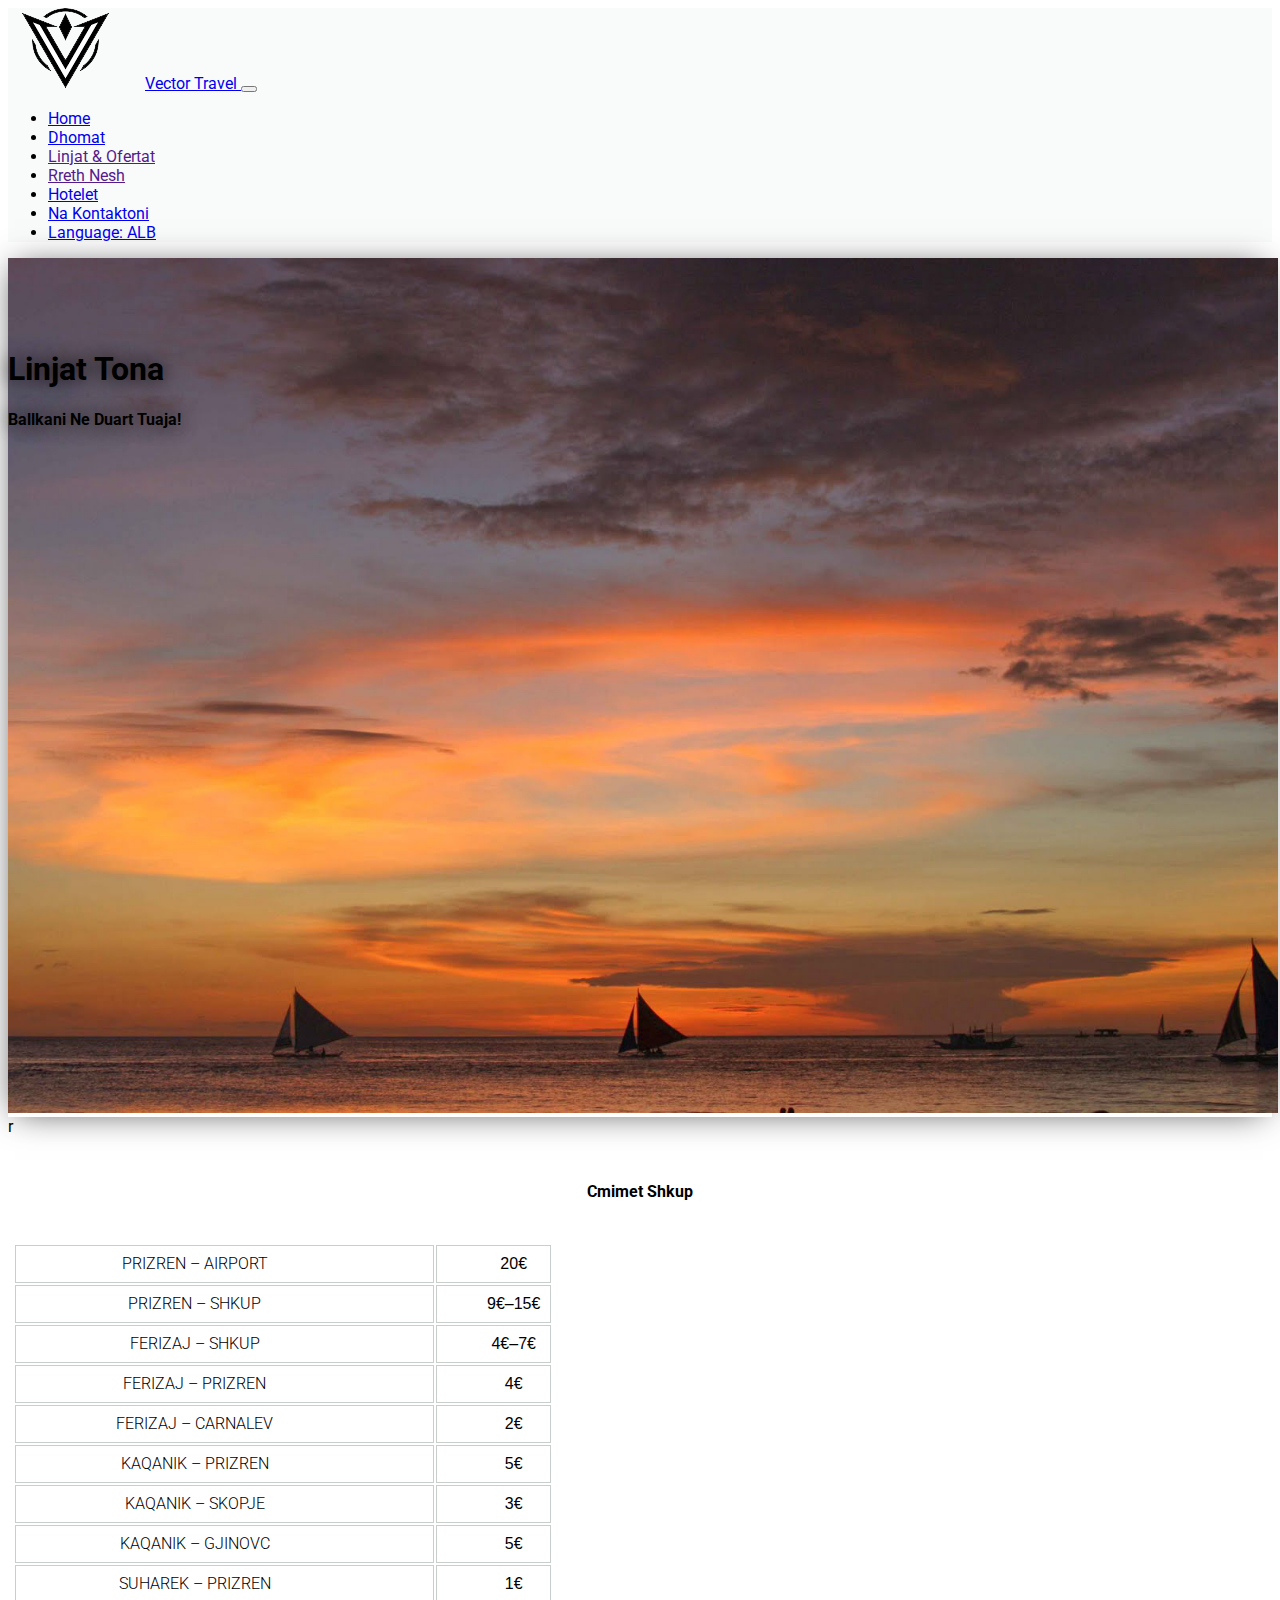
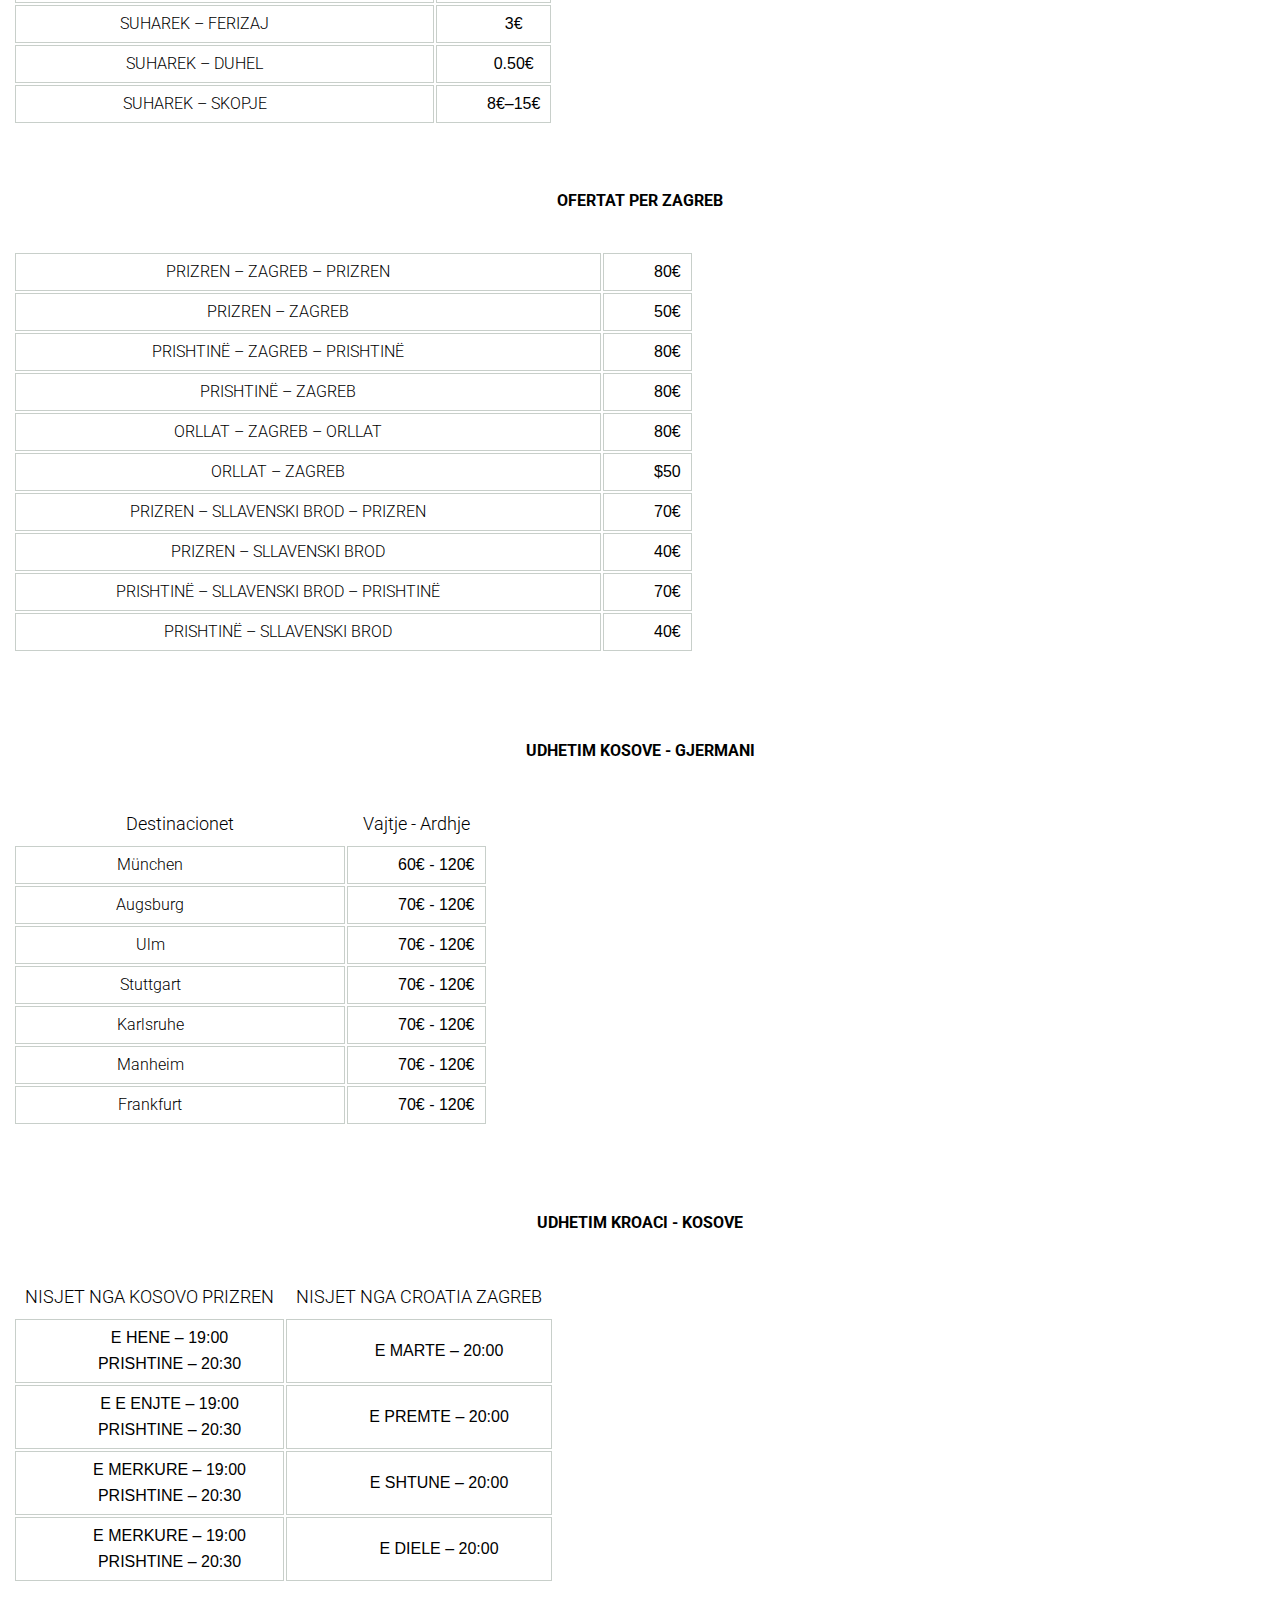
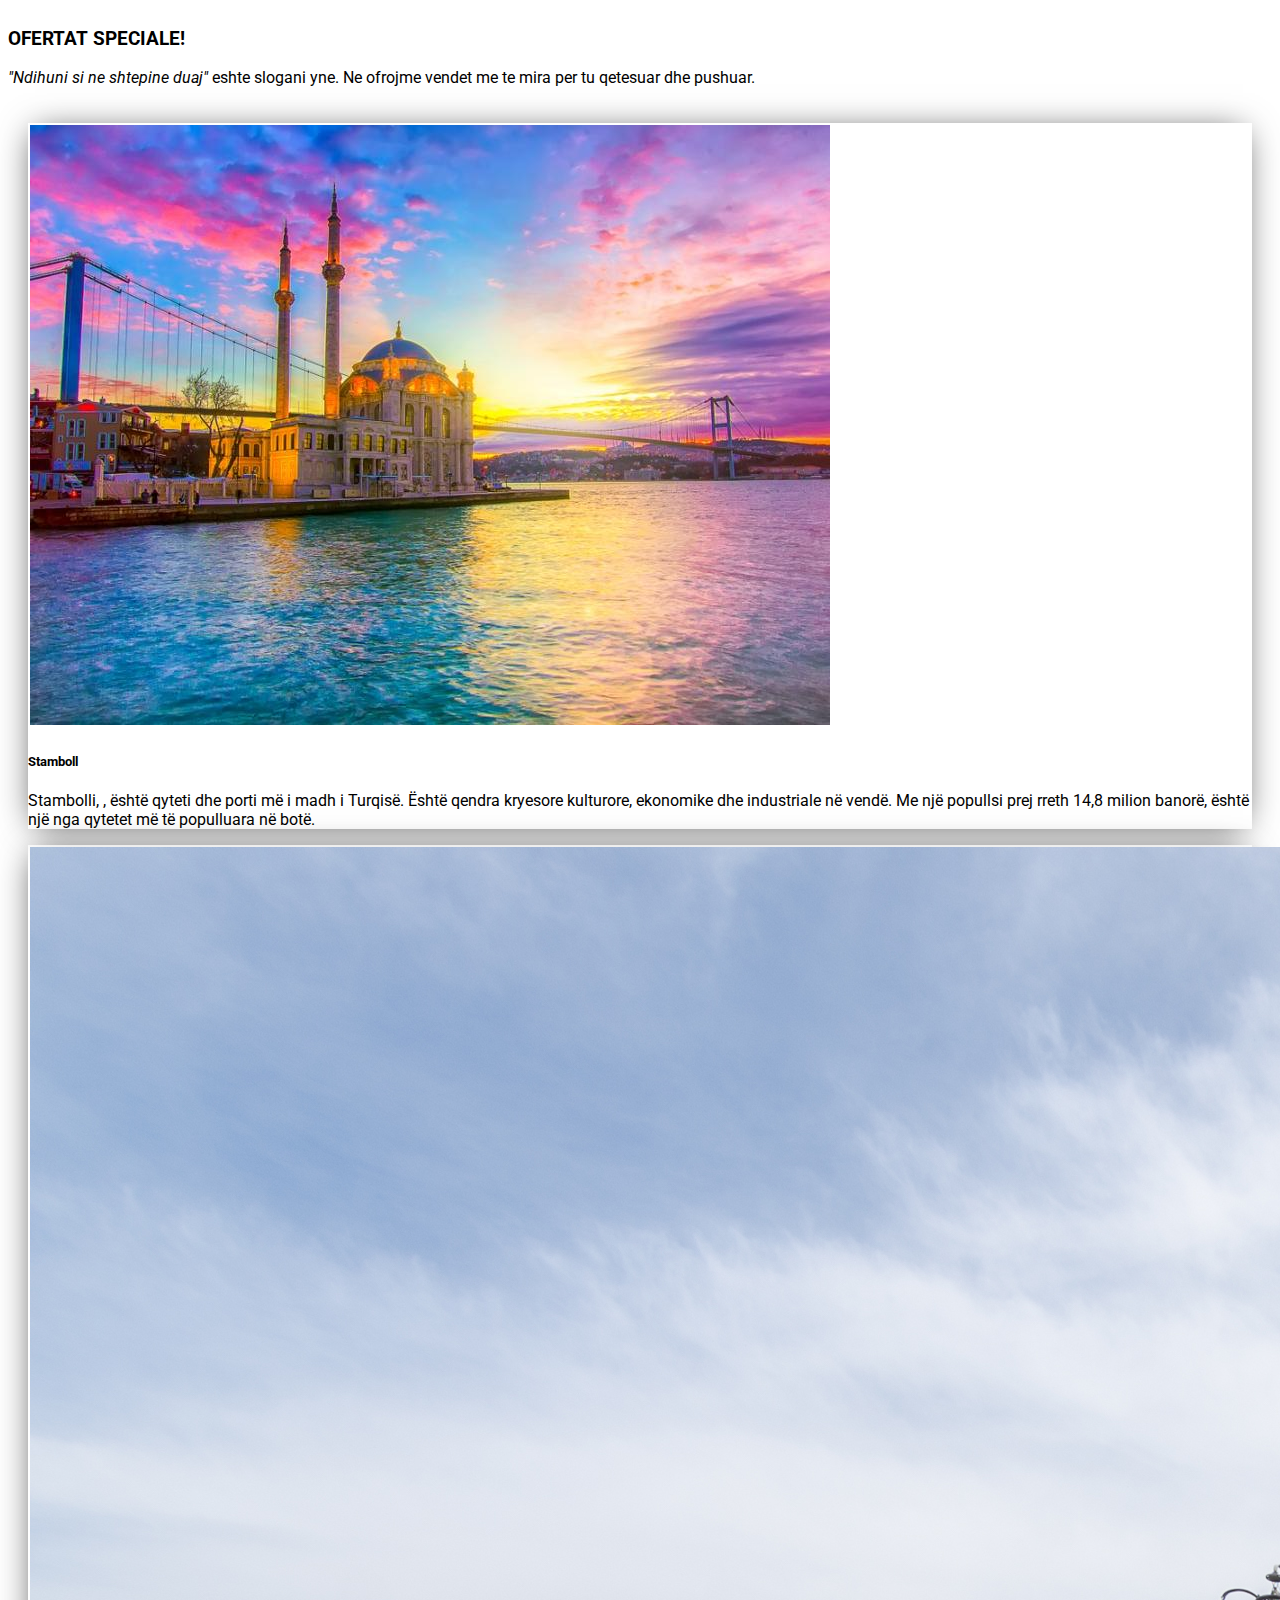
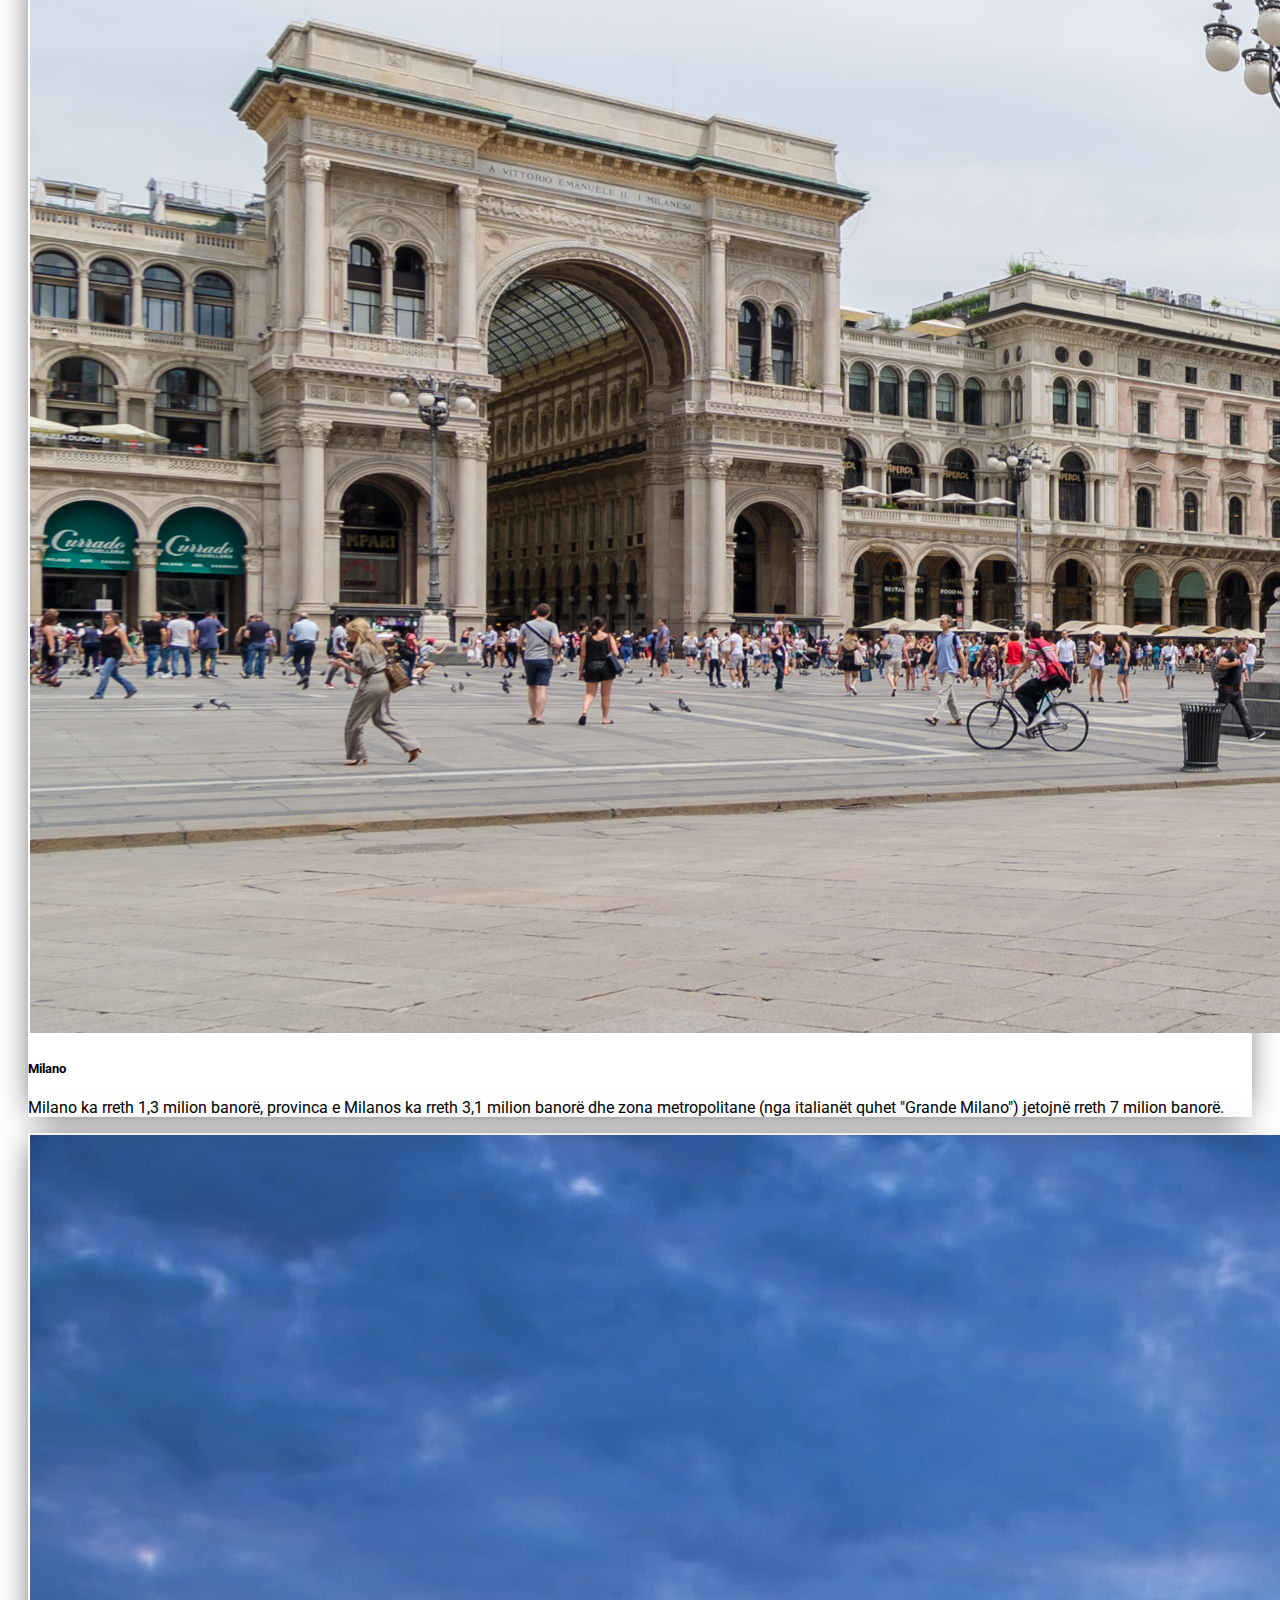
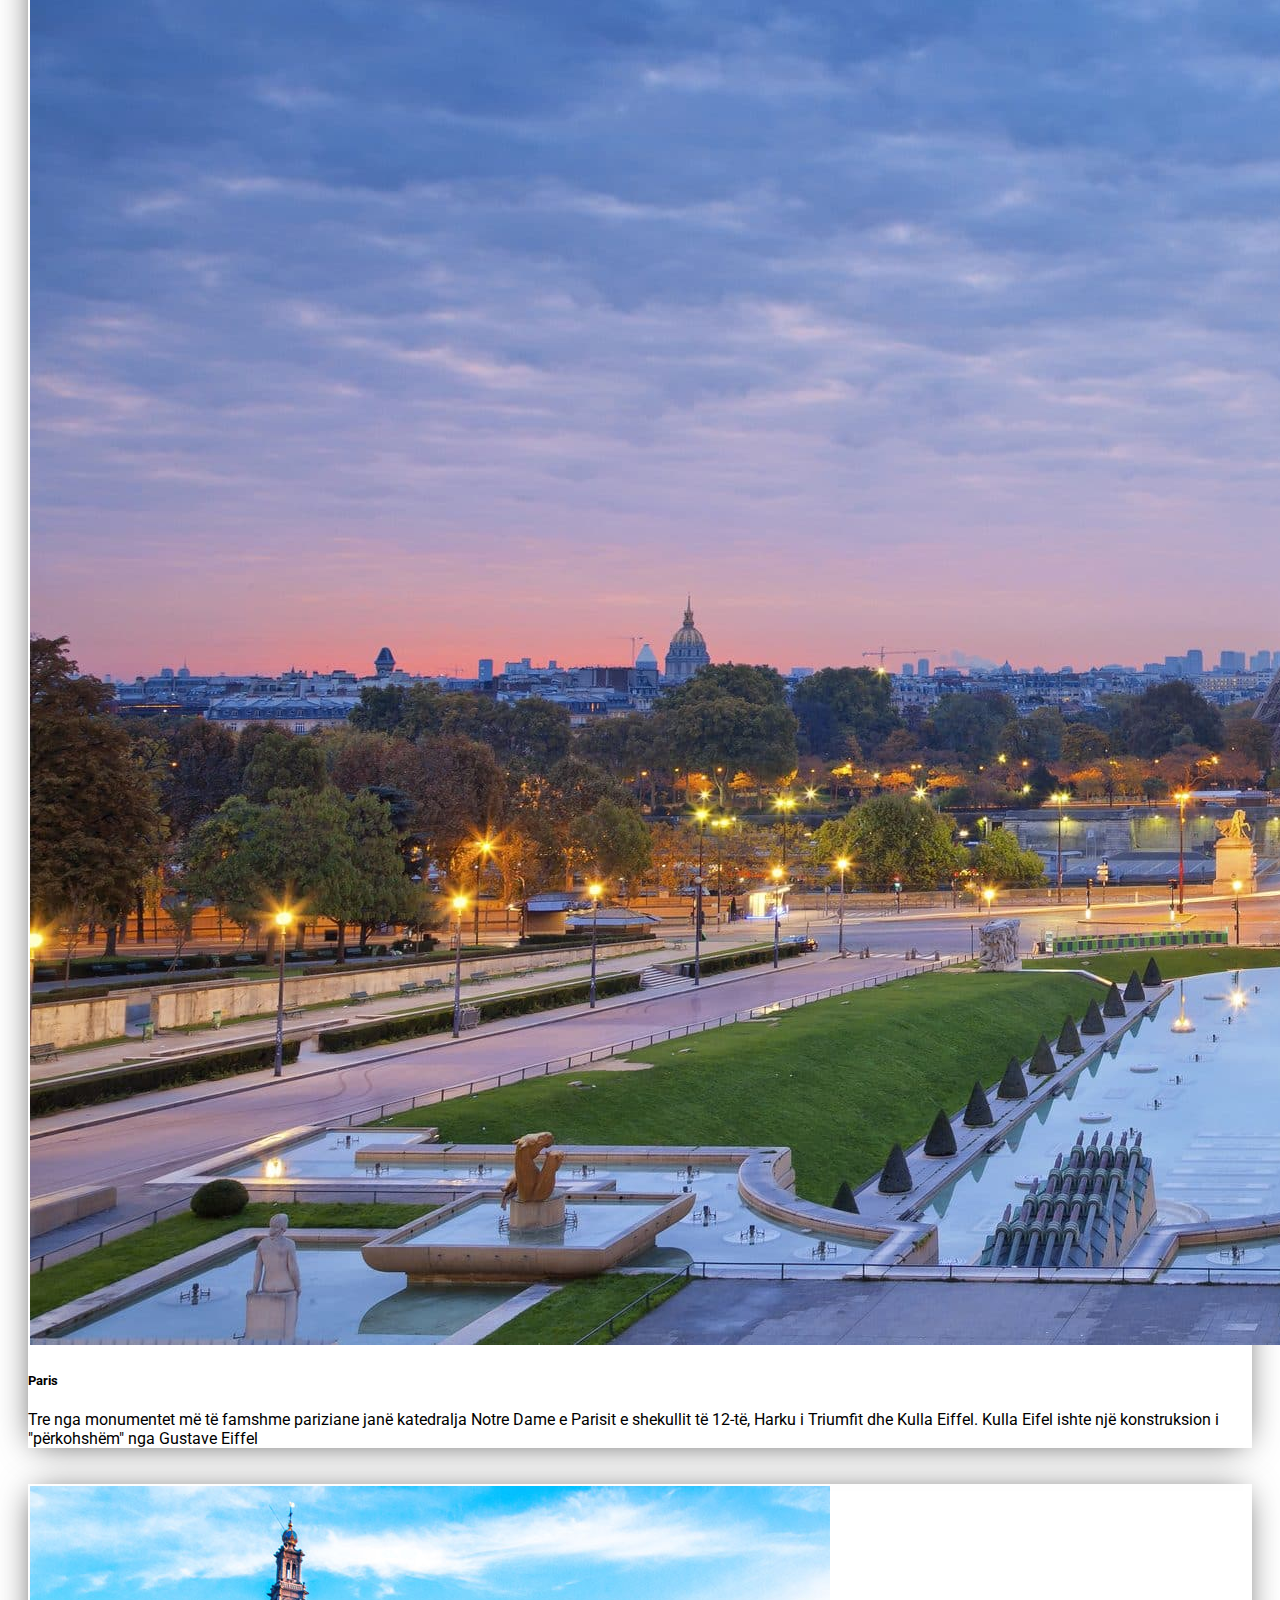
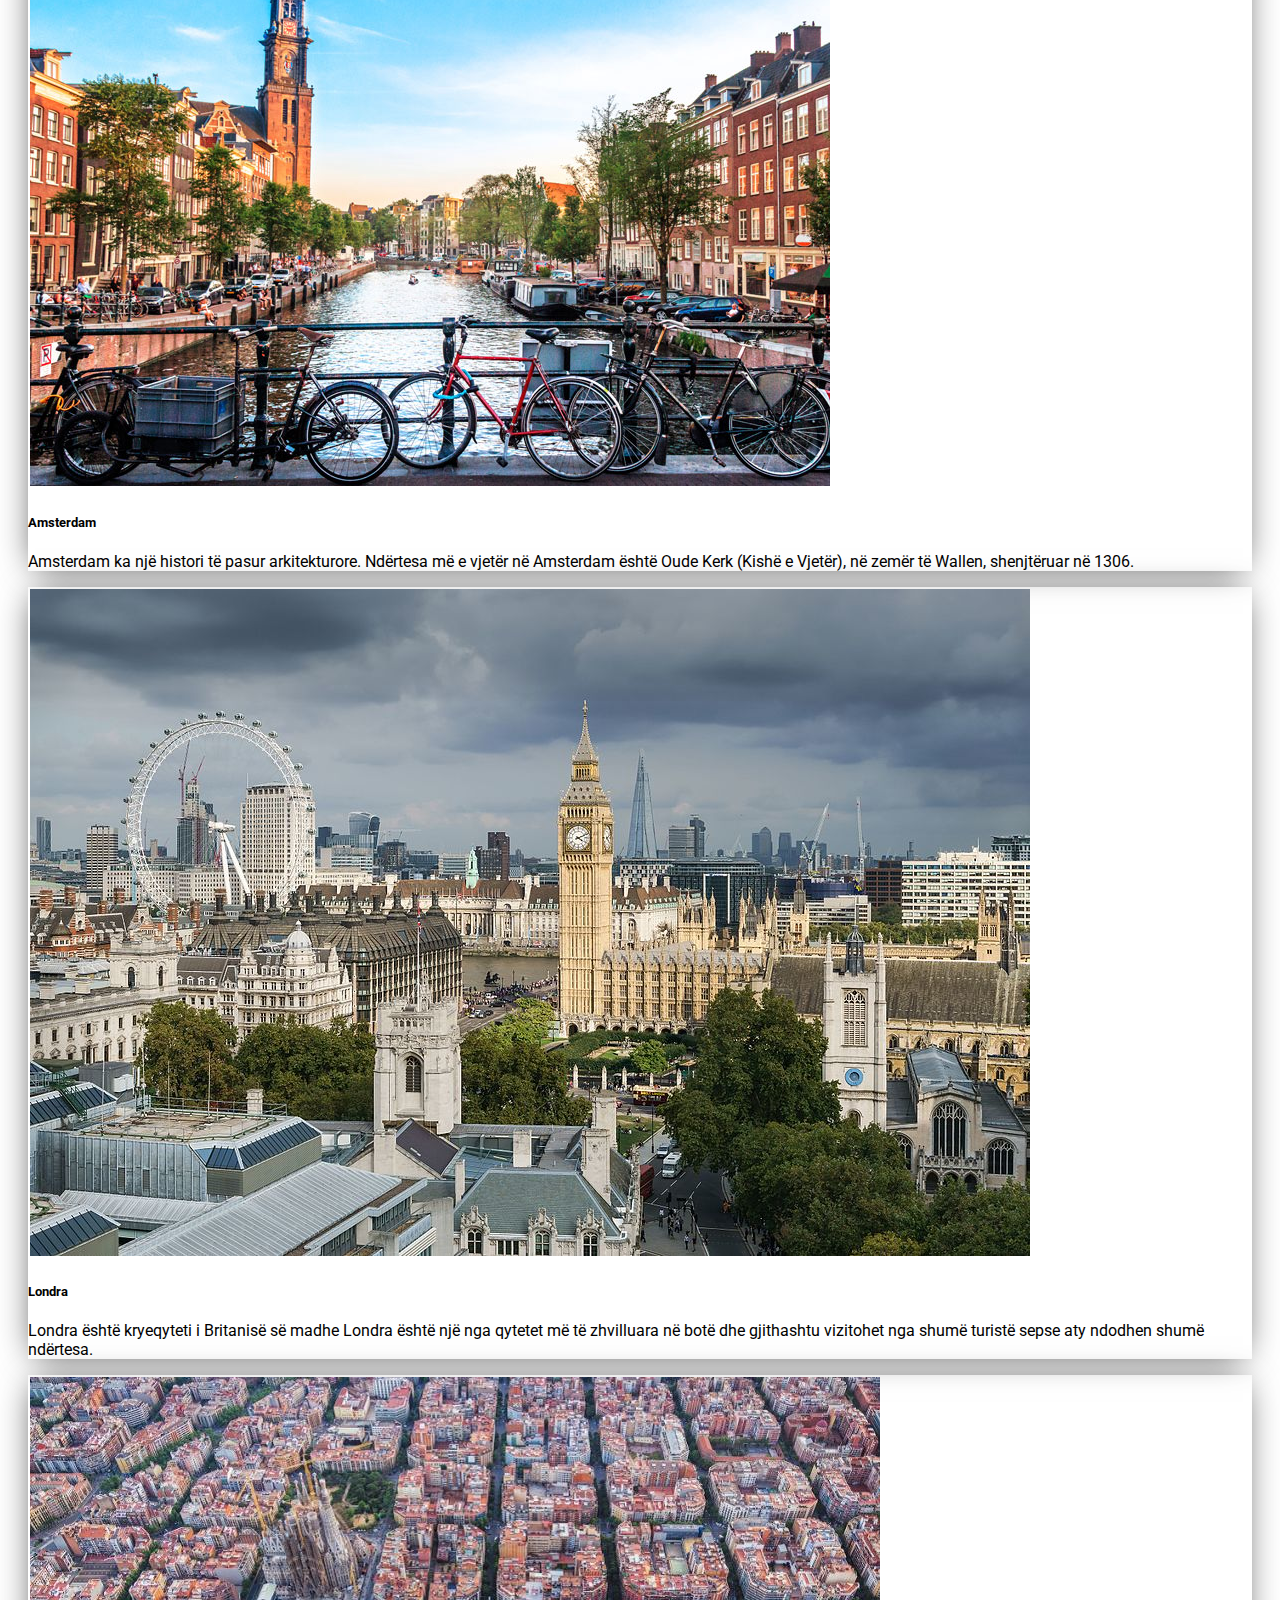
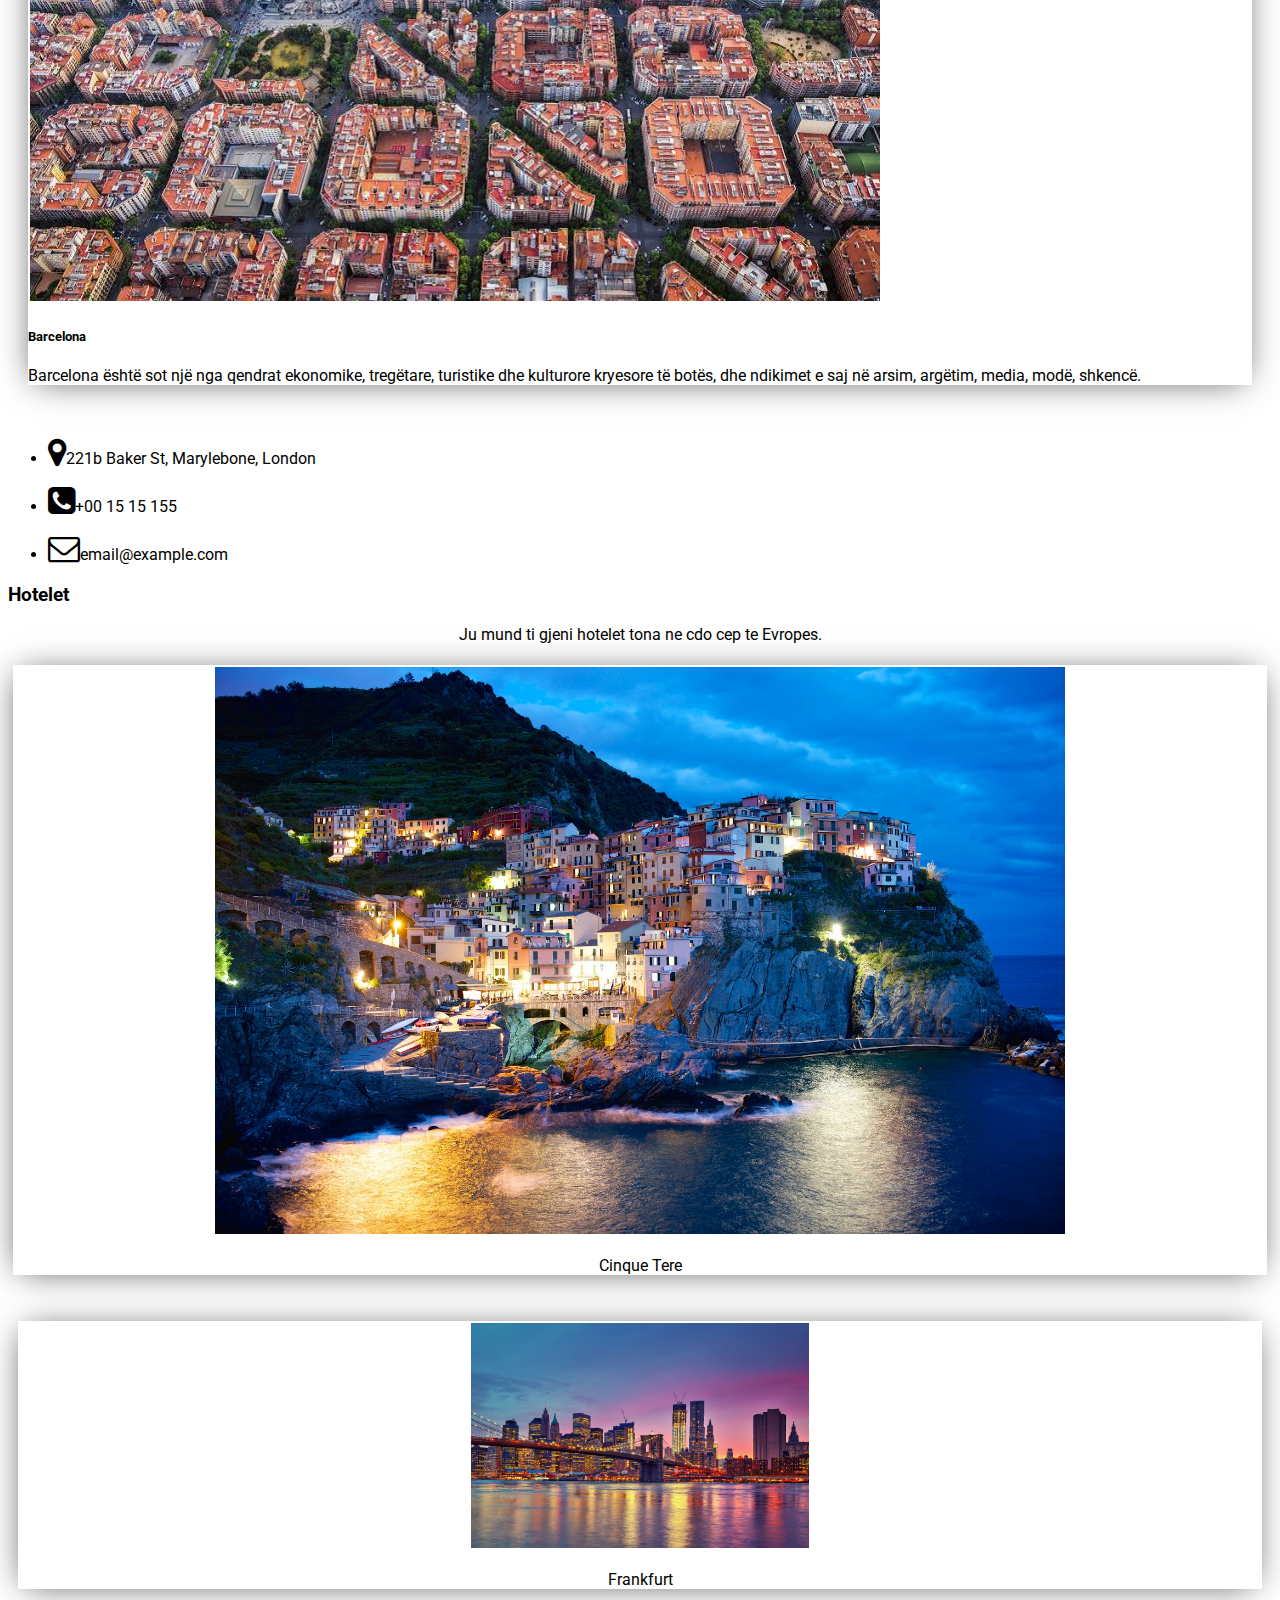
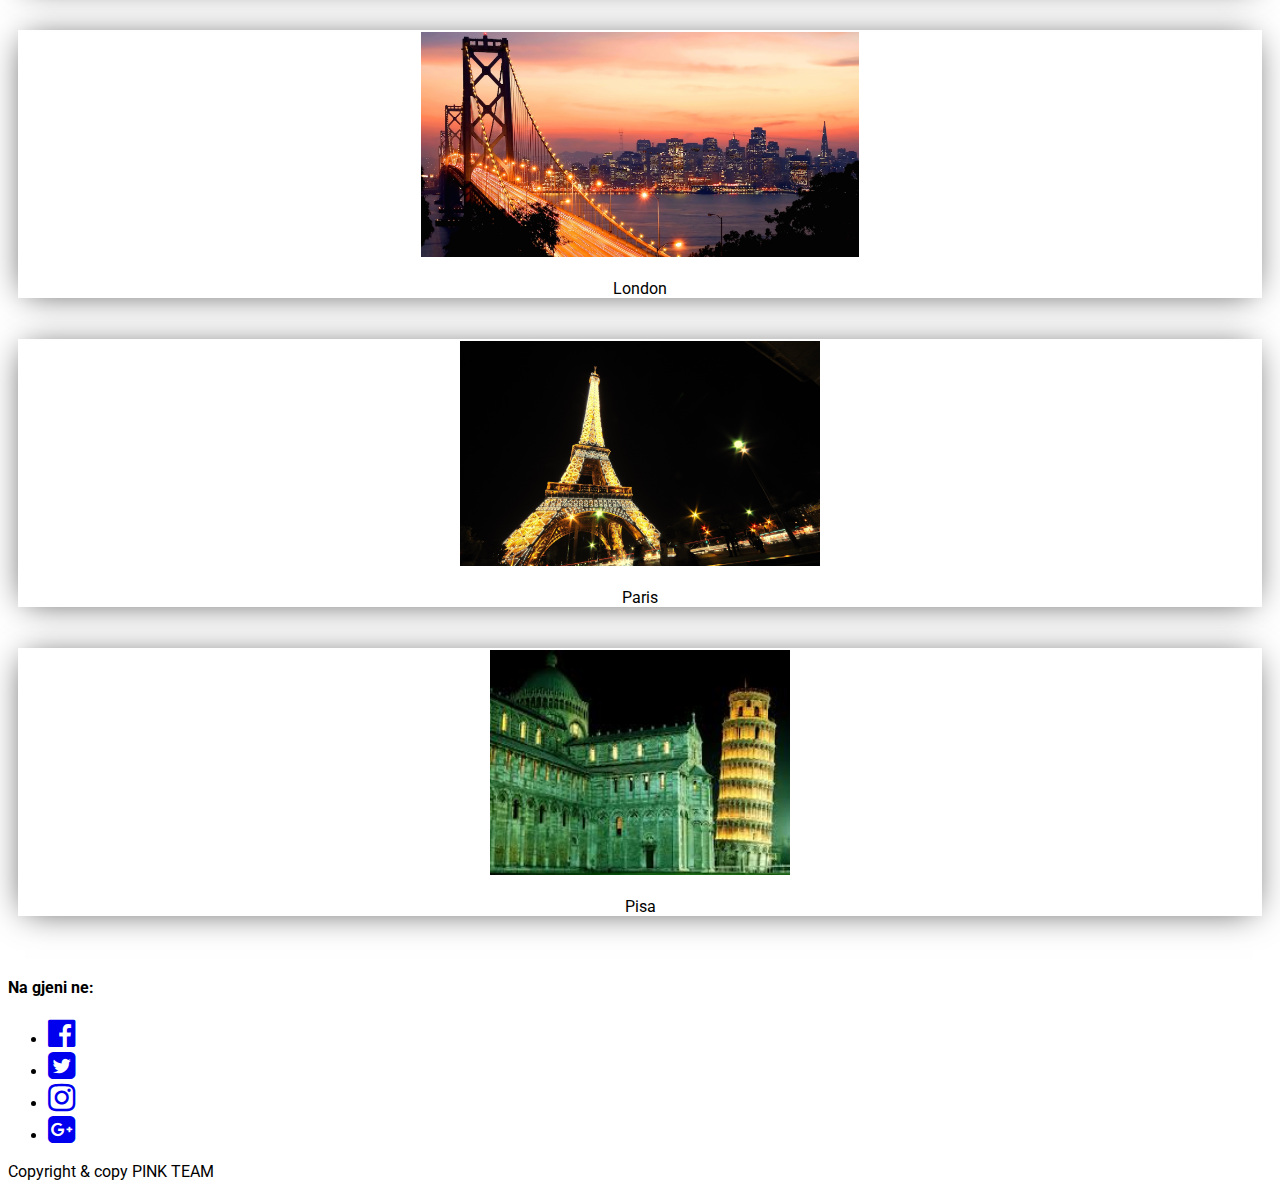
<file: linjat_al.html>
<!doctype html>
<html lang="en">
<head>
    <title>Agjenci Udhetimi</title>
    <!-- Required meta tags -->
    <meta charset="utf-8">
    <meta name="viewport" content="width=device-width, initial-scale=1, shrink-to-fit=no">

    <!-- Bootstrap CSS -->
    <link rel="stylesheet" href="assets/main.css">
    <link href="https://fonts.googleapis.com/css?family=Libre+Baskerville" rel="stylesheet">
    <link href="https://fonts.googleapis.com/css?family=Roboto" rel="stylesheet">
    <link href="https://maxcdn.bootstrapcdn.com/font-awesome/4.7.0/css/font-awesome.min.css" rel="stylesheet"
          integrity="sha384-wvfXpqpZZVQGK6TAh5PVlGOfQNHSoD2xbE+QkPxCAFlNEevoEH3Sl0sibVcOQVnN" crossorigin="anonymous">
    <link rel="stylesheet" href="https://maxcdn.bootstrapcdn.com/bootstrap/4.0.0-beta.2/css/bootstrap.min.css"
          integrity="sha384-PsH8R72JQ3SOdhVi3uxftmaW6Vc51MKb0q5P2rRUpPvrszuE4W1povHYgTpBfshb" crossorigin="anonymous">
			<link rel="icon"   href="icon.png">
		  </head>
<body>
<nav class="navbar sticky-top navbar-expand-lg navbar-light" style="background-color: rgba(249, 251, 251, 0.92)">
    <a class="navbar-brand" href="index_al.html"><img src="images/lg.png" style="padding-right:35px;">Vector Travel </a>
    
    <button class="navbar-toggler" type="button" data-toggle="collapse" data-target="#navbarSupportedContent"
            aria-controls="navbarSupportedContent" aria-expanded="false" aria-label="Toggle navigation">
        <span class="navbar-toggler-icon"></span>
    </button>

    <div class="collapse navbar-collapse" id="navbarSupportedContent">
        <ul class="navbar-nav ml-auto">
            <li class="nav-item active">
                <a class="nav-link" href="index_al.html">Home <span class="sr-only">(current)</span></a>
            </li>
            <li class="nav-item">
                <a class="nav-link" href="#RM">Dhomat</a>
            </li>
            <li class="nav-item">
                <a class="nav-link" href="">Linjat & Ofertat</a>
            </li>

            <li class="nav-item">
                <a class="nav-link" href="">Rreth Nesh</a>
            </li>

            <li class="nav-item">
                <a class="nav-link" href="#OH">Hotelet</a>
            </li>

            <li class="nav-item">
                <a class="nav-link" href="#CU">Na Kontaktoni</a>
            </li>
            <li class="nav-item">
                <a class="nav-link" href="linjat.html" alt="Klikoni ketu per te ndryshuar gjuhen!"  ><bold>Language: ALB<bold></a>
            </li>


        </ul>
        <!--<ul class="navbar-nav">

            <li class="nav-item">
                <a class="nav-link" href="login-index.html">Login</a>
            </li>
            <li class="nav-item">
                <a class="nav-link" href="Register.html">Register</a>
            </li>


        </ul>-->
    </div>
</nav>

<div class="container-fluid">


    <div id="boxShadow" class="row">
        <div id="BallinaSllajdet" class="carousel slide" data-ride="carousel">

            <div class="carousel-inner">
                <div id="carouselText" class="carousel-caption d-none d-md-block">
                    <h1 class="display-4"> Linjat Tona  </h1>
                    <h4 class="font-weight-light">Ballkani Ne Duart Tuaja!</h4>
                </div>
                <div class="carousel-item active">
                    <img id="carouselImage" class="d-block w-100" src="images/background1.jpg" alt="First slide">
			</div> 
		</div>
            </div>
            
            
        </div>
    </div>

    <div id="roomSection" class="row mt-5">
        r
            <div class="container">  
			  <div class="row">
			    <div class="col-md-6 ">
			      <h4 class= "h4tb">Cmimet Shkup</h4>
			      	<div class = "Lista1"> 
			      		<table> 
			      			<tbody>
			      				<tr> 
			      					<td><strong> PRIZREN – AIRPORT	<strong> </td>
			      					<td>20€ </td>
								</tr> 
								<tr> 
			      					<td><strong> PRIZREN – SHKUP<strong> </td>
			      					<td>9€–15€ </td>
								</tr>
								<tr> 
			      					<td><strong> FERIZAJ – SHKUP<strong> </td>
			      					<td>4€–7€</td>
								</tr>
								<tr> 
			      					<td><strong> FERIZAJ – PRIZREN<strong> </td>
			      					<td>4€</td>
								</tr>
								<tr> 
			      					<td><strong> FERIZAJ – CARNALEV<strong> </td>
			      					<td>2€</td>
								</tr>
								<tr> 
			      					<td><strong> KAQANIK – PRIZREN<strong> </td>
			      					<td>5€</td>
								</tr>
								<tr> 
			      					<td><strong> KAQANIK – SKOPJE<strong> </td>
			      					<td>3€</td>
								</tr>
								<tr> 
			      					<td><strong> KAQANIK – GJINOVC<strong> </td>
			      					<td>5€</td>
								</tr>
								<tr> 
			      					<td><strong>SUHAREK – PRIZREN<strong> </td>
			      					<td>1€</td>
								</tr>
								<tr> 
			      					<td><strong> SUHAREK – FERIZAJ<strong> </td>
			      					<td>3€</td>
			      					<tr> 
			      					<td><strong> SUHAREK – DUHEL<strong> </td>
			      					<td>0.50€ </td>
								</tr>
								<tr> 
			      					<td><strong> SUHAREK – SKOPJE<strong> </td>
			      					<td>8€–15€</td>
								</tr>

								</tr>
			      			</tbody>
			      		</table>
			      	</div>

			    </div>
			    <div class="col-md-6 ">
			      <h4 class= "h4tb">OFERTAT PER ZAGREB<h4>
			      	<div class = "Lista1"> 
			      		<table> 
			      			<tbody>
			      				<tr> 
			      					<td><strong> PRIZREN – ZAGREB – PRIZREN<strong> </td>
			      					<td>80€ </td>
								</tr> 
								<tr> 
			      					<td><strong>PRIZREN – ZAGREB<strong> </td>
			      					<td>50€</td>
								</tr>
								<tr> 
			      					<td><strong>PRISHTINË – ZAGREB – PRISHTINË<strong> </td>
			      					<td>80€</td>
								</tr>
								<tr> 
			      					<td><strong>PRISHTINË – ZAGREB<strong> </td>
			      					<td>80€</td>
								</tr>
								<tr> 
			      					<td><strong>ORLLAT – ZAGREB – ORLLAT<strong> </td>
			      					<td>80€</td>
								</tr>
								<tr> 
			      					<td><strong>ORLLAT – ZAGREB<strong> </td>
			      					<td>$50 </td>
								</tr>
								<tr> 
			      					<td><strong> PRIZREN – SLLAVENSKI BROD – PRIZREN<strong> </td>
			      					<td>70€</td>
								</tr>
								<tr> 
			      					<td><strong> PRIZREN – SLLAVENSKI BROD<strong> </td>
			      					<td>40€</td>
								</tr>
								<tr> 
			      					<td><strong> PRISHTINË – SLLAVENSKI BROD – PRISHTINË<strong> </td>
			      					<td>70€ </td>
								</tr>
								<tr> 
			      					<td><strong> PRISHTINË – SLLAVENSKI BROD<strong> </td>
			      					<td>40€</td>
			      				
								
								</tr>
			      			</tbody>
			      		</table>
			      	</div>

			    </div>
			  </div>
		  <div class="row">
		    <div class="col-md-6">
		      <h4 class= "h4tb">UDHETIM KOSOVE - GJERMANI<h4>
		      	<div class = "Lista1"> 
			      		<table> 
			      			<tbody>
			      				<tr><th>Destinacionet</th>
			      					<th>Vajtje - Ardhje</th>
			      					
								</tr> 
								<tr> 
			      					<td><strong>München<strong> </td>
			      					<td>60€ - 120€ </td>
								</tr>
								<tr> 
			      					<td><strong>Augsburg<strong> </td>
			      					<td>70€ - 120€ </td>
								</tr>
								<tr> 
			      					<td><strong>Ulm<strong> </td>
			      					<td>70€ - 120€ </td>
								</tr>
								<tr> 
			      					<td><strong>Stuttgart<strong> </td>
			      					<td>70€ - 120€ </td>
								</tr>
								<tr> 
			      					<td><strong>Karlsruhe<strong> </td>
			      					<td>70€ - 120€</td>
								</tr>
								<tr> 
			      					<td><strong>Manheim<strong> </td>
			      					<td>70€ - 120€</td>
								</tr>
								<tr> 
			      					<td><strong>Frankfurt<strong> </td>
			      					<td>70€ - 120€</td>
								</tr>
			      			</tbody>
			      		</table>
			      	</div>

		    </div>
		    <div class="col-md-6">
		      <h4 class= "h4tb">UDHETIM KROACI - KOSOVE<h4>
		      	<div class = "Lista1"> 
			      		<table> 
			      			<tbody>
			      				
								<tr> 
			      					<th>NISJET NGA KOSOVO PRIZREN</th>
			      					<th>NISJET NGA CROATIA ZAGREB</th> 
								</tr>
								<tr> 
			      					<td>E HENE – 19:00 </br>PRISHTINE – 20:30 </td>
			      					<td>E MARTE – 20:00</td>
								</tr>
								<tr> 
			      					<td>E E ENJTE – 19:00 </br>PRISHTINE – 20:30 </td>
			      					<td>E PREMTE – 20:00</td>
								</tr>
								<tr> 
			      					<td>E MERKURE – 19:00 </br>PRISHTINE – 20:30 </td>
			      					<td>E SHTUNE – 20:00</td>
								</tr>
								<tr> 
			      					<td> E MERKURE – 19:00 <br/>PRISHTINE – 20:30</td>
			      					<td>E DIELE – 20:00</td>
								</tr>
								
								
								</tr>
			      			</tbody>
			      		</table>
			      	</div>

		    </div>
		   </div>
		</div>
            </div>
		
    


    
        <div class="col-md-12 text-center">
            <h3><a name = "RM">OFERTAT SPECIALE!</h3>
            <p><cite>"Ndihuni si ne shtepine duaj"</cite> eshte slogani yne. Ne ofrojme vendet me te mira per tu qetesuar dhe pushuar.</p>
        </div>
        <div class="col-md-12 pt-3">
            <div class= "container content">
<div class="container content">
	<div class ="row">
	<div class="card-deck h-100">
  <div class="card">
    <img class="card-img-top" src="images/istambul.jpg" alt="Card image cap">
    <div class="card-body w-150 p-3">
      <h5 class="card-title">Stamboll</h5>
      <p class="card-text">Stambolli, , është qyteti dhe porti më i madh i Turqisë. Është qendra kryesore kulturore, ekonomike dhe industriale në vendë. Me një popullsi prej rreth 14,8 milion banorë, është një nga qytetet më të populluara në botë.</p>
    </div>
  </div>
  <div class="card">
    <img class="card-img-top" src="images/milano.jpg" alt="Card image cap">
    <div class="card-body">
      <h5 class="card-title">Milano</h5>
      <p class="card-text">Milano ka rreth 1,3 milion banorë, provinca e Milanos ka rreth 3,1 milion banorë dhe zona metropolitane (nga italianët quhet "Grande Milano") jetojnë rreth 7 milion banorë.</p>
    </div>
  </div>
  <div class="card">
    <img class="card-img-top" src="images/paris.jfif" alt="Card image cap">
    <div class="card-body">
      <h5 class="">Paris</h5>
      <p class="card-text">Tre nga monumentet më të famshme pariziane janë katedralja Notre Dame e Parisit e shekullit të 12-të, Harku i Triumfit dhe Kulla Eiffel. Kulla Eifel ishte një konstruksion i "përkohshëm" nga Gustave Eiffel</p>
    </div>
  </div>
</div>
</div>
</div>

<div class="container content">
	<div class ="row">
	<div class="card-deck">
  <div class="card">
    <img class="card-img-top " src="images/amsterdam.jpg" alt="Card image cap">
    <div class="card-body">
      <h5 class="card-title">Amsterdam</h5>
      <p class="card-text">Amsterdam ka një histori të pasur arkitekturore. Ndërtesa më e vjetër në Amsterdam është Oude Kerk (Kishë e Vjetër), në zemër të Wallen, shenjtëruar në 1306.</p>
      
    </div>
  </div>
  <div class="card">
    <img class="card-img-top" src="images/london.jpg" alt="Card image cap">
    <div class="card-body">
      <h5 class="card-title">Londra</h5>
      <p class="card-text">Londra është kryeqyteti i Britanisë së madhe

Londra është një nga qytetet më të zhvilluara në botë dhe gjithashtu vizitohet nga shumë turistë sepse aty ndodhen shumë ndërtesa.</p>
      
    </div>
  </div>
  <div class="card">
    <img class="card-img-top" src="images/barcelona.jpg" alt="Card image cap">
    <div class="card-body ">
      <h5 class="card-title">Barcelona</h5>
      <p class="card-text">Barcelona është sot një nga qendrat ekonomike, tregëtare, turistike dhe kulturore kryesore të botës, dhe ndikimet e saj në arsim, argëtim, media, modë, shkencë.</p>
    </div>
  </div>
</div>
</div>
</div>
</div>



                        </div>
                    </div>
                </div>
            </div>
        </div>

    </div>
  </div>

    </div>
    <div class="row mt-5">
        <div class="col-md-12">

            <div class="container">

                <ul class="nav justify-content-center">
                    <li class="nav-item">
                        <p class="nav-link"><i class="fa fa-map-marker fa-2x" ></i>221b Baker St, Marylebone, London</p>
                    </li>
                    <li class="nav-item">
                        <p class="nav-link"><i class="fa fa-phone-square fa-2x" ></i>+00 15 15 155</p>
                    </li>
                    <li class="nav-item">
                        <p class="nav-link"><i class="fa fa-envelope-o fa-2x" ></i>email@example.com</p>
                    </li>
                </ul>
            </div>
        </div>
    </div>
    <div class="row">

        
    </div>

    <div class="row mt-5">
        <div class="col-md-12">
            <div class="container">

                <h3 class=" text-center"><a name = "OH">Hotelet</h3>
                <p> <center>Ju mund ti gjeni hotelet tona ne cdo cep te Evropes.</center></p>
                <div class="row">
                    <div class="col-md-6">
                        <div class="card">
                            <img style="height: 63vh" class="card-img-top" src="images/hotel1.jpg" alt="Card image cap">
                            <div class="card-body">
                                <p class="card-text">Cinque Tere</p>
                            </div>
                        </div>

                    </div>
                    <div class="col-md-6">
                        <div class="row mb-4">
                            <div class="col-md-6">
                                <div class="card">
                                    <img style="height: 25vh" class="card-img-top" src="images/hotel2.jpg" alt="Card image cap">
                                    <div class="card-body">
                                        <p class="card-text">Frankfurt</p>
                                    </div>
                                </div>
                            </div>
                            <div class="col-md-6">
                                <div class="card">
                                    <img style="height: 25vh" class="card-img-top" src="images/hotel3.jpg" alt="Card image cap">
                                    <div class="card-body">
                                        <p class="card-text">London</p>
                                    </div>
                                </div>
                            </div>
                        </div>
                        <div class="row">
                            <div class="col-md-6">
                                <div class="card">
                                    <img style="height: 25vh" class="card-img-top" src="images/hotel4.jpg" alt="Card image cap">
                                    <div class="card-body">
                                        <p class="card-text">Paris</p>
                                    </div>
                                </div>
                            </div>
                            <div class="col-md-6">
                                <div class="card">
                                    <img style="height: 25vh" class="card-img-top" src="images/hotel5.jpg" alt="Card image cap">
                                    <div class="card-body">
                                        <p class="card-text">Pisa</p>
                                    </div>
                                </div>
                            </div>
                        </div>
                    </div>
                </div>
            </div>

        </div>


    </div>
   </div>

</div>
<footer class="container-fluid">
    <div class="row bg-dark py-5" style="max-height: 300px">
        <div class="col-md-12">
            <div class="container text-light">
                <h4 class="text-center">Na gjeni ne:</h4>

                <ul class="nav justify-content-center">
                    <li class="nav-item">
                        <a href="#" class="nav-link text-light"><i class="fa fa-facebook-official fa-2x" ></i></a>
                    </li>
                    <li class="nav-item">
                        <a href="#" class="nav-link text-light"><i class="fa fa-twitter-square fa-2x" ></i></a>
                    </li>
                    <li class="nav-item">
                        <a href="#" class="nav-link text-light"><i class="fa fa-instagram fa-2x" ></i></a>
                    </li>
                    <li class="nav-item">
                        <a href="#" class="nav-link text-light"><i class="fa fa-google-plus-square fa-2x" ></i></a>
                    </li>
                </ul>

                <p class="text-uppercase text-center mt-5">Copyright & copy PINK TEAM</p>
  

            </div>
        </div>


    </div>


</footer>


<!-- Optional JavaScript -->
<!-- jQuery first, then Popper.js, then Bootstrap JS -->
<script src="https://code.jquery.com/jquery-3.2.1.slim.min.js"
        integrity="sha384-KJ3o2DKtIkvYIK3UENzmM7KCkRr/rE9/Qpg6aAZGJwFDMVNA/GpGFF93hXpG5KkN"
        crossorigin="anonymous"></script>
<script src="https://cdnjs.cloudflare.com/ajax/libs/popper.js/1.12.3/umd/popper.min.js"
        integrity="sha384-vFJXuSJphROIrBnz7yo7oB41mKfc8JzQZiCq4NCceLEaO4IHwicKwpJf9c9IpFgh"
        crossorigin="anonymous"></script>
<script src="https://maxcdn.bootstrapcdn.com/bootstrap/4.0.0-beta.2/js/bootstrap.min.js"
        integrity="sha384-alpBpkh1PFOepccYVYDB4do5UnbKysX5WZXm3XxPqe5iKTfUKjNkCk9SaVuEZflJ"
        crossorigin="anonymous"></script>
</body>
</html>
</file>
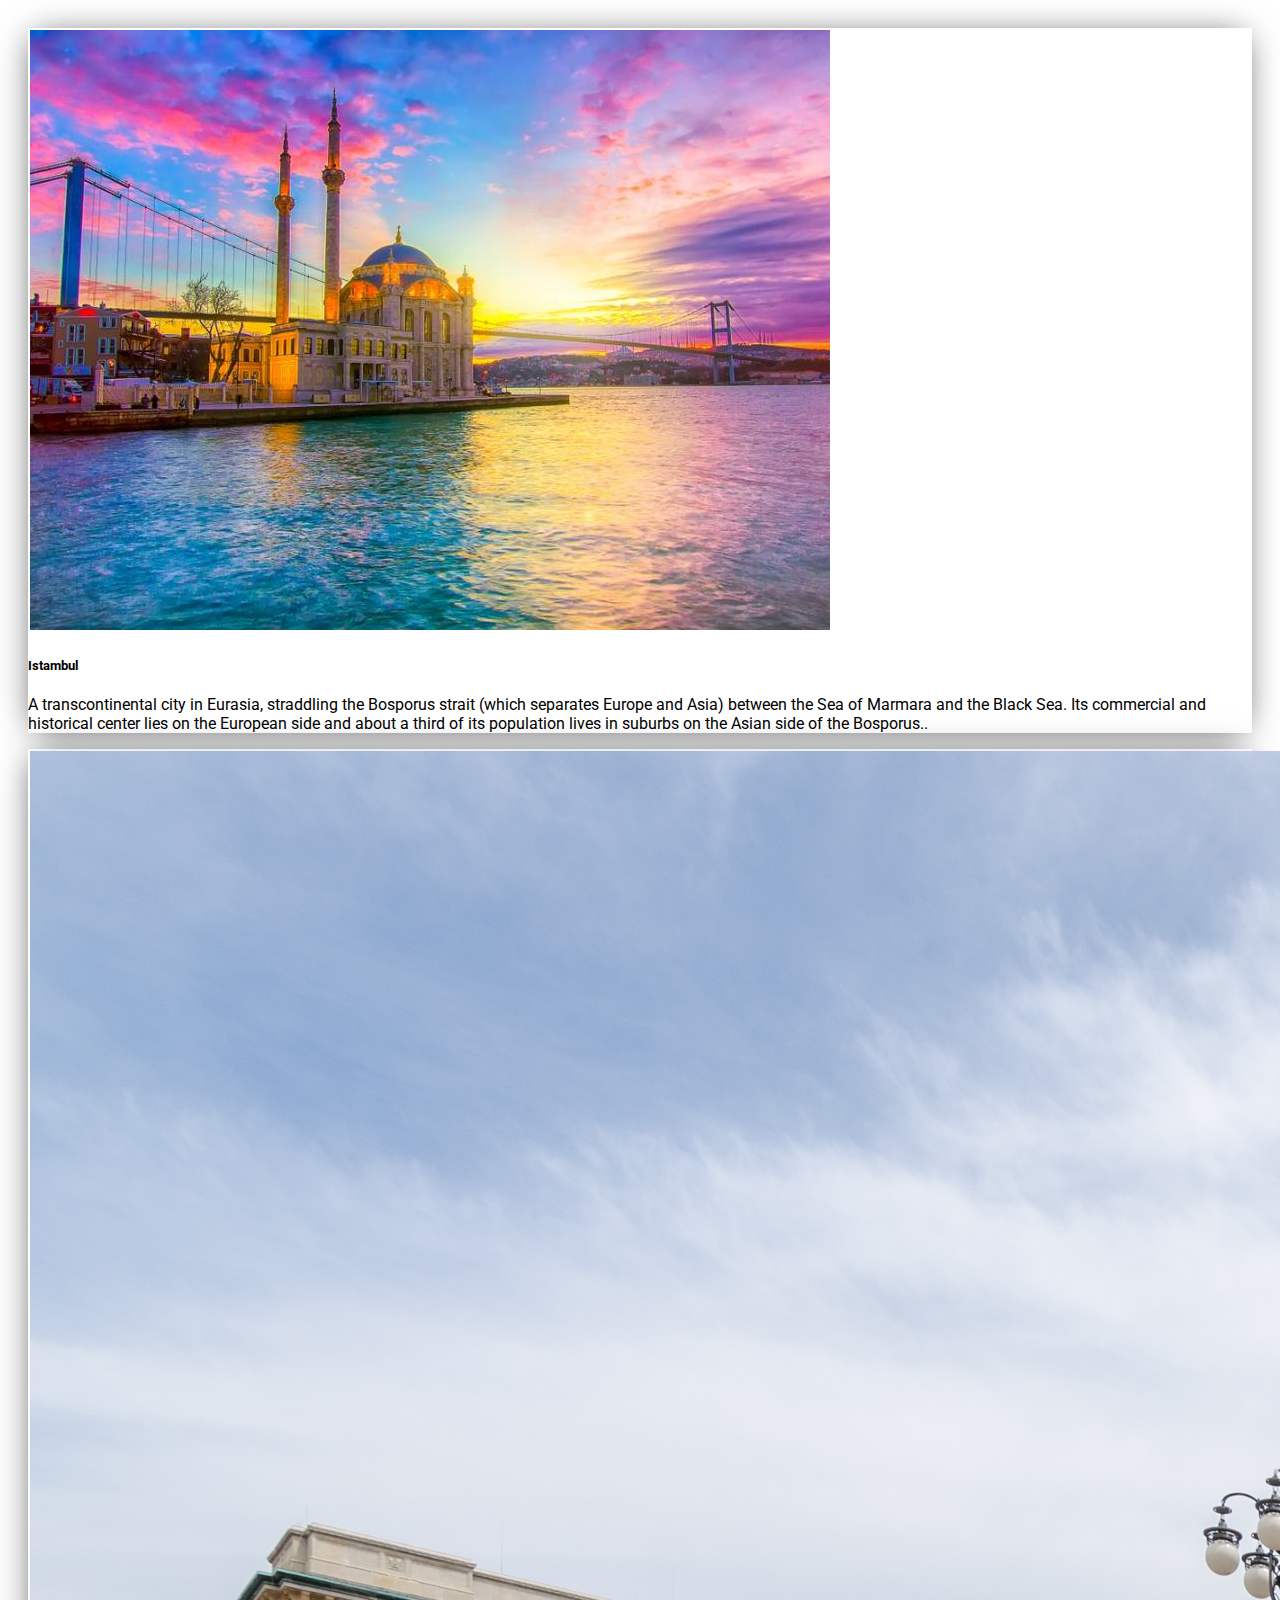
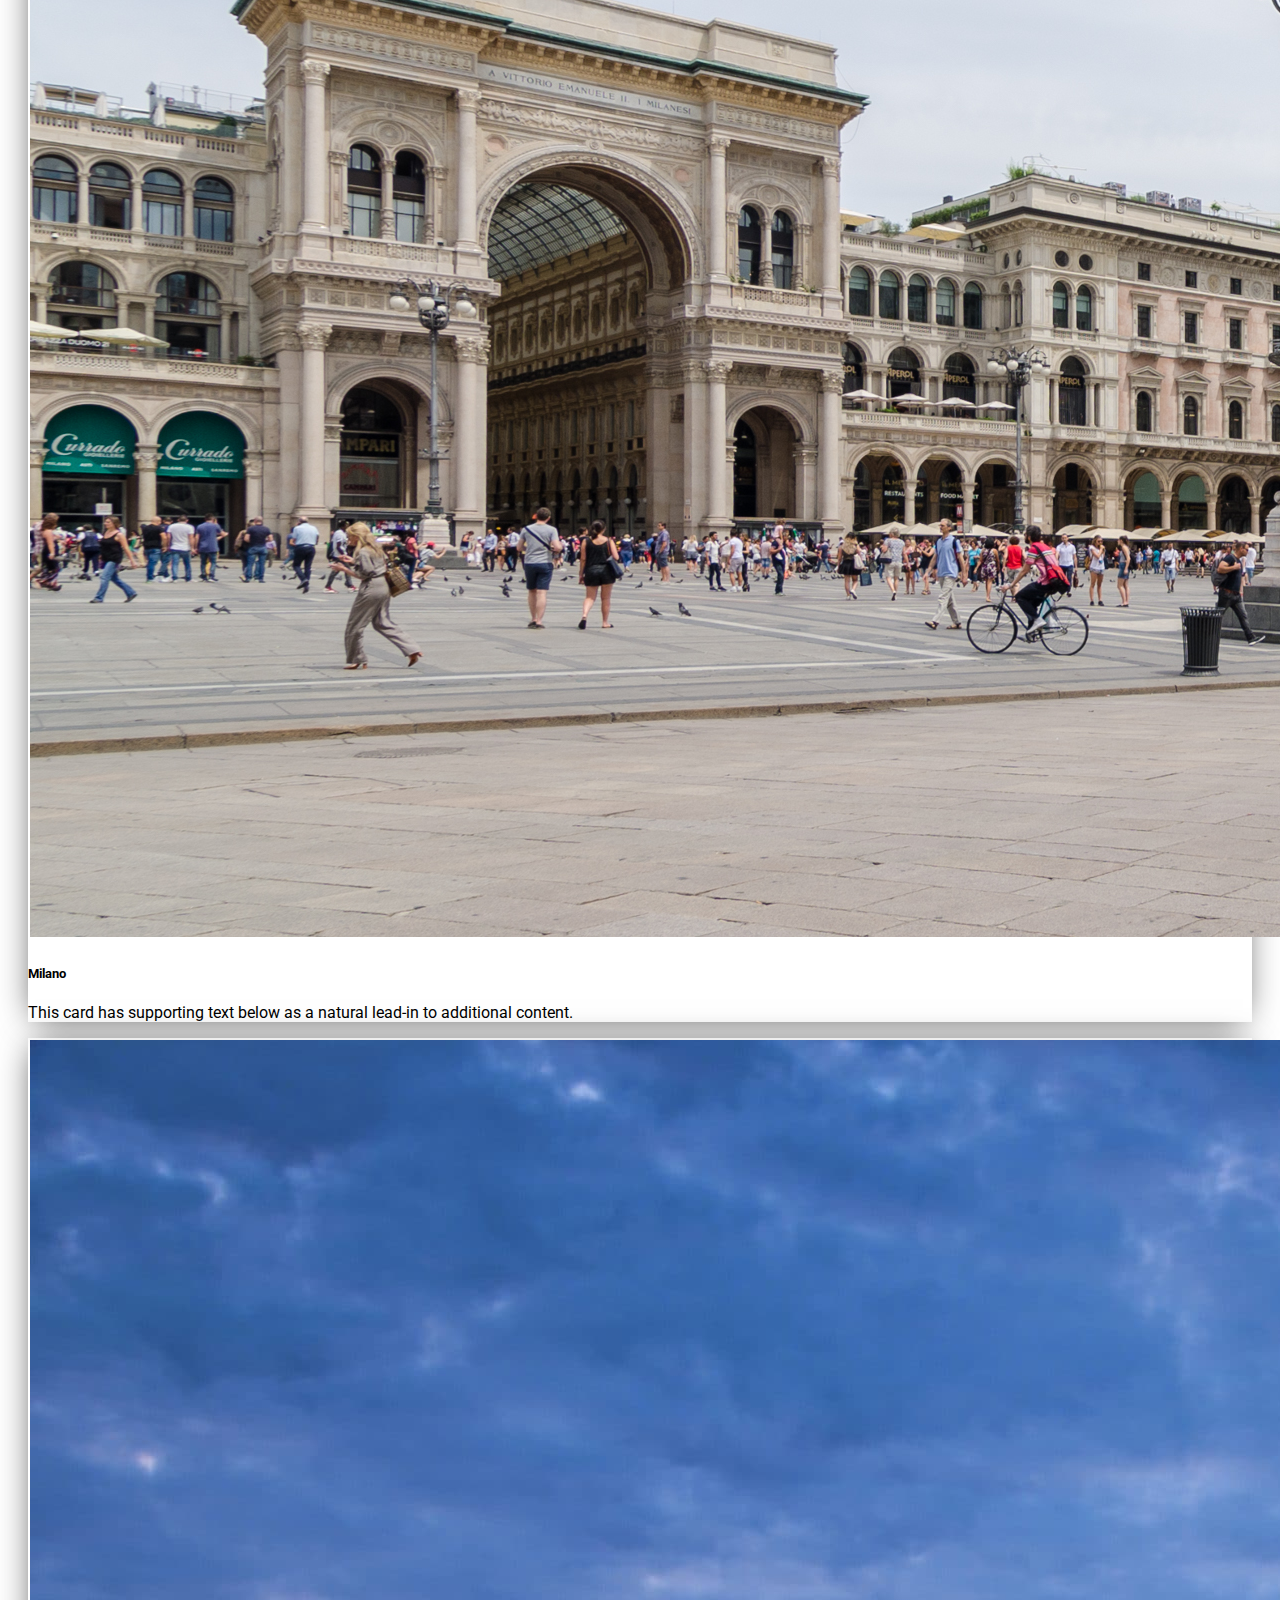
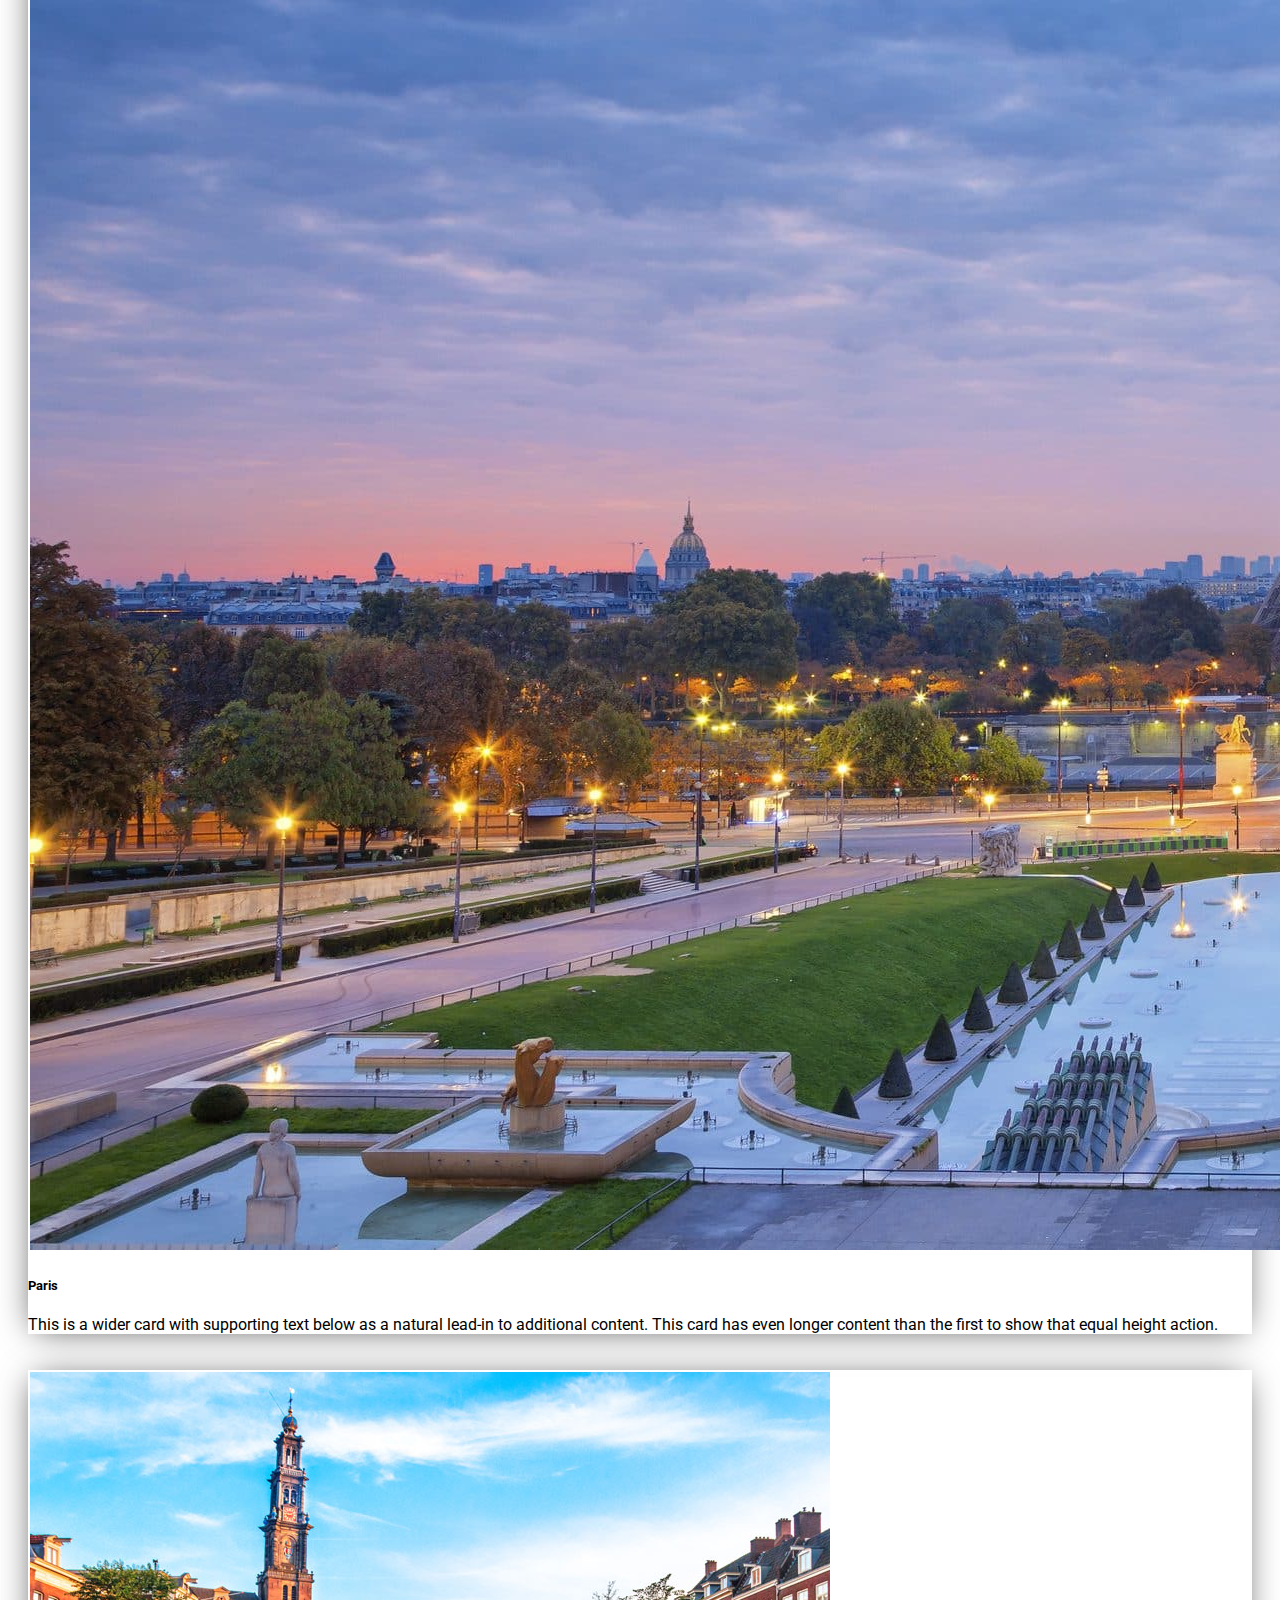
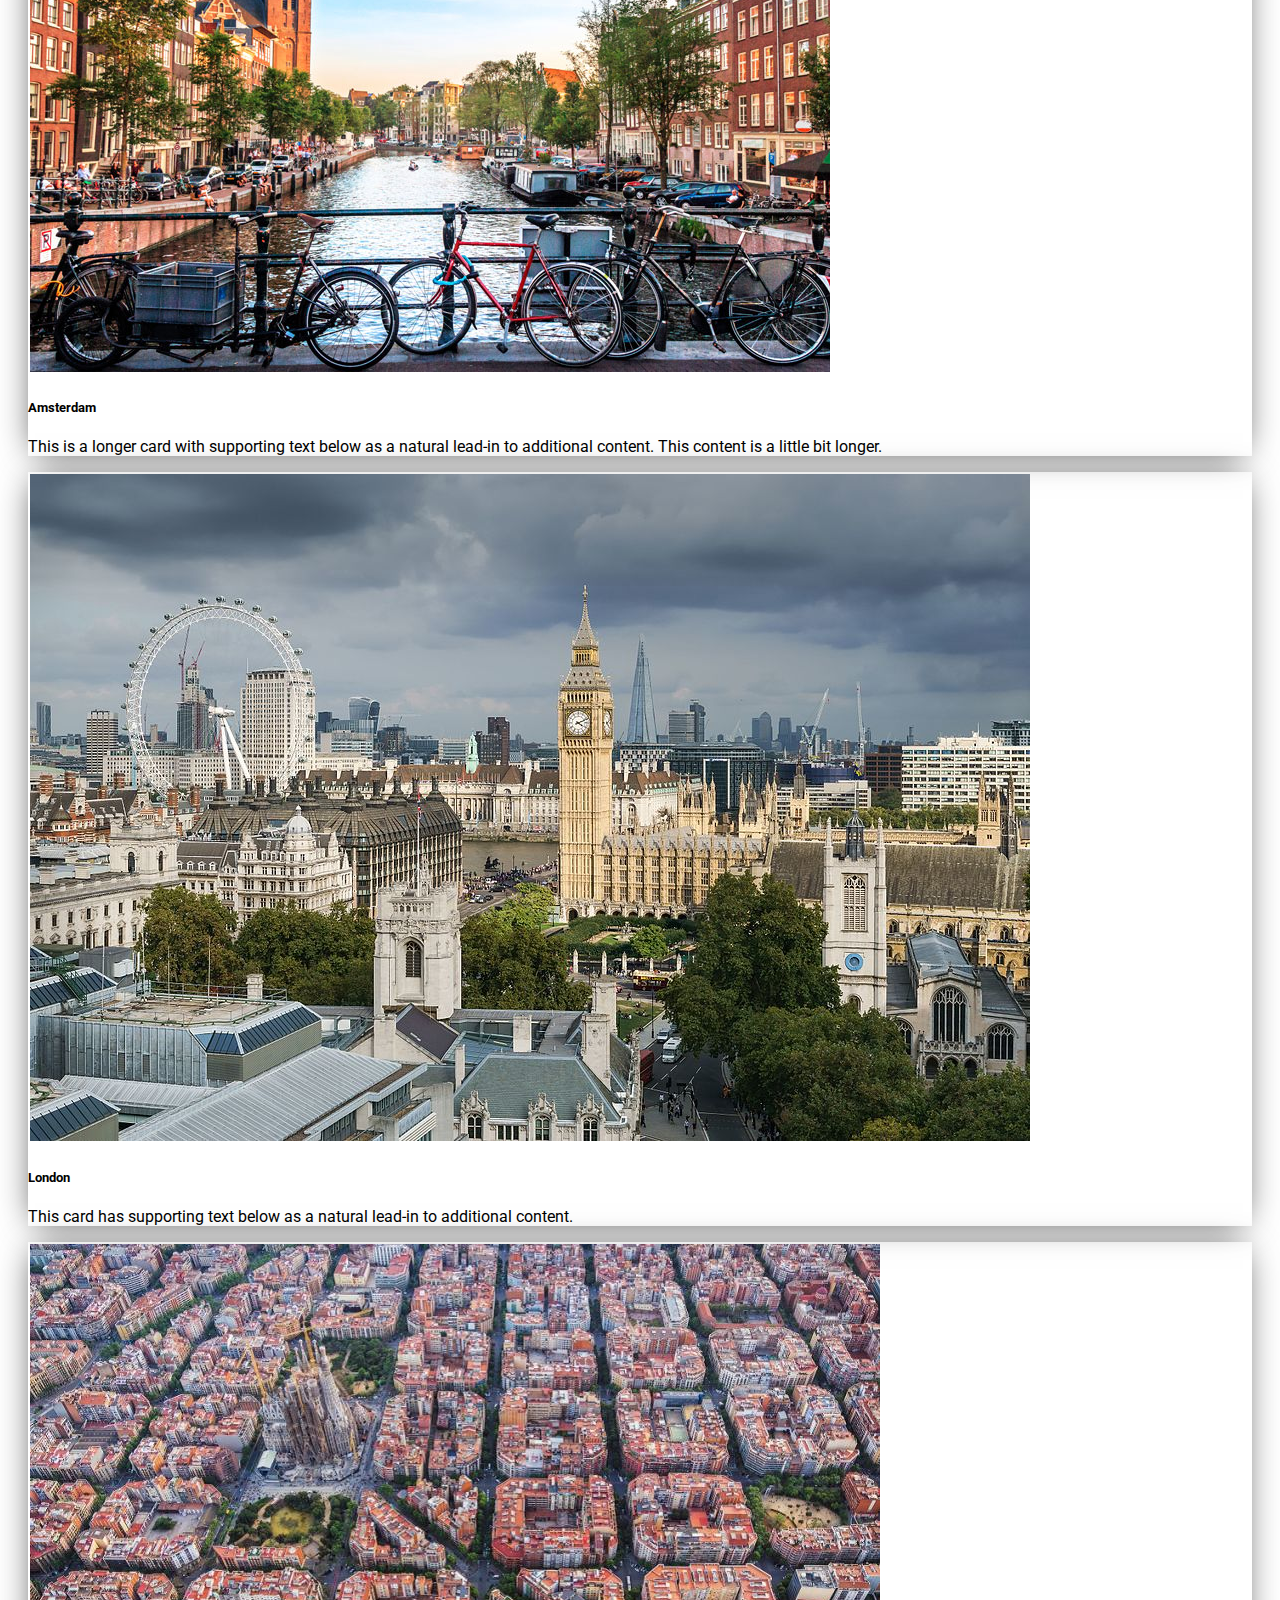
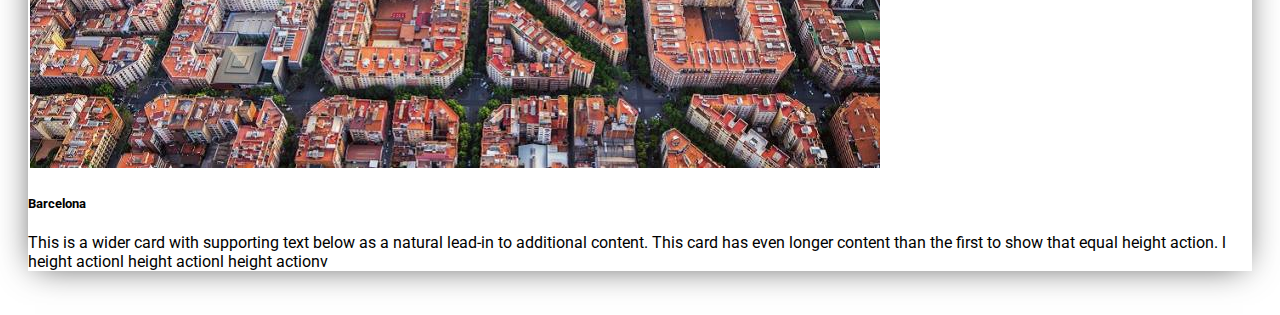
<file: ofertat.html>
<!DOCTYPE html>
<html>
<head>
	<title></title>
	<meta charset="utf-8">
    <meta name="viewport" content="width=device-width, initial-scale=1, shrink-to-fit=no">

    <!-- Bootstrap CSS -->
    <link rel="stylesheet" href="assets/main.css">
    <link href="https://fonts.googleapis.com/css?family=Roboto" rel="stylesheet">
    <link href="https://maxcdn.bootstrapcdn.com/font-awesome/4.7.0/css/font-awesome.min.css" rel="stylesheet"
          integrity="sha384-wvfXpqpZZVQGK6TAh5PVlGOfQNHSoD2xbE+QkPxCAFlNEevoEH3Sl0sibVcOQVnN" crossorigin="anonymous">
    <link rel="stylesheet" href="https://maxcdn.bootstrapcdn.com/bootstrap/4.0.0-beta.2/css/bootstrap.min.css"
          integrity="sha384-PsH8R72JQ3SOdhVi3uxftmaW6Vc51MKb0q5P2rRUpPvrszuE4W1povHYgTpBfshb" crossorigin="anonymous">
			<link rel="icon"   href="icon.png">
</head>
<body>
	
<div class= "container content">
<div class="container content">
	<div class ="row">
	<div class="card-deck d-flex">
  <div class="card">
    <img class="card-img-top" src="images/istambul.jpg" alt="Card image cap">
    <div class="card-body w-150 p-3">
      <h5 class="card-title">Istambul</h5>
      <p class="card-text">A transcontinental city in Eurasia, straddling the Bosporus strait (which separates Europe and Asia) between the Sea of Marmara and the Black Sea. Its commercial and historical center lies on the European side and about a third of its population lives in suburbs on the Asian side of the Bosporus..</p>
    </div>
  </div>
  <div class="card">
    <img class="card-img-top" src="images/milano.jpg" alt="Card image cap">
    <div class="card-body">
      <h5 class="card-title">Milano</h5>
      <p class="card-text">This card has supporting text below as a natural lead-in to additional content.</p>
    </div>
  </div>
  <div class="card">
    <img class="card-img-top" src="images/paris.jfif" alt="Card image cap">
    <div class="card-body">
      <h5 class="">Paris</h5>
      <p class="card-text">This is a wider card with supporting text below as a natural lead-in to additional content. This card has even longer content than the first to show that equal height action.</p>
    </div>
  </div>
</div>
</div>
</div>

<div class="container content">
	<div class ="row">
	<div class="card-deck">
  <div class="card">
    <img class="card-img-top" src="images/amsterdam.jpg" alt="Card image cap">
    <div class="card-body">
      <h5 class="card-title">Amsterdam</h5>
      <p class="card-text">This is a longer card with supporting text below as a natural lead-in to additional content. This content is a little bit longer.</p>
      
    </div>
  </div>
  <div class="card">
    <img class="card-img-top img-responsize" src="images/london.jpg" alt="Card image cap">
    <div class="card-body">
      <h5 class="card-title">London</h5>
      <p class="card-text">This card has supporting text below as a natural lead-in to additional content.</p>
      
    </div>
  </div>
  <div class="card">
    <img class="card-img-top" src="images/barcelona.jpg" alt="Card image cap">
    <div class="card-body ">
      <h5 class="card-title">Barcelona</h5>
      <p class="card-text">This is a wider card with supporting text below as a natural lead-in to additional content. This card has even longer content than the first to show that equal height action. l height actionl height actionl height actionv</p>
    </div>
  </div>
</div>
</div>
</div>
</div>
</body>
</html>
</file>
<file: assets/main.css>
*{
    font-family: 'Roboto', sans-serif;
}

#carouselImage{
    object-fit: cover;
    max-height: 95vh;
    object-position: bottom;

}
.card, #boxShadow {
    box-shadow: -1px 2px 33px -8px rgba(0, 0, 0, 0.75);
}
#carouselText{
    font-family: 'Libre Baskerville', serif;
    text-shadow: 0px 0px 20px rgba(0, 0, 0, 1);
    position: absolute;
    bottom: 50%;

}
.col-md-6  {
	
	padding:5px;
	text-align:center;
	margin-bottom:15px;

}
table td {
    padding: 5px 10px;
    text-align:center;
    font-size:16px;
    font-family: Lato,sans-serif;
    line-height: 26px;
    font-weight: 300;
}
strong{
	
	padding:50px;
	font-size:16px;
    font-family: Lato,sans-serif
	line-height: 26px;
    font-weight: 300;
}


.h4tb{
	font-family: "Playfair Display SC",serif
	margin-bottom:170px;
	padding:20px;
}
tr td {
	padding-left:50px;
	border:1px solid rgba(200, 207, 202); 
	
	}

.Lista1{
	/*border :1px solid red;*/
}
th{
	padding:10px;
	font-size:18px;
    font-family: Lato,sans-serif
	line-height: 26px;
    font-weight: 300;
}

.card-img-top{
	padding:2PX;
	height:50%;
}

.content{
	padding:10px;
}
</file>
